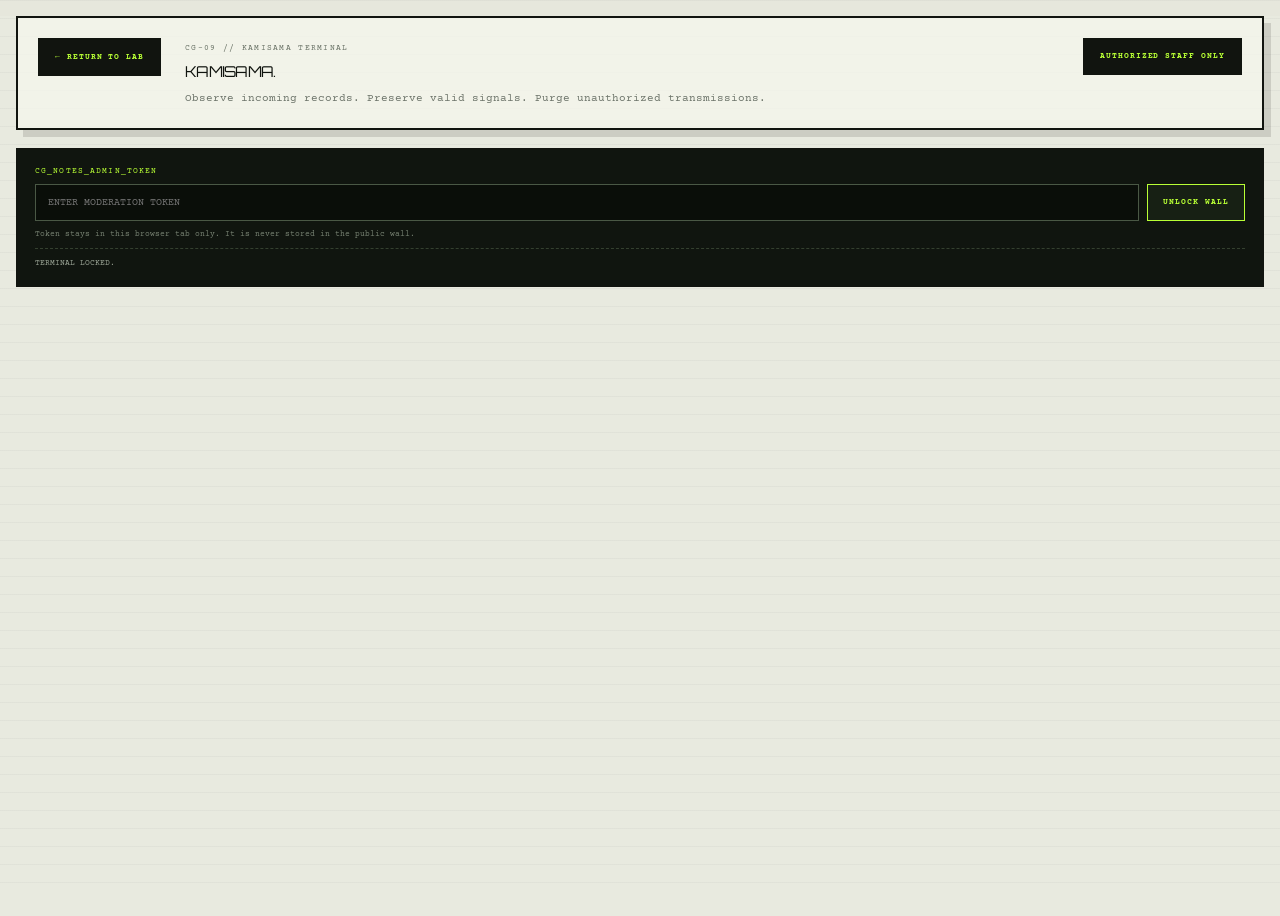
<file: kamisama.html>
<!doctype html>
<html lang="en">
<head>
  <meta charset="utf-8">
  <meta name="viewport" content="width=device-width,initial-scale=1">
  <meta name="robots" content="noindex,nofollow,noarchive">
  <meta name="theme-color" content="#0d110c">
  <title>KAMISAMA // CINEGENOME</title>
  <meta name="cinegenome-build" content="V5.0-FINAL-STICKY-18S-CHECKED">
  <link rel="icon" href="assets/cinegenome-logo.svg" type="image/svg+xml">
  <link rel="stylesheet" href="css/styles.css">
  <link rel="stylesheet" href="css/kamisama.css?v5-final-adminlinks1">
</head>
<body class="notes-admin-page">
  <main class="notes-admin-shell">
    <header class="notes-admin-head">
      <a href="index.html">← RETURN TO LAB</a>
      <div><span>CG-09 // KAMISAMA TERMINAL</span><h1>KAMISAMA.</h1><p>Observe incoming records. Preserve valid signals. Purge unauthorized transmissions.</p></div>
      <div class="notes-admin-badge">AUTHORIZED STAFF ONLY</div>
    </header>

    <section class="notes-admin-login" id="adminLogin">
      <label for="adminToken">CG_NOTES_ADMIN_TOKEN</label>
      <div class="notes-admin-login-row"><input id="adminToken" type="password" autocomplete="current-password" spellcheck="false" placeholder="ENTER MODERATION TOKEN"><button id="adminUnlock" type="button">UNLOCK WALL</button></div>
      <p>Token stays in this browser tab only. It is never stored in the public wall.</p>
      <div class="notes-admin-status" id="adminStatus">TERMINAL LOCKED.</div>
    </section>

    <section class="notes-admin-panel" id="adminPanel" hidden>
      <div class="notes-admin-toolbar">
        <div><strong id="adminTotal">—</strong><span>NOTES IN WALL</span></div>
        <input id="adminSearch" type="search" placeholder="FILTER MESSAGE / LETTERBOXD / NOTE ID" autocomplete="off">
        <button id="adminRefresh" type="button">REFRESH</button>
        <button id="adminLock" type="button">LOCK</button>
      </div>
      <section class="notes-admin-links" aria-labelledby="adminLinksHeading">
        <div class="notes-admin-links-head">
          <div><span>PUBLIC LINK ROUTING</span><h2 id="adminLinksHeading">EXTERNAL ENDPOINTS.</h2></div>
          <small>Changes are live after save. No redeploy required.</small>
        </div>
        <div class="notes-admin-links-grid">
          <label><span>[REDACTED] // HUMAN FILM ARCHIVE</span><input id="adminOperatorUrl" type="url" inputmode="url" spellcheck="false" placeholder="https://…"></label>
          <label><span>CHIEF RESEARCHER // EXTERNAL FIELD LOG</span><input id="adminChiefUrl" type="url" inputmode="url" spellcheck="false" placeholder="https://…"></label>
        </div>
        <div class="notes-admin-links-actions">
          <button id="adminLinksSave" type="button">SAVE PUBLIC LINKS</button>
          <span id="adminLinksStatus">LINK ROUTER // STANDBY</span>
        </div>
      </section>
      <div class="notes-admin-list" id="adminList"></div>
    </section>
  </main>
  <script src="js/kamisama.js?v5-final-adminlinks1"></script>
</body>
</html>
</file>
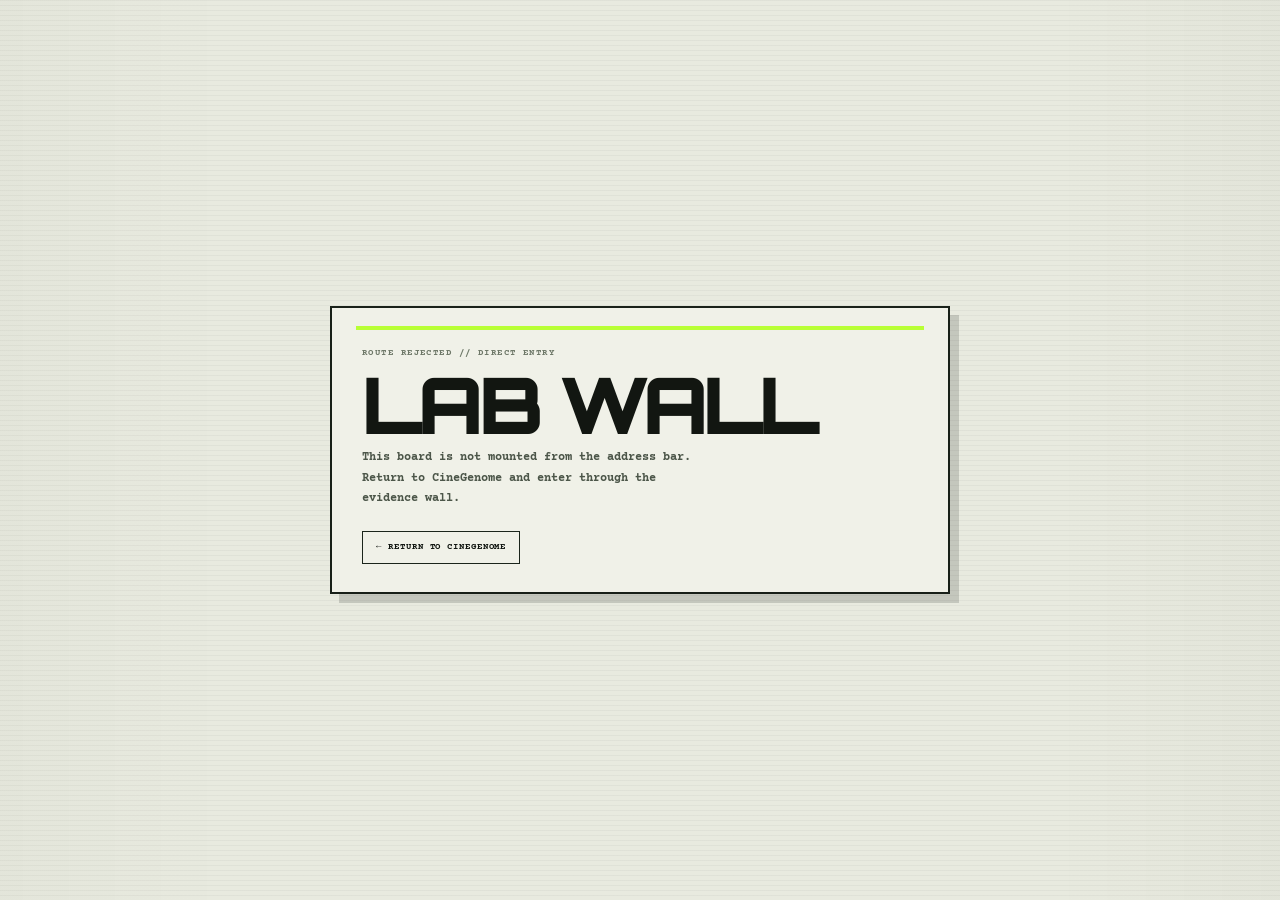
<file: lab-wall.html>
<!doctype html>
<html lang="en">
<head>
  <meta charset="utf-8">
  <meta name="viewport" content="width=device-width,initial-scale=1">
  <meta name="theme-color" content="#e8eadf">
  <meta name="description" content="CineGenome Public Lab Wall — notes left by visiting subjects.">
  <meta name="robots" content="noindex,nofollow,noarchive">
  <title>PUBLIC LAB WALL // CINEGENOME</title>
  <meta name="cinegenome-build" content="V5.0-FINAL-STICKY-18S-CHECKED">
  <link rel="icon" href="assets/cinegenome-logo.svg" type="image/svg+xml">
  <link rel="stylesheet" href="css/styles.css">
  <link rel="stylesheet" href="css/lab-wall.css?v5-final-route1">
</head>
<body class="lab-wall-page">
  <section class="wall-access-lock" id="wallAccessLock" hidden aria-live="polite">
    <div><span>ROUTE REJECTED // DIRECT ENTRY</span><h1>LAB WALL</h1><p>This board is not mounted from the address bar. Return to CineGenome and enter through the evidence wall.</p><a href="index.html">← RETURN TO CINEGENOME</a></div>
  </section>
  <main class="wall-shell">
    <header class="wall-header">
      <a class="wall-return" href="index.html">← RETURN TO LAB</a>
      <div class="wall-title-block">
        <span>CG-09 // PUBLIC TRANSMISSION ARCHIVE</span>
        <h1>LAB WALL.</h1>
        <p>Messages left by subjects passing through CineGenome. Click any note to inspect its transmission record.</p>
      </div>
      <div class="wall-controls">
        <div class="wall-counter"><strong id="wallTotal">—</strong><span>NOTES PINNED</span></div>
        <button id="wallShuffle" type="button">RESHUFFLE WALL</button>
        <a href="index.html#lab-notes">+ PIN A NOTE</a>
      </div>
    </header>

    <section class="wall-board" id="wallBoard" aria-live="polite" aria-label="All public lab notes">
      <div class="wall-loading" id="wallLoading">TUNING PUBLIC WALL SIGNAL…</div>
    </section>

    <footer class="wall-footer">
      <span>PUBLIC LAB WALL // LIVE UPSTASH LINK</span>
      <span>NO LIKES. NO REPLIES. JUST NOTES.</span>
    </footer>
  </main>

  <dialog class="wall-note-dialog" id="wallNoteDialog" aria-labelledby="wallNoteMessage">
    <div class="wall-note-dialog-shell">
      <div class="wall-note-dialog-head"><span>PUBLIC TRANSMISSION // NOTE DETAIL</span><button id="wallNoteClose" type="button" aria-label="Close note detail">×</button></div>
      <div class="wall-note-detail-card">
        <span id="wallNoteMeta">LAB NOTE // —</span>
        <blockquote id="wallNoteMessage">—</blockquote>
        <div class="wall-note-detail-footer">
          <a id="wallNoteAuthor" href="https://letterboxd.com/" target="_blank" rel="noopener noreferrer">/subject ↗</a>
          <span id="wallNoteTime">TRANSMITTED // —</span>
        </div>
      </div>
    </div>
  </dialog>

  <script src="js/lab-wall.js?v5-final-route1"></script>
</body>
</html>
</file>
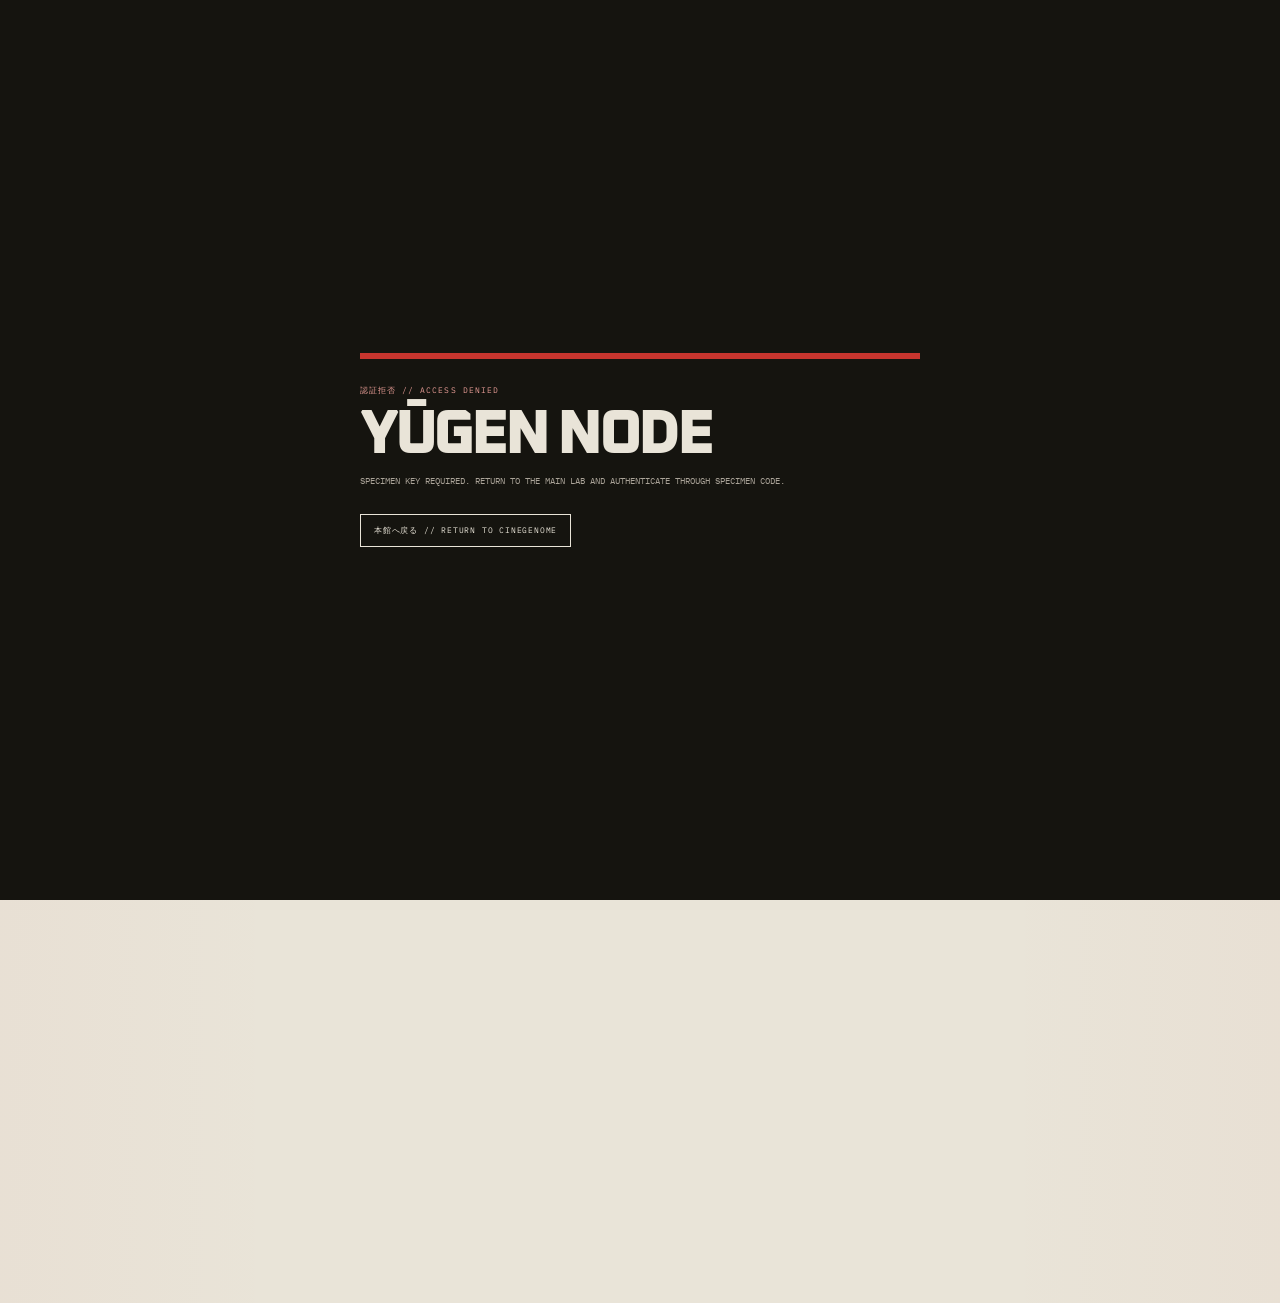
<file: yugen.html>
<!doctype html>
<html lang="en">
<head>
  <meta charset="utf-8">
  <meta name="viewport" content="width=device-width,initial-scale=1">
  <meta name="theme-color" content="#e9e4d8">
  <meta name="robots" content="noindex,nofollow,noarchive">
  <title>YŪGEN // 日本映画標本庫</title>
  <link rel="icon" href="assets/cinegenome-logo.svg" type="image/svg+xml">
  <link rel="stylesheet" href="css/yugen.css?v5-final-poster2">
  <meta name="cinegenome-build" content="V5.0-FINAL-STICKY-18S-CHECKED">
</head>
<body>
  <div class="y-noise" aria-hidden="true"></div>
  <div class="y-boot" id="yugenBoot" aria-hidden="true">
    <div class="y-boot-mark">幽玄</div>
    <div class="y-boot-console"><span>外部研究区画 // CG-09</span><strong>日本映画標本庫</strong><small id="yugenBootLine">RECEIVING ARCHIVE SIGNAL…</small><i><b></b></i></div>
  </div>

  <div class="y-lock" id="yugenLock" hidden>
    <div><span>認証拒否 // ACCESS DENIED</span><h1>YŪGEN NODE</h1><p>SPECIMEN KEY REQUIRED. RETURN TO THE MAIN LAB AND AUTHENTICATE THROUGH SPECIMEN CODE.</p><a href="index.html">本館へ戻る // RETURN TO CINEGENOME</a></div>
  </div>

  <main class="y-page" id="yugenPage">
    <aside class="y-vertical-rail" aria-hidden="true"><b>日本映画</b><span>標本庫</span><i></i><small>幽玄研究節点</small></aside>
    <div class="y-topline"><span>CG-09 // 外部研究区画</span><span>東京回線 09:接続済</span><span id="yClock">--:--:-- JST</span></div>

    <header class="y-hero">
      <div class="y-hero-copy">
        <div class="y-eyebrow" aria-label="Yūgen Research Node REI-09"><span lang="ja">幽玄回線</span><i>//</i><span>YŪGEN RESEARCH NODE</span><i>/</i><span>REI-09</span></div>
        <h1 class="y-glitch" data-glitch="YŪGEN ARCHIVE" aria-label="Yūgen Archive">YŪGEN ARCHIVE</h1>
        <div class="y-jp-title">日本映画標本庫 <em>／</em> 映像記録分類系</div>
        <p>A restricted Japanese cinema registry. External film signals are indexed as archival specimens and cross-linked against CineGenome DNA whenever a matching profile exists.</p>
      </div>
      <div class="y-hero-status">
        <div class="y-hanko">映<br>画</div>
        <span>接続状態 // CONNECTION</span><strong>ACTIVE</strong>
        <small><b id="yCountAll">000</b> UNIQUE RECORDS</small>
        <small><b id="yCountDNA">000</b> DNA-LINKED</small>
      </div>
    </header>

    <section class="y-sources" aria-label="Archive source feeds">
      <div><span>資料源 01 // SOURCE FEED</span><strong>JP-01 // POLL SIGNAL</strong><small>93 ARCHIVAL RECORDS</small></div>
      <div><span>資料源 02 // SOURCE FEED</span><strong>JP-02 // CURATED SIGNAL</strong><small>100 ARCHIVAL RECORDS</small></div>
      <div><span>取得日 // SNAPSHOT</span><strong>2026.09.26</strong><small>STATIC RESEARCH SNAPSHOT</small></div>
    </section>

    <section class="y-console" aria-label="Archive controls">
      <div class="y-search-deck">
        <div class="y-search-head"><span>検索端末 // KENSAKU TERMINAL</span><small id="ySearchMode">SMART INDEX // 000 MOUNTED</small></div>
        <div class="y-search-box">
          <b aria-hidden="true">検索</b>
          <input id="ySearch" type="search" autocomplete="off" spellcheck="false" placeholder="TITLE / DIRECTOR / YEAR / dna:linked / feed:02" aria-autocomplete="list" aria-controls="ySearchSuggestions">
          <kbd>⌘K</kbd>
          <button id="ySearchClear" type="button" aria-label="Clear search">×</button>
          <div class="y-search-suggestions" id="ySearchSuggestions" role="listbox" hidden></div>
        </div>
        <div class="y-search-hints" aria-label="Search shortcuts">
          <button type="button" data-y-query="dna:linked">接続済 // DNA LINKED</button>
          <button type="button" data-y-query="feed:dual">二重信号 // DUAL FEED</button>
          <button type="button" data-y-query="era:90s">90年代 // 1990s</button>
          <button type="button" data-y-query="era:00s">00年代 // 2000s</button>
          <span>OPERATORS: <b>director:</b> <b>year:</b> <b>era:</b> <b>dna:</b> <b>feed:</b></span>
        </div>
      </div>

      <label class="y-control y-control-source"><span>資料源 // SOURCE</span><select id="ySource"><option value="ALL">ALL FEEDS</option><option value="DUAL">DUAL-SOURCE</option><option value="PURE">JP-01</option><option value="JP02">JP-02</option></select></label>
      <label class="y-control y-control-era"><span>年代 // ERA</span><select id="yEra"><option value="ALL">ALL ERAS</option><option value="PRE1950">–1949</option><option value="1950">1950–1969</option><option value="1970">1970–1989</option><option value="1990">1990–2009</option><option value="2010">2010–NOW</option><option value="UNKNOWN">UNMAPPED YEAR</option></select></label>
      <button class="y-random-btn" id="yRandom" type="button"><span>無作為抽出</span>RANDOM ISOLATION</button>
      <button class="y-spin-btn" id="ySpin" type="button"><span>運命抽選機</span>SPIN // WHAT TO WATCH</button>
    </section>

    <section class="y-workbench">
      <div class="y-index-wrap">
        <div class="y-index-head"><span>映画索引 // FILM INDEX</span><span id="yResultCount">000 SIGNALS</span></div>
        <div class="y-index" id="yIndex"></div>
      </div>
      <aside class="y-dossier" id="yDossier" aria-live="polite"></aside>
    </section>

    <div class="y-spin-overlay" id="ySpinOverlay" hidden>
      <button class="y-spin-scrim" type="button" data-spin-close aria-label="Close movie draw"></button>
      <section class="y-spin-machine" role="dialog" aria-modal="true" aria-labelledby="ySpinHeading">
        <header><div><span>運命抽選機 // UNMEI DRAW UNIT</span><strong id="ySpinHeading">今夜の一本</strong></div><button type="button" data-spin-close aria-label="Close">×</button></header>
        <div class="y-spin-body">
          <aside aria-hidden="true"><b>抽</b><b>選</b><i></i><small>零九</small></aside>
          <div class="y-spin-stage" id="ySpinStage">
            <div class="y-spin-kicker"><span>現在の検索条件から抽選</span><b id="ySpinPool">POOL // 000</b></div>
            <div class="y-spin-reel">
              <small id="ySpinCounter">STANDBY // 待機</small>
              <strong id="ySpinTitle">PRESS SPIN</strong>
              <span id="ySpinMeta">CURRENT FILTERS BECOME THE DRAW POOL.</span>
            </div>
            <div class="y-spin-tape" id="ySpinTape" aria-hidden="true"></div>
            <div class="y-spin-signal"><i></i><i></i><i></i><i></i><i></i><i></i><i></i><i></i><i></i></div>
          </div>
        </div>
        <footer>
          <button type="button" id="ySpinSound" aria-pressed="true" aria-label="Spinner sound">SFX ON</button>
          <button type="button" id="ySpinAgain"><span>再抽選</span>SPIN AGAIN</button>
          <button type="button" id="ySpinOpen" disabled><span>標本を開く</span>OPEN DOSSIER</button>
        </footer>
      </section>
    </div>

    <footer class="y-footer">
      <a href="index.html">← CINEGENOME 本館</a>
      <span>YŪGEN NODE // CG-09 / REI-09</span>
      <span>幽玄は、見えないものの気配。</span>
    </footer>
  </main>

  <dialog class="y-poster-zoom" id="yPosterZoom" aria-label="Expanded film poster">
    <button class="y-poster-zoom-scrim" type="button" data-y-poster-close aria-label="Close expanded poster"></button>
    <figure class="y-poster-zoom-frame">
      <button class="y-poster-zoom-close" type="button" data-y-poster-close aria-label="Close expanded poster">×</button>
      <img id="yPosterZoomImage" alt="">
      <figcaption id="yPosterZoomCaption">YŪGEN // POSTER SPECIMEN</figcaption>
    </figure>
  </dialog>

  <script src="data/tmdb-config.js"></script>
  <script src="js/tmdb.js"></script>
  <script src="data/top500-enriched.js?v5-beta77"></script>
  <script src="data/yugen-films.js"></script>
  <script src="js/yugen-page.js?v5-final-poster2"></script>
</body>
</html>
</file>
<file: css/styles.css>
@import url("https://fonts.googleapis.com/css2?family=Eater&family=Frijole&family=Silkscreen:wght@400;700&display=swap");
@import url("https://fonts.googleapis.com/css2?family=Courier+Prime:wght@400;700&family=Orbitron:wght@600;700;800;900&family=Oxanium:wght@600;700&display=swap");

:root{
  --paper:#e6e7dc;
  --paper-2:#d7d9cc;
  --ink:#11140f;
  --muted:#676c60;
  --line:#aeb3a4;
  --panel:#eef0e5;
  --panel-dark:#181c16;
  --acid:#b8ff35;
  --acid-2:#ddff89;
  --blood:#d03728;
  --blue:#8fb8ff;
  --amber:#e7c653;
  --shadow:rgba(17,20,15,.13);
}
*{box-sizing:border-box}
html{background:var(--paper);color:var(--ink);font-family:"Courier New",ui-monospace,monospace}
body{margin:0;min-width:320px;background:
 linear-gradient(rgba(17,20,15,.035) 1px,transparent 1px),
 linear-gradient(90deg,rgba(17,20,15,.035) 1px,transparent 1px),var(--paper);
 background-size:28px 28px;min-height:100vh}
button,input,select{font:inherit;color:inherit}
button{cursor:pointer}
button:focus-visible,input:focus-visible,select:focus-visible{outline:3px solid var(--ink);outline-offset:2px}
.noise{pointer-events:none;position:fixed;inset:0;opacity:.08;z-index:9999;background-image:url("data:image/svg+xml,%3Csvg viewBox='0 0 180 180' xmlns='http://www.w3.org/2000/svg'%3E%3Cfilter id='n'%3E%3CfeTurbulence type='fractalNoise' baseFrequency='.78' numOctaves='3' stitchTiles='stitch'/%3E%3C/filter%3E%3Crect width='100%25' height='100%25' filter='url(%23n)' opacity='.23'/%3E%3C/svg%3E")}
.app-shell{display:grid;grid-template-columns:230px minmax(0,1fr);min-height:100vh}
.sidebar{border-right:2px solid var(--ink);padding:14px;display:flex;flex-direction:column;gap:14px;background:rgba(230,231,220,.92);position:sticky;top:0;height:100vh;overflow:auto}
.brand-block{border:2px solid var(--ink);padding:12px;background:var(--panel);position:relative;box-shadow:5px 5px 0 var(--ink)}
.brand-block:after{content:"CG-09";position:absolute;right:8px;top:8px;font-size:9px;color:var(--muted)}
.brand-topline,.eyebrow,.section-kicker,.micro{font-size:10px;letter-spacing:.1em;text-transform:uppercase}
.brand-topline{color:var(--muted)}
.brand-mark{font-weight:900;font-size:31px;line-height:.77;letter-spacing:-.09em;margin:14px 0 10px}
.brand-sub{font-size:9px;line-height:1.3;color:var(--muted)}
.reactor-status{display:flex;gap:8px;align-items:center;margin-top:12px;font-size:10px;font-weight:700}
.status-led{width:9px;height:9px;border-radius:50%;background:var(--acid);border:1px solid var(--ink);box-shadow:0 0 0 4px rgba(184,255,53,.25)}
.module-nav{display:grid;gap:7px}
.module-btn{border:1px solid var(--ink);background:transparent;display:grid;grid-template-columns:30px 1fr;text-align:left;gap:7px;padding:8px 9px;min-height:52px;transition:.12s ease}
.module-btn:hover{transform:translateX(2px);background:rgba(255,255,255,.25)}
.module-btn.is-active{background:var(--ink);color:var(--paper)}
.module-btn b{font-size:13px}
.module-btn span{font-size:10px;font-weight:700;line-height:1.15}
.module-btn small{display:block;margin-top:4px;color:var(--muted);font-size:8px;font-weight:400}
.module-btn.is-active small{color:#b9bdb1}
.containment-card{border:1px dashed var(--ink);padding:10px;margin-top:auto;background:rgba(255,255,255,.16)}
.containment-row{display:flex;justify-content:space-between;gap:8px;font-size:9px;padding:6px 0;border-bottom:1px dotted var(--line)}
.containment-row:last-child{border-bottom:0}
.main-stage{min-width:0;padding:16px 18px 26px}
.hero-panel{border:2px solid var(--ink);background:var(--panel);padding:18px;display:grid;grid-template-columns:minmax(0,1fr) auto;gap:20px;align-items:end;box-shadow:7px 7px 0 rgba(17,20,15,.13);position:relative;overflow:hidden}
.hero-panel:before{content:"";position:absolute;inset:0;background:repeating-linear-gradient(0deg,transparent 0 4px,rgba(17,20,15,.035) 4px 5px);pointer-events:none}
.hero-panel>div{position:relative}
.eyebrow{color:var(--muted)}
h1{font-size:clamp(36px,6vw,78px);line-height:.82;letter-spacing:-.085em;margin:12px 0 10px;max-width:900px}
h1 span{display:block;color:var(--blood)}
.hero-panel p{margin:0;max-width:720px;font-size:12px;line-height:1.55;color:var(--muted)}
.warning-stamp{border:3px solid var(--blood);color:var(--blood);padding:11px 13px;font-weight:900;font-size:13px;transform:rotate(-3deg);text-align:center;line-height:1.05;background:rgba(230,231,220,.75)}
.view{display:none;margin-top:16px}
.view.is-active{display:block}
.two-col{display:grid;grid-template-columns:minmax(0,1.55fr) minmax(290px,.7fr);gap:14px}
.lab-panel{border:2px solid var(--ink);background:rgba(238,240,229,.88);min-width:0;box-shadow:4px 4px 0 var(--shadow)}
.panel-head{min-height:34px;border-bottom:2px solid var(--ink);background:var(--ink);color:var(--paper);display:flex;align-items:center;justify-content:space-between;gap:8px;padding:7px 10px;font-size:10px;letter-spacing:.08em}
.panel-head span:last-child{color:var(--acid)}
.panel-body{padding:13px}
.search-row,.database-toolbar,.atlas-toolbar,.mutation-topline{display:flex;align-items:end;gap:10px;flex-wrap:wrap}
.field{min-width:150px}.field.grow{flex:1 1 280px}
.field label{display:block;font-size:9px;letter-spacing:.08em;text-transform:uppercase;margin-bottom:5px;color:var(--muted)}
.field input,.field select,select,input[type="text"]{width:100%;min-height:42px;border:1px solid var(--ink);background:var(--paper);padding:8px 10px;border-radius:0}
.specimen-header{display:flex;justify-content:space-between;align-items:flex-start;gap:12px;padding:18px 0 12px}
.specimen-header h2,.result-title{font-size:24px;letter-spacing:-.05em;margin:4px 0 0;line-height:.95}
.micro{color:var(--muted);line-height:1.45}
.tag-row{display:flex;gap:6px;flex-wrap:wrap;margin-top:8px}
.tag{font-size:8px;border:1px solid var(--ink);padding:4px 6px;background:var(--acid-2);color:#11140f}
.icon-btn,.lab-btn{border:1px solid var(--ink);background:var(--paper);min-height:40px;padding:8px 10px;font-weight:700;font-size:9px;letter-spacing:.04em}
.icon-btn[aria-pressed="true"]{background:var(--acid)}
.lab-btn:hover,.icon-btn:hover{background:#fff}
.lab-btn.primary{background:var(--acid);box-shadow:3px 3px 0 var(--ink)}
.lab-btn.danger{border-color:var(--blood);color:var(--blood)}

/* BETA 40 — tactile primary lab actions (matched to the Field Manual trigger). */
#breedBtn,#saveMutationBtn,#traceBloodlineBtn{
  border:2px solid var(--ink);
  box-shadow:4px 4px 0 var(--ink);
  transition:transform .075s ease,box-shadow .075s ease,background .12s ease;
  cursor:pointer;
}
#breedBtn:hover,#saveMutationBtn:hover,#traceBloodlineBtn:hover,
#breedBtn:focus-visible,#saveMutationBtn:focus-visible,#traceBloodlineBtn:focus-visible{
  background:#e4ff9e;
  box-shadow:2px 2px 0 var(--ink);
  transform:translate(2px,2px);
  outline:2px solid var(--ink);
  outline-offset:2px;
}
#breedBtn:active,#saveMutationBtn:active,#traceBloodlineBtn:active{
  transform:translate(4px,4px);
  box-shadow:0 0 0 var(--ink);
}
.full-width{width:100%}
.scope-wrap{border:2px solid var(--ink);background:#121712;position:relative;overflow:hidden}
.scope-wrap:before{content:"";position:absolute;inset:0;background:linear-gradient(rgba(184,255,53,.05) 1px,transparent 1px),linear-gradient(90deg,rgba(184,255,53,.05) 1px,transparent 1px);background-size:20px 20px;pointer-events:none}
.scope-wrap svg{display:block;width:100%;height:auto;min-height:210px}
.scope-corners i{position:absolute;width:18px;height:18px;border-color:var(--acid);border-style:solid}.scope-corners i:nth-child(1){left:7px;top:7px;border-width:2px 0 0 2px}.scope-corners i:nth-child(2){right:7px;top:7px;border-width:2px 2px 0 0}.scope-corners i:nth-child(3){left:7px;bottom:7px;border-width:0 0 2px 2px}.scope-corners i:nth-child(4){right:7px;bottom:7px;border-width:0 2px 2px 0}
.dna-grid{display:grid;grid-template-columns:repeat(2,minmax(0,1fr));gap:7px 12px;margin-top:12px}
.dna-grid.compact{grid-template-columns:1fr}
.dna-row{display:grid;grid-template-columns:128px minmax(0,1fr) 34px;gap:7px;align-items:center;font-size:9px}
.dna-track{height:8px;border:1px solid var(--ink);background:var(--paper);overflow:hidden}
.dna-fill{height:100%;background:var(--ink)}
.dna-row.hot .dna-fill{background:var(--blood)}
.dna-row.acid .dna-fill{background:#769b18}
.dna-value{text-align:right;font-variant-numeric:tabular-nums}
.pathology-panel{align-self:start}
.massive-number{font-size:clamp(56px,8vw,105px);font-weight:900;letter-spacing:-.1em;line-height:.8}
.diagnostic-list{margin-top:16px;border-top:1px solid var(--ink)}
.diagnostic{display:flex;justify-content:space-between;gap:8px;padding:8px 0;border-bottom:1px dotted var(--line);font-size:10px}.diagnostic span{color:var(--muted)}
.report-box{border:1px dashed var(--ink);padding:10px;margin-top:12px;font-size:10px;line-height:1.5;background:rgba(255,255,255,.26)}
.spacing-top{margin-top:16px}.section-kicker{font-weight:700;color:var(--muted)}
.rank-list{margin-top:8px}.rank-item{display:grid;grid-template-columns:24px minmax(0,1fr) auto;gap:8px;align-items:center;border-top:1px solid var(--line);padding:8px 0}.rank-item:first-child{border-top:1px solid var(--ink)}.rank-num{font-size:9px;color:var(--muted)}.rank-title{font-size:10px;font-weight:700}.rank-meta{font-size:8px;color:var(--muted);margin-top:2px}.rank-score{font-size:14px;font-weight:900}
.parent-grid{display:grid;grid-template-columns:1fr auto 1fr;gap:10px;align-items:end}.cross-glyph{font-size:31px;padding-bottom:4px}
.balance-block{border:1px solid var(--ink);padding:10px;margin-top:12px;background:rgba(255,255,255,.18)}.balance-block input{width:100%;accent-color:var(--blood)}.balance-label,.balance-numbers{display:flex;justify-content:space-between;gap:12px;font-size:9px}.balance-label{margin-bottom:6px}.balance-numbers{margin-top:3px;color:var(--muted)}
.action-row{display:flex;gap:8px;flex-wrap:wrap;margin:12px 0}.mutation-layout{display:grid;grid-template-columns:minmax(0,1fr) 248px;gap:20px;margin-top:14px;align-items:start}.mutation-controls{display:grid;gap:9px}.mutation-control{display:grid;grid-template-columns:140px minmax(0,1fr) 36px;gap:8px;align-items:center;font-size:9px}.mutation-control input{width:100%;accent-color:var(--blood)}
.test-tubes{display:grid;grid-template-columns:repeat(3,minmax(0,1fr));gap:14px 10px;align-content:start;padding-top:6px}.tube-wrap{text-align:center;display:grid;justify-items:center;gap:7px}.tube{position:relative;width:62px;height:128px;border:3px solid var(--ink);border-top-width:7px;border-radius:0 0 18px 18px;background:linear-gradient(to top,var(--acid) 0 var(--level),rgba(244,246,238,.42) var(--level) 100%);box-shadow:inset 0 0 0 1px rgba(255,255,255,.2),0 4px 10px rgba(17,20,15,.07);overflow:hidden}.tube:before{content:"";position:absolute;left:8px;top:9px;bottom:12px;width:7px;border-radius:999px;background:linear-gradient(180deg,rgba(255,255,255,.55),rgba(255,255,255,0));pointer-events:none}.tube:after{content:"";position:absolute;left:4px;right:4px;bottom:4px;height:max(0px,calc(var(--level) - 4px));border-radius:0 0 12px 12px;background:repeating-linear-gradient(0deg,rgba(17,20,15,.11) 0 3px,transparent 3px 7px);pointer-events:none}.tube-label{max-width:74px;font-size:7px;line-height:1.25;white-space:normal;text-align:center;letter-spacing:.08em}
.atlas-wrap{border:2px solid var(--ink);background:#121712;margin-top:12px;overflow:hidden}.atlas-wrap svg{display:block;width:100%;height:auto}.atlas-detail{border:1px dashed var(--ink);padding:10px;font-size:10px;margin-top:10px;min-height:42px}.atlas-node{cursor:pointer}.atlas-node:hover circle{stroke-width:3}.atlas-axis-label{fill:#b5bbac;font-size:11px}.atlas-tick{fill:#777f70;font-size:8px}.atlas-grid{stroke:#2d342b;stroke-width:1}.atlas-dot-label{fill:#edf1e4;font-size:8px;pointer-events:none}
.table-wrap{overflow:auto;border:1px solid var(--ink);margin-top:12px}.specimen-table{width:100%;border-collapse:collapse;min-width:820px;font-size:9px}.specimen-table th{position:sticky;top:0;background:var(--ink);color:var(--paper);text-align:left;padding:8px;letter-spacing:.05em}.specimen-table td{padding:8px;border-top:1px solid var(--line);vertical-align:top}.specimen-table tr:hover td{background:rgba(184,255,53,.16)}.specimen-table .title-cell strong{display:block;font-size:10px}.specimen-table .title-cell span{display:block;color:var(--muted);margin-top:2px}.table-action{border:1px solid var(--ink);background:transparent;font-size:8px;padding:5px 7px}.table-action:hover{background:var(--acid)}
.archive-actions{display:flex;align-items:center;justify-content:space-between;gap:12px;margin-bottom:10px}.archive-cards{display:grid;gap:8px}.archive-card{border:1px solid var(--ink);padding:10px;background:rgba(255,255,255,.18)}.archive-card-head{display:flex;justify-content:space-between;gap:10px}.archive-card h3{font-size:12px;margin:0}.archive-card p{font-size:9px;color:var(--muted);line-height:1.45;margin:7px 0 0}.archive-type{font-size:8px;border:1px solid var(--ink);padding:3px 5px;height:max-content}.empty-state{border:1px dashed var(--line);padding:20px;text-align:center;color:var(--muted);font-size:10px}
.system-log{font-size:9px;line-height:1.5;max-height:560px;overflow:auto}.log-row{display:grid;grid-template-columns:52px 1fr;gap:8px;padding:5px 0;border-bottom:1px dotted var(--line)}.log-time{color:var(--muted)}
.site-footer{display:flex;justify-content:space-between;gap:20px;margin-top:16px;border-top:1px solid var(--ink);padding-top:9px;font-size:8px;color:var(--muted)}
@media(max-width:980px){.app-shell{grid-template-columns:190px minmax(0,1fr)}.two-col{grid-template-columns:1fr}.dna-grid{grid-template-columns:1fr}.mutation-layout{grid-template-columns:1fr}.test-tubes{grid-template-columns:repeat(6,minmax(0,1fr));justify-items:center;padding-top:2px}.tube{width:56px;height:118px}}
@media(max-width:760px){.app-shell{display:block}.sidebar{position:relative;height:auto;border-right:0;border-bottom:2px solid var(--ink)}.module-nav{grid-template-columns:repeat(2,minmax(0,1fr))}.containment-card{margin-top:0}.main-stage{padding:12px}.hero-panel{grid-template-columns:1fr}.warning-stamp{justify-self:start}.parent-grid{grid-template-columns:1fr}.cross-glyph{text-align:center}.mutation-topline{align-items:stretch}.mutation-topline .lab-btn{flex:1}.database-toolbar,.atlas-toolbar{align-items:stretch}.site-footer{flex-direction:column}.test-tubes{grid-template-columns:repeat(3,minmax(0,1fr));justify-items:center}}
@media(max-width:500px){.module-nav{grid-template-columns:1fr}.brand-mark{font-size:27px}h1{font-size:46px}.dna-row{grid-template-columns:105px minmax(0,1fr) 30px}.mutation-control{grid-template-columns:110px minmax(0,1fr) 32px}.specimen-header{flex-direction:column}.icon-btn{width:100%}.panel-body{padding:10px}}
@media(prefers-reduced-motion:reduce){*{scroll-behavior:auto!important;transition:none!important;animation:none!important}}

/* === V2: Today's Prescription / dossier / TMDB === */
.prescription-nav{border-color:rgba(208,55,40,.55)!important}.prescription-grid{display:grid;grid-template-columns:minmax(0,1.15fr) minmax(320px,.85fr);gap:14px}.ritual-panel,.tarot-stage{min-height:620px}.ritual-body{min-height:570px;display:grid;grid-template-rows:auto 1fr;gap:24px;background:radial-gradient(circle at 76% 26%,rgba(184,255,53,.07),transparent 28%),linear-gradient(135deg,rgba(208,55,40,.035),transparent 42%)}.ritual-copy h2{font-size:clamp(38px,6vw,78px);line-height:.83;letter-spacing:-.075em;margin:12px 0 18px;max-width:10ch}.ritual-copy h2 span{color:#b8ff35}.ritual-copy p{max-width:62ch;color:#a6afa2;line-height:1.65}.ritual-machine{align-self:end;border:1px solid #3b4638;background:#111610;padding:18px;position:relative;overflow:hidden}.ritual-machine:before{content:"";position:absolute;inset:0;pointer-events:none;background:repeating-linear-gradient(0deg,transparent 0 3px,rgba(184,255,53,.025) 3px 4px)}.diagnostic-lines{display:grid;gap:7px;font-size:10px;letter-spacing:.12em;color:#8e9887;margin-bottom:18px;position:relative}.diagnostic-lines span:last-child{color:#b8ff35}.diagnose-button{width:100%;min-height:110px;border:1px solid #b8ff35;background:#b8ff35;color:#0b0e0a;font:inherit;cursor:pointer;display:grid;place-items:center;padding:15px;position:relative;overflow:hidden}.diagnose-button span{font-size:clamp(22px,4vw,40px);font-weight:900;letter-spacing:-.04em}.diagnose-button small{font-size:9px;letter-spacing:.16em}.diagnose-button:after{content:"";position:absolute;left:-40%;top:0;width:30%;height:100%;background:rgba(255,255,255,.22);transform:skewX(-25deg);transition:left .4s ease}.diagnose-button:hover:after{left:120%}.diagnose-button[disabled]{filter:grayscale(.6);opacity:.55;cursor:not-allowed}.tarot-body{display:flex;flex-direction:column;align-items:center;gap:14px;justify-content:center;min-height:570px}.tarot-card{width:min(100%,340px);aspect-ratio:2/3;border:0;background:transparent;padding:0;perspective:1100px;cursor:pointer;color:inherit}.tarot-card:disabled{cursor:default}.tarot-inner{position:relative;display:block;width:100%;height:100%;transform-style:preserve-3d;transition:transform .85s cubic-bezier(.18,.7,.2,1)}.tarot-card.is-revealed .tarot-inner{transform:rotateY(180deg)}.tarot-face{position:absolute;inset:0;backface-visibility:hidden;border:1px solid #66715f;background:#10150f;display:flex;flex-direction:column;align-items:center;justify-content:center;text-align:center;padding:24px;overflow:hidden}.tarot-face:before,.tarot-face:after{content:"";position:absolute;inset:12px;border:1px solid rgba(184,255,53,.24);pointer-events:none}.tarot-face:after{inset:21px;border-color:rgba(232,234,223,.13)}.tarot-back{background:radial-gradient(circle at center,rgba(184,255,53,.12),transparent 30%),repeating-linear-gradient(45deg,#10150f 0 8px,#141b12 8px 16px)}.tarot-front{transform:rotateY(180deg);background:#0b0f0a;justify-content:flex-end}.tarot-front img{position:absolute;inset:0;width:100%;height:100%;object-fit:cover;filter:saturate(.78) contrast(1.08)}.tarot-overlay{position:absolute;inset:0;background:linear-gradient(to top,rgba(4,6,4,.96) 0 25%,rgba(4,6,4,.12) 62%,rgba(4,6,4,.45));z-index:1}.tarot-face>*:not(img):not(.tarot-overlay){position:relative;z-index:2}.tarot-index{font-size:9px;letter-spacing:.16em;color:#b8ff35;position:absolute!important;top:34px;left:34px;right:34px}.tarot-sigil{font-size:72px;line-height:1;margin-bottom:18px;color:#b8ff35}.tarot-back strong{font-size:24px;letter-spacing:.12em}.tarot-back>span:not(.tarot-sigil):not(.tarot-index){font-size:9px;letter-spacing:.15em;color:#9ba493}.tarot-back i{width:86px;height:1px;background:#b8ff35;margin:20px 0}.tarot-back small{font-size:8px;letter-spacing:.11em;color:#778071}.tarot-front strong{font-size:clamp(24px,4vw,38px);line-height:.92;letter-spacing:-.05em;margin-bottom:8px;text-shadow:0 2px 12px #000}.tarot-front>span#prescriptionMeta{font-size:10px;letter-spacing:.11em;color:#d9ded2}.tarot-front small{font-size:9px;color:#b8ff35;letter-spacing:.12em;margin-top:10px}.prescription-actions{display:flex;gap:7px;flex-wrap:wrap;justify-content:center}.prescription-report{width:100%;max-width:520px}.specimen-actions{display:flex;gap:7px;flex-wrap:wrap;justify-content:flex-end}
.lab-dialog{border:1px solid #566052;background:#0d110c;color:#e8eadf;padding:0;width:min(900px,calc(100% - 28px));max-height:88vh}.lab-dialog::backdrop{background:rgba(0,0,0,.78);backdrop-filter:blur(3px)}.dialog-shell{margin:0;display:block}.dialog-close{border:0;background:transparent;color:#d9ded2;font:inherit;font-size:24px;line-height:1;cursor:pointer;padding:0 4px}.movie-dossier{padding:16px;min-height:260px}.dossier-grid{display:grid;grid-template-columns:minmax(190px,260px) minmax(0,1fr);gap:18px}.dossier-poster{aspect-ratio:2/3;background:#151a14;border:1px solid #384136;overflow:hidden;position:relative}.dossier-poster img{width:100%;height:100%;object-fit:cover;display:block}.poster-placeholder{position:absolute;inset:0;display:grid;place-items:center;padding:20px;text-align:center;font-size:10px;letter-spacing:.12em;color:#73806f;background:repeating-linear-gradient(45deg,#10150f 0 9px,#151a14 9px 18px)}.dossier-content h2{font-size:clamp(28px,5vw,52px);line-height:.9;letter-spacing:-.06em;margin:4px 0 10px}.dossier-meta{font-size:10px;letter-spacing:.1em;color:#9da797;text-transform:uppercase}.dossier-overview{font-family:Arial,Helvetica,sans-serif;font-size:14px;line-height:1.65;color:#d0d4cb;margin:20px 0}.dossier-tags{display:flex;flex-wrap:wrap;gap:5px;margin:12px 0}.dossier-dna{margin-top:18px}.dossier-loading{min-height:260px;display:grid;place-items:center;color:#b8ff35;font-size:11px;letter-spacing:.16em}.settings-body{padding:18px;display:grid;gap:12px}.settings-body label{font-size:9px;letter-spacing:.14em;color:#8e9887}.settings-body textarea{width:100%;resize:vertical;min-height:100px;background:#111610;color:#e8eadf;border:1px solid #44503f;padding:10px;font:inherit;font-size:11px}.tmdb-state{font-size:10px;letter-spacing:.12em;color:#b8ff35}.footer-link{border:0;background:transparent;color:#b8ff35;font:inherit;font-size:9px;letter-spacing:.1em;cursor:pointer;text-decoration:underline;text-underline-offset:3px}
@media(max-width:900px){.prescription-grid{grid-template-columns:1fr}.ritual-panel,.tarot-stage{min-height:unset}.ritual-body,.tarot-body{min-height:unset}.tarot-body{padding-top:24px;padding-bottom:24px}.dossier-grid{grid-template-columns:180px minmax(0,1fr)}}
@media(max-width:620px){.dossier-grid{grid-template-columns:1fr}.dossier-poster{width:min(70vw,260px);margin:auto}.tarot-card{width:min(80vw,330px)}.prescription-actions .lab-btn{flex:1 1 100%}.specimen-actions{justify-content:flex-start}}

/* ===== CINEGENOME RX / floating daily prescription v3 ===== */
.rx-fab{position:fixed;right:20px;bottom:20px;z-index:80;width:72px;height:72px;border:1px solid #4f5d49;border-radius:999px;background:rgba(9,12,9,.92);display:grid;place-items:center;cursor:pointer;box-shadow:0 12px 40px rgba(0,0,0,.42);overflow:hidden;backdrop-filter:blur(6px)}
.rx-fab-logo{width:56px;height:56px;object-fit:contain;display:block;filter:drop-shadow(0 4px 10px rgba(0,0,0,.35))}
.rx-fab:before{content:"";position:absolute;inset:5px;border:1px solid rgba(232,234,223,.16);border-radius:999px;pointer-events:none}.rx-fab:after{content:"";position:absolute;inset:0;background:radial-gradient(circle at 30% 30%,rgba(255,255,255,.12),transparent 38%);pointer-events:none}
.rx-fab small{position:absolute;right:2px;bottom:2px;min-width:26px;height:18px;padding:0 6px;border-radius:999px;border:1px solid #4c5b47;background:#0d120c;color:#d9ff83;font-family:var(--mono);font-size:8px;letter-spacing:.04em;display:grid;place-items:center}.rx-fab-led{position:absolute;right:8px;top:8px;width:7px;height:7px;border-radius:50%;background:#b8ff35;box-shadow:0 0 12px rgba(184,255,53,.7)}
.rx-fab:hover{border-color:#b8ff35;transform:translateY(-1px)}.rx-fab[aria-expanded="true"]{border-color:#b8ff35;background:rgba(15,21,14,.96)}.rx-fab[aria-expanded="true"] small{background:#151d13;color:#e8ffb2}
.rx-float{position:fixed;left:50%;top:50%;z-index:79;width:min(560px,calc(100vw - 28px));max-height:min(82vh,780px);overflow:hidden;border:1px solid #566052;border-radius:16px;background:#0b0f0a;color:#e8eadf;box-shadow:0 22px 70px rgba(0,0,0,.62)}
.rx-float[hidden]{display:none}.rx-float-head{position:sticky;top:0;z-index:4;display:flex;align-items:center;justify-content:space-between;gap:12px;padding:10px 12px;border-bottom:1px solid #4b5547;background:#111610}.rx-float-head>div{display:grid;gap:2px}.rx-float-head span{font-size:7px;letter-spacing:.17em;color:#899584}.rx-float-head strong{font-size:10px;letter-spacing:.12em}.rx-close{width:34px;height:34px;border:1px solid #3e473b;border-radius:999px;background:rgba(12,16,11,.92);color:#dfe3d9;font:inherit;font-size:22px;line-height:1;cursor:pointer;display:grid;place-items:center}.rx-close:hover{border-color:#d8ff85;color:#f6fff0}.rx-float-body{max-height:min(82vh,780px);overflow:auto;padding:24px 22px 22px;background:repeating-linear-gradient(0deg,transparent 0 3px,rgba(184,255,53,.018) 3px 4px)}
.rx-intro h2{font-size:38px;line-height:.84;letter-spacing:-.07em;margin:10px 0 13px}.rx-intro h2 span{color:#b8ff35}.rx-intro p{font-family:Arial,Helvetica,sans-serif;font-size:12px;line-height:1.55;color:#a6afa2;margin:0 0 14px}.rx-diagnostic-lines{display:grid;gap:6px;border:1px solid #354031;background:#10150f;padding:10px;margin-bottom:10px;font-size:8px;letter-spacing:.1em;color:#86927f}.rx-diagnostic-lines span:last-child{color:#b8ff35}.rx-diagnose{width:100%;min-height:78px;border:1px solid #b8ff35;background:#b8ff35;color:#0b0e0a;font:inherit;display:grid;place-items:center;align-content:center;gap:3px;cursor:pointer}.rx-diagnose span{font-size:24px;font-weight:900;letter-spacing:-.045em}.rx-diagnose small{font-size:7px;letter-spacing:.14em}.rx-diagnose:disabled{opacity:.5;cursor:wait}
.rx-card-stage{display:grid;gap:10px}.rx-status-line{display:flex;justify-content:space-between;gap:10px;font-size:8px;letter-spacing:.12em;color:#8e9887}.rx-status-line strong{color:#b8ff35}.rx-tarot-card{width:min(100%,270px);aspect-ratio:2/3;margin:0 auto;border:0;background:transparent;padding:0;perspective:1000px;cursor:pointer;color:inherit}.rx-tarot-inner{position:relative;display:block;width:100%;height:100%;transform-style:preserve-3d;transition:transform .72s cubic-bezier(.18,.7,.2,1)}.rx-tarot-card.is-revealed .rx-tarot-inner{transform:rotateY(180deg)}.rx-tarot-face{position:absolute;inset:0;backface-visibility:hidden;border:1px solid #66715f;background:#10150f;display:flex;flex-direction:column;align-items:center;justify-content:center;text-align:center;padding:22px;overflow:hidden}.rx-tarot-face:before,.rx-tarot-face:after{content:"";position:absolute;inset:11px;border:1px solid rgba(184,255,53,.23);pointer-events:none}.rx-tarot-face:after{inset:19px;border-color:rgba(232,234,223,.12)}.rx-tarot-back{background:radial-gradient(circle at center,rgba(184,255,53,.12),transparent 30%),repeating-linear-gradient(45deg,#10150f 0 8px,#141b12 8px 16px)}.rx-tarot-front{transform:rotateY(180deg);background:#0b0f0a}.rx-tarot-front img{position:absolute;inset:0;width:100%;height:100%;object-fit:cover;opacity:0;filter:saturate(.82) contrast(1.06);transition:opacity .35s ease}.rx-tarot-card.show-poster .rx-tarot-front img{opacity:1}.rx-poster-shade{position:absolute;inset:0;background:linear-gradient(to top,rgba(5,7,5,.96) 0 24%,rgba(5,7,5,.1) 62%,rgba(5,7,5,.42));opacity:0;transition:opacity .35s ease}.rx-tarot-card.show-poster .rx-poster-shade{opacity:1}.rx-tarot-face>*:not(img):not(.rx-poster-shade){position:relative;z-index:2}.rx-card-index{position:absolute!important;top:30px;left:30px;right:30px;font-size:8px;letter-spacing:.17em;color:#b8ff35}.rx-sigil{font-size:64px;color:#b8ff35;line-height:1;margin-bottom:12px}.rx-tarot-back strong{font-size:21px;letter-spacing:.12em}.rx-tarot-back>span:not(.rx-sigil):not(.rx-card-index){font-size:8px;letter-spacing:.15em;color:#9ba493}.rx-tarot-back i{width:74px;height:1px;background:#b8ff35;margin:17px 0}.rx-tarot-back small{font-size:7px;letter-spacing:.11em;color:#778071}.rx-tarot-front strong{font-size:clamp(22px,6vw,34px);line-height:.92;letter-spacing:-.05em;max-width:9ch;text-shadow:0 2px 12px #000}.rx-tarot-front>span#rxCardHint{font-size:7px;letter-spacing:.12em;color:#d8ddd1;margin-top:10px}.rx-tarot-front small{font-size:8px;letter-spacing:.11em;color:#b8ff35;margin-top:8px}.rx-click-hint{text-align:center;font-size:8px;letter-spacing:.12em;color:#8d9788}.rx-synopsis{border-top:1px solid #3c4638;padding-top:12px}.rx-synopsis-meta{display:flex;align-items:baseline;justify-content:space-between;gap:10px;margin-bottom:8px}.rx-synopsis-meta strong{font-size:26px;letter-spacing:-.06em;color:#b8ff35}.rx-synopsis-meta span{font-size:8px;letter-spacing:.1em;color:#9da797;text-align:right}.rx-synopsis p{font-family:Arial,Helvetica,sans-serif;font-size:12px;line-height:1.58;color:#d0d4cb;margin:0}.rx-actions{display:flex;gap:7px;flex-wrap:wrap;margin-top:12px}.rx-actions .lab-btn{flex:1 1 45%}
@media(max-width:620px){.rx-fab{right:12px;bottom:12px;width:66px;height:66px}.rx-float{right:12px;bottom:88px;width:calc(100vw - 24px);max-height:calc(100vh - 110px)}.rx-tarot-card{width:min(72vw,260px)}}

/* ===== CINEGENOME ALT V4 / centered RX ritual ===== */
body.rx-open{overflow:hidden}
.rx-backdrop{position:fixed;inset:0;z-index:88;background:rgba(0,0,0,.68);backdrop-filter:blur(2px);-webkit-backdrop-filter:blur(2px)}
.rx-backdrop[hidden]{display:none}
.rx-fab{z-index:96}
.rx-float{position:fixed;left:50%;top:50%;right:auto;bottom:auto;transform:translate(-50%,-50%);z-index:95;width:min(560px,calc(100vw - 28px));max-height:calc(100vh - 34px);overflow:auto;border:1px solid #62705c;background:#0a0e09;color:#e8eadf;box-shadow:0 34px 110px rgba(0,0,0,.76)}
.rx-float[hidden]{display:none}
.rx-float:before{content:"";position:absolute;inset:0;pointer-events:none;background:repeating-linear-gradient(0deg,transparent 0 3px,rgba(184,255,53,.018) 3px 4px);z-index:0}
.rx-float-head,.rx-float-body{position:relative;z-index:1}
.rx-float-head{position:sticky;top:0;background:#0e130d;border-bottom:1px solid #3f493b;padding:11px 13px}
.rx-float-body{padding:18px}
.rx-intro{max-width:470px;margin:0 auto}
.rx-case-line{display:flex;justify-content:space-between;gap:12px;flex-wrap:wrap;padding:8px 0 10px;border-bottom:1px dashed #354031;margin-bottom:12px;font-size:8px;letter-spacing:.14em;color:#7f8b79}
.rx-case-line b{color:#b8ff35;font-weight:700}
.rx-intro h2{font-size:clamp(42px,8vw,72px);line-height:.78;letter-spacing:-.075em;margin:13px 0 18px}
.rx-intro h2 span{color:#b8ff35}
.rx-intro p{font-size:13px;line-height:1.65;color:#aab3a5;max-width:52ch}
.rx-machine{display:grid;grid-template-columns:repeat(8,1fr);gap:5px;height:44px;margin:16px 0 12px;padding:7px;border:1px solid #34402f;background:#0d120c}
.rx-machine span{display:block;background:#263022;border:1px solid #3c4936;animation:rxScanPulse 1.2s ease-in-out infinite alternate}
.rx-machine span:nth-child(2){animation-delay:.1s}.rx-machine span:nth-child(3){animation-delay:.2s}.rx-machine span:nth-child(4){animation-delay:.3s}.rx-machine span:nth-child(5){animation-delay:.4s}.rx-machine span:nth-child(6){animation-delay:.5s}.rx-machine span:nth-child(7){animation-delay:.6s}.rx-machine span:nth-child(8){animation-delay:.7s}
@keyframes rxScanPulse{from{background:#1f281c}to{background:#b8ff35;box-shadow:0 0 12px rgba(184,255,53,.25)}}
.rx-diagnostic-lines{min-height:92px;max-height:150px;overflow:auto;display:grid;align-content:start;gap:6px;padding:11px 12px;border:1px solid #354031;background:#0f150e;margin-bottom:12px;font-size:8px;letter-spacing:.11em;color:#899585}
.rx-diagnostic-lines span{padding-bottom:5px;border-bottom:1px dotted rgba(137,149,133,.18)}
.rx-diagnostic-lines span:last-child{color:#b8ff35}
.rx-diagnose{min-height:92px}
.rx-diagnose span{font-size:clamp(24px,6vw,38px)}
.rx-card-stage{display:grid;justify-items:center;gap:13px;max-width:500px;margin:0 auto}
.rx-status-line{width:100%;max-width:370px}
.rx-precard-copy{max-width:370px;text-align:center;font-size:9px;line-height:1.55;letter-spacing:.13em;color:#9aa594;border-top:1px solid #303a2d;border-bottom:1px solid #303a2d;padding:9px 6px}
.rx-tarot-card{width:min(78vw,330px);margin:2px auto 0}
.rx-tarot-front{justify-content:flex-end;padding-bottom:30px}
.rx-tarot-front strong{font-size:clamp(26px,7vw,42px);max-width:11ch}
.rx-click-hint{font-size:8px;letter-spacing:.14em;color:#9aa493}
.rx-reveal-actions{width:100%;max-width:370px;display:grid;grid-template-columns:1fr 1fr;gap:8px}
.rx-reveal-actions[hidden]{display:none}
.rx-reveal-actions .lab-btn{min-height:46px}
.rx-detail-panel{width:100%;max-width:470px;border:1px solid #394436;background:#0f140e;padding:13px}
.rx-detail-panel[hidden]{display:none}
.rx-detail-kicker{font-size:8px;letter-spacing:.16em;color:#b8ff35;margin-bottom:10px}
.rx-synopsis-meta{display:flex;align-items:baseline;justify-content:space-between;gap:12px;margin-bottom:7px}
.rx-synopsis-meta strong{font-size:32px;letter-spacing:-.07em;color:#b8ff35}
.rx-synopsis-meta span{font-size:9px;letter-spacing:.11em;color:#a5aea0;text-align:right}
.rx-genre-line{font-size:8px;letter-spacing:.12em;color:#778371;margin-bottom:10px}
.rx-detail-panel p{font-family:Arial,Helvetica,sans-serif;font-size:13px;line-height:1.65;color:#d0d5cc;margin:0}
.rx-detail-panel .dna-grid{margin-top:4px}
.rx-secondary-actions{width:100%;max-width:470px;text-align:center;padding-top:2px}
.rx-text-action{border:0;background:transparent;color:#73806f;font:inherit;font-size:7px;letter-spacing:.12em;text-decoration:underline;text-underline-offset:3px;cursor:pointer;padding:8px}
.rx-text-action:hover{color:#d03728}
.metadata-state{display:inline-flex;align-items:center;min-height:24px;padding:3px 7px;border:1px solid #4b5547;color:#9aa493;font-size:8px;letter-spacing:.11em;white-space:nowrap}
.metadata-state:before{content:"";width:6px;height:6px;border-radius:50%;background:#8c5c2c;margin-right:6px}
.metadata-state.is-linked{color:#b8ff35;border-color:#4f633f}.metadata-state.is-linked:before{background:#b8ff35;box-shadow:0 0 8px rgba(184,255,53,.35)}
.specimen-table td[data-db-director],.specimen-table td[data-db-genres]{min-width:150px}
@media(max-width:700px){.rx-float{width:calc(100vw - 18px);max-height:calc(100vh - 18px)}.rx-float-body{padding:13px}.rx-intro h2{font-size:44px}.rx-reveal-actions{grid-template-columns:1fr}.rx-tarot-card{width:min(82vw,310px)}.rx-fab{right:12px;bottom:12px}.rx-backdrop{background:rgba(0,0,0,.72)}}
@media(prefers-reduced-motion:reduce){.rx-machine span{animation:none}.rx-tarot-inner{transition:none}}

/* ===== CINEGENOME ALT V5 / readable type + clean collectible unboxing ===== */
:root{--sans:-apple-system,BlinkMacSystemFont,"Segoe UI",Arial,Helvetica,sans-serif;--mono:"SFMono-Regular",Consolas,"Liberation Mono",monospace}
html{font-family:var(--sans);font-size:15px}
button,input,select,textarea{font-family:var(--sans)}
.brand-topline,.eyebrow,.section-kicker,.micro,.panel-head,.field label,.containment-row,.reactor-status,.rank-num,.rank-meta,.atlas-axis-label,.atlas-tick,.site-footer,.rx-fab,.rx-float-head,.rx-case-line,.rx-diagnostic-lines,.rx-status-line,.rx-click-hint,.rx-detail-kicker,.rx-card-index,.rx-pack-top,.rx-pack-copy,.rx-pack-tear,.table-action{font-family:var(--mono)}
.brand-sub,.module-btn small,.micro,.field label,.tag,.rank-meta,.containment-row,.site-footer{font-size:10px}
.module-btn span{font-size:11px}.module-btn small{font-size:9.5px;line-height:1.35}
.hero-panel p,.report-box,.dossier-overview,.rx-intro p,.rx-detail-panel p{font-family:var(--sans);font-size:13px;line-height:1.65}
.specimen-table{font-size:10.5px}.specimen-table .title-cell strong{font-size:11.5px}.dna-row{font-size:10px}.diagnostic{font-size:11px}.rank-title{font-size:11px}
.field input,.field select,select,input[type="text"]{font-size:13px}
.lab-btn,.icon-btn{font-size:10.5px;letter-spacing:.02em}

/* Atlas density control */
.atlas-toolbar{display:grid;grid-template-columns:repeat(3,minmax(150px,1fr)) minmax(190px,1.2fr) auto;align-items:end}
.atlas-load-field label{display:flex;justify-content:space-between;gap:12px;align-items:center}
.atlas-load-field output{font-family:var(--mono);font-weight:800;color:var(--ink);font-size:11px}
.atlas-load-field input[type="range"]{width:100%;accent-color:var(--blood);height:42px;margin:0}
.atlas-wrap{border-width:1px;border-radius:8px;box-shadow:inset 0 0 0 1px rgba(255,255,255,.03)}
.atlas-detail{font-family:var(--sans);font-size:12px;line-height:1.5;border-style:solid;border-color:var(--line);background:rgba(255,255,255,.22)}
.atlas-axis-label{font-size:13px;font-weight:700;letter-spacing:.04em}.atlas-tick{font-size:10px}.atlas-dot-label{font-size:10px}.atlas-node circle{transition:r .12s ease,opacity .12s ease,stroke-width .12s ease}.atlas-node:hover circle,.atlas-node:focus circle{r:9;opacity:1;stroke-width:2.5}

/* RX dialog: cleaner and larger */
.rx-backdrop{background:rgba(0,0,0,.56);backdrop-filter:blur(5px);-webkit-backdrop-filter:blur(5px)}
.rx-float{width:min(520px,calc(100vw - 28px));border:0;border-radius:18px;overflow:auto;background:#0d110d;box-shadow:0 32px 120px rgba(0,0,0,.68)}
.rx-float:before{display:none}
.rx-float-head{position:sticky;top:0;border-bottom:1px solid #2e352d;background:rgba(13,17,13,.96);padding:14px 16px}
.rx-float-head span{font-size:9px;letter-spacing:.1em}.rx-float-head strong{font-family:var(--sans);font-size:13px;letter-spacing:.01em}
.rx-close{border:0;background:#171d16;border-radius:999px;width:38px;height:38px;font-family:var(--sans);font-size:22px}
.rx-float-body{padding:22px 20px 26px;background:radial-gradient(circle at 50% 34%,rgba(184,255,53,.035),transparent 36%)}
.rx-intro{max-width:430px}.rx-intro h2{font-family:var(--sans);font-size:clamp(42px,8vw,68px);line-height:.82;letter-spacing:-.065em;margin:14px 0 16px}.rx-intro p{color:#b7beb3;margin-bottom:16px}
.rx-case-line{font-size:9px;letter-spacing:.08em;color:#8c9688;margin-bottom:14px}.rx-case-line b{color:#d9ded6}
.rx-machine{height:34px;border:0;border-radius:8px;padding:5px;background:#141a13;margin:16px 0 10px}.rx-machine span{border:0;border-radius:3px;background:#273025}
.rx-diagnostic-lines{min-height:74px;max-height:110px;border:0;border-radius:8px;background:#111611;padding:11px 12px;font-size:9px;letter-spacing:.055em;line-height:1.45;margin-bottom:12px}.rx-diagnostic-lines span{border:0;padding:0}.rx-diagnostic-lines span:last-child{color:#c9ff71}
.rx-diagnose{min-height:58px;border:0;border-radius:10px;background:#d8ff85;color:#11150f;box-shadow:none}.rx-diagnose span{font-family:var(--sans);font-size:19px;letter-spacing:-.02em}.rx-diagnose small{font-family:var(--mono);font-size:8.5px;letter-spacing:.07em}

.rx-card-stage{gap:14px;max-width:440px}.rx-status-line{max-width:330px;font-size:9px;letter-spacing:.07em}.rx-precard-copy{max-width:360px;border:0;padding:0 8px;color:#aab3a6;font-family:var(--sans);font-size:12px;line-height:1.45;letter-spacing:0}

/* Booster-pack style unboxing */
.rx-tarot-card{position:relative;width:min(72vw,310px);aspect-ratio:2/3;margin:4px auto 0;border:0;background:transparent;padding:0;cursor:pointer;overflow:visible;perspective:1200px}
.rx-card-product,.rx-pack{position:absolute;inset:0;display:block;border-radius:15px;overflow:hidden}
.rx-card-product{z-index:1;transform:translateY(26%) scale(.9);opacity:.28;transition:transform .85s cubic-bezier(.16,.82,.2,1),opacity .55s ease,filter .55s ease;filter:brightness(.55)}
.rx-card-frame{position:absolute;inset:0;display:flex;flex-direction:column;justify-content:flex-end;align-items:flex-start;text-align:left;padding:22px;background:#111;border:7px solid #f0eee4;border-radius:15px;box-shadow:0 18px 38px rgba(0,0,0,.42);overflow:hidden}
.rx-card-frame:after{content:"";position:absolute;inset:7px;border:1px solid rgba(255,255,255,.35);border-radius:8px;pointer-events:none;z-index:3}
.rx-card-frame img{position:absolute;inset:0;width:100%;height:100%;object-fit:cover;display:block}
.rx-poster-shade{position:absolute;inset:0;background:linear-gradient(to top,rgba(3,4,3,.93) 0 25%,rgba(3,4,3,.08) 58%,rgba(3,4,3,.24));z-index:1}
.rx-card-frame>*:not(img):not(.rx-poster-shade){position:relative;z-index:2}
.rx-card-index{position:absolute!important;left:22px;top:20px;color:white;font-size:8px;letter-spacing:.09em;text-shadow:0 1px 5px #000}
.rx-card-frame strong{font-family:var(--sans);color:#fff;font-size:clamp(25px,6vw,36px);line-height:.93;letter-spacing:-.05em;max-width:11ch;text-shadow:0 2px 15px #000;margin-bottom:8px}
.rx-card-frame>span#rxCardHint{font-family:var(--sans);font-size:11px;color:#e5e8e1}.rx-card-frame small{font-family:var(--mono);font-size:9px;color:#d8ff85;margin-top:7px;letter-spacing:.045em}

.rx-pack{z-index:3;border:1px solid #596458;background:linear-gradient(135deg,#1c261a 0 18%,#89967f 19% 21%,#202a1d 22% 49%,#b8ff35 50% 52%,#182017 53% 78%,#65715f 79% 81%,#161d15 82%);box-shadow:0 20px 52px rgba(0,0,0,.5);transition:transform .75s cubic-bezier(.2,.8,.2,1),opacity .5s ease,clip-path .68s ease;clip-path:polygon(0 0,100% 0,100% 100%,0 100%)}
.rx-pack:before{content:"";position:absolute;inset:0;background:repeating-linear-gradient(105deg,rgba(255,255,255,.13) 0 1px,transparent 1px 8px);mix-blend-mode:screen;opacity:.25}
.rx-pack-shine{position:absolute;inset:-30%;background:linear-gradient(110deg,transparent 40%,rgba(255,255,255,.36) 49%,transparent 58%);transform:translateX(-45%);animation:rxFoilShine 2.4s ease-in-out infinite}
@keyframes rxFoilShine{0%,28%{transform:translateX(-48%)}70%,100%{transform:translateX(48%)}}
.rx-pack-top{position:absolute;left:18px;right:18px;top:18px;padding-bottom:10px;border-bottom:1px dashed rgba(255,255,255,.48);font-size:9px;letter-spacing:.09em;color:#f1f3ec;text-align:left}
.rx-pack-sigil{position:absolute;left:50%;top:29%;transform:translate(-50%,-50%);width:72px;height:72px;border:2px solid #d8ff85;border-radius:50%;display:grid;place-items:center;font-family:var(--sans);font-weight:900;font-size:27px;color:#d8ff85;background:rgba(10,14,9,.58)}
.rx-pack strong{position:absolute;left:0;right:0;top:46%;transform:translateY(-50%);font-family:var(--sans);font-size:32px;line-height:.9;letter-spacing:-.055em;color:#fff;text-align:center;text-shadow:0 3px 14px rgba(0,0,0,.7)}
.rx-pack-copy{position:absolute;left:0;right:0;bottom:49px;text-align:center;color:#d7ddd4;font-size:9px;letter-spacing:.11em}
.rx-pack-tear{position:absolute;left:18px;right:18px;bottom:18px;border-top:1px dashed rgba(255,255,255,.6);padding-top:8px;text-align:center;color:#d8ff85;font-size:8px;letter-spacing:.14em}
.rx-tarot-card:hover .rx-pack{transform:translateY(-3px) rotate(-.5deg)}
.rx-tarot-card.is-opening{pointer-events:none}
.rx-tarot-card.is-opening .rx-pack{animation:rxRipPack .82s cubic-bezier(.22,.85,.2,1) forwards}
.rx-tarot-card.is-opening .rx-card-product{animation:rxCardRise .82s cubic-bezier(.16,.85,.2,1) forwards}
@keyframes rxRipPack{0%{clip-path:polygon(0 0,100% 0,100% 100%,0 100%);transform:none;opacity:1}32%{clip-path:polygon(0 11%,18% 9%,31% 13%,43% 9%,55% 14%,67% 9%,83% 13%,100% 9%,100% 100%,0 100%)}70%{transform:translateY(42px) scale(.97);opacity:.8}100%{clip-path:polygon(0 16%,17% 13%,31% 17%,44% 12%,56% 18%,69% 13%,83% 17%,100% 13%,100% 100%,0 100%);transform:translateY(88px) scale(.94);opacity:0}}
@keyframes rxCardRise{0%{transform:translateY(26%) scale(.9);opacity:.28;filter:brightness(.55)}48%{transform:translateY(-7%) scale(.96);opacity:.86;filter:brightness(.82)}100%{transform:translateY(0) scale(1);opacity:1;filter:brightness(1)}}
.rx-tarot-card.is-revealed{cursor:default}.rx-tarot-card.is-revealed .rx-pack{opacity:0;pointer-events:none;transform:translateY(90px)}.rx-tarot-card.is-revealed .rx-card-product{transform:translateY(0) scale(1);opacity:1;filter:none}
.rx-click-hint{font-size:9px;letter-spacing:.06em;color:#9da79a}

/* Minimal post-reveal controls */
.rx-reveal-actions{width:auto;display:flex;gap:18px;justify-content:center;border-bottom:1px solid #2f382d;padding:0 8px 7px}.rx-reveal-actions[hidden]{display:none}
.rx-info-tab{border:0;background:transparent;color:#8f998b;padding:8px 2px 5px;font-family:var(--mono);font-size:10px;letter-spacing:.08em;cursor:pointer;border-bottom:2px solid transparent}.rx-info-tab:hover,.rx-info-tab.is-active{color:#e8ece4;border-bottom-color:#d8ff85}
.rx-detail-panel{max-width:430px;border:0;border-radius:10px;background:#121712;padding:15px 16px}.rx-detail-kicker{font-size:9px;letter-spacing:.08em;color:#b7c0b3}.rx-synopsis-meta strong{font-family:var(--sans);font-size:30px;color:#e9eee6}.rx-synopsis-meta span{font-family:var(--sans);font-size:11px;letter-spacing:0;color:#aeb6aa}.rx-genre-line{font-family:var(--mono);font-size:9px;color:#d8ff85;margin-bottom:10px}
.rx-detail-panel .dna-grid{grid-template-columns:1fr}.rx-detail-panel .dna-row{font-size:10px}

@media(max-width:1050px){.atlas-toolbar{grid-template-columns:repeat(2,minmax(160px,1fr))}.atlas-toolbar .lab-btn{min-height:42px}}
@media(max-width:620px){html{font-size:14px}.atlas-toolbar{grid-template-columns:1fr}.rx-float-body{padding:18px 14px 22px}.rx-tarot-card{width:min(76vw,300px)}.rx-precard-copy{font-size:11px}.rx-card-frame strong{font-size:29px}}
@media(prefers-reduced-motion:reduce){.rx-pack-shine{animation:none}.rx-tarot-card.is-opening .rx-pack,.rx-tarot-card.is-opening .rx-card-product{animation:none}.rx-tarot-card.is-opening .rx-pack{opacity:0}.rx-tarot-card.is-opening .rx-card-product{transform:none;opacity:1;filter:none}}

/* ===== CINEGENOME ALT V6 / automatic three-dose diagnosis ===== */
body.rx-open .rx-fab{opacity:0;pointer-events:none;transform:translateY(8px)}
.rx-fab{transition:opacity .18s ease,transform .18s ease,border-color .18s ease,background .18s ease}

.rx-backdrop{background:rgba(0,0,0,.72);backdrop-filter:blur(3px);-webkit-backdrop-filter:blur(3px)}
.rx-float{width:min(540px,calc(100vw - 30px));max-height:calc(100vh - 34px);border:1px solid #30382e;border-radius:14px;background:#0b0f0b;overflow:auto;box-shadow:0 30px 120px rgba(0,0,0,.78)}
.rx-float:before{background:repeating-linear-gradient(0deg,transparent 0 4px,rgba(216,255,133,.012) 4px 5px)}
.rx-float-body{min-height:520px;padding:28px 26px 30px;display:grid;place-items:center;background:radial-gradient(circle at 50% 38%,rgba(216,255,133,.035),transparent 38%)}
.rx-close-card{position:absolute;right:14px;top:14px;z-index:12;width:38px;height:38px;border:1px solid #30382e;border-radius:50%;background:#111611;color:#dfe6dc;font-family:var(--sans);font-size:22px;line-height:1;cursor:pointer;display:grid;place-items:center}
.rx-close-card[hidden]{display:none}.rx-close-card:hover{border-color:#d8ff85;color:#d8ff85}

.rx-scan-stage{width:min(100%,450px);min-height:430px;display:flex;flex-direction:column;justify-content:center}
.rx-scan-kicker{font-family:var(--mono);font-size:9px;letter-spacing:.11em;color:#7f8b7b;margin-bottom:18px}
.rx-scan-title{font-family:var(--sans);font-size:clamp(52px,10vw,82px);font-weight:800;line-height:.78;letter-spacing:-.07em;color:#edf1ea}
.rx-scan-rule{height:1px;background:#263025;position:relative;margin:23px 0 18px;overflow:hidden}
.rx-scan-rule span{position:absolute;inset:0 auto 0 0;width:28%;background:#d8ff85;box-shadow:0 0 14px rgba(216,255,133,.35);animation:rxScanSweep 1.35s ease-in-out infinite alternate}
@keyframes rxScanSweep{from{transform:translateX(-35%)}to{transform:translateX(330%)}}
.rx-diagnostic-lines{min-height:190px;max-height:none;margin:0;padding:14px 0;border:0;border-radius:0;background:transparent;display:flex;flex-direction:column;gap:8px;overflow:visible}
.rx-scan-line{display:grid;grid-template-columns:42px 1fr;gap:8px;align-items:start;border:0!important;padding:0!important;font-family:var(--mono);font-size:10px;line-height:1.45;letter-spacing:.025em;color:#bac3b5}
.rx-scan-line b{font-weight:600;color:#657060}.rx-scan-line i{font-style:normal;color:#dce3d7;overflow-wrap:anywhere}
.rx-scan-line:last-child i{color:#d8ff85}
.rx-scan-footer{display:flex;justify-content:space-between;gap:14px;margin-top:18px;padding-top:12px;border-top:1px solid #263025;font-family:var(--mono);font-size:8px;letter-spacing:.08em;color:#717c6e}

.rx-card-stage{width:100%;max-width:450px;gap:14px;animation:rxStageIn .42s cubic-bezier(.2,.8,.2,1) both}
@keyframes rxStageIn{from{opacity:0;transform:translateY(10px) scale(.985)}to{opacity:1;transform:none}}
.rx-status-line{width:min(100%,330px);color:#7e897b}.rx-status-line strong{color:#d8ff85}
.rx-tarot-card{width:min(72vw,310px);aspect-ratio:2/3;margin:2px auto;border:0;background:transparent;padding:0;perspective:1200px;cursor:pointer;overflow:visible}
.rx-tarot-inner{position:relative;display:block;width:100%;height:100%;transform-style:preserve-3d;transition:transform .72s cubic-bezier(.18,.76,.22,1),filter .25s ease}
.rx-tarot-card.is-revealing .rx-tarot-inner{filter:brightness(1.8) contrast(1.08)}
.rx-tarot-card.is-revealed{cursor:default}
.rx-tarot-card.is-revealed .rx-tarot-inner{transform:rotateY(180deg)}
.rx-tarot-face{border:1px solid #3c4739;border-radius:14px;background:#10150f;box-shadow:0 20px 50px rgba(0,0,0,.42);padding:24px}
.rx-tarot-face:before{inset:11px;border-color:rgba(216,255,133,.14);border-radius:9px}.rx-tarot-face:after{display:none}
.rx-tarot-back{background:linear-gradient(145deg,#10150f,#151c13)}
.rx-card-index{top:26px!important;left:26px!important;right:26px!important;font-family:var(--mono);font-size:8px;letter-spacing:.1em;color:#889484}
.rx-sigil{width:70px;height:70px;border:1px solid #d8ff85;border-radius:50%;display:grid;place-items:center;font-family:var(--sans);font-size:23px;font-weight:800;color:#d8ff85;margin-bottom:18px}
.rx-tarot-back strong{font-family:var(--sans);font-size:27px;line-height:.9;letter-spacing:-.035em;color:#edf1ea}.rx-tarot-back>span:not(.rx-sigil):not(.rx-card-index){font-family:var(--sans);font-size:11px;letter-spacing:0;color:#9ca69a}.rx-tarot-back i{width:68px;background:#384235;margin:18px 0}.rx-tarot-back small{font-family:var(--mono);font-size:8px;letter-spacing:.08em;color:#6f7a6c}
.rx-tarot-front{justify-content:flex-end;align-items:flex-start;text-align:left;padding:24px;background:#0d110d}.rx-tarot-front img{filter:saturate(.82) contrast(1.05)}.rx-tarot-front strong{font-family:var(--sans);font-size:clamp(27px,6vw,40px);line-height:.9;letter-spacing:-.055em;max-width:10ch;text-align:left}.rx-tarot-front>span#rxCardHint{font-family:var(--sans);font-size:11px;letter-spacing:0;color:#e2e7df;margin-top:8px;text-align:left}.rx-tarot-front small{font-family:var(--mono);font-size:9px;letter-spacing:.04em;color:#d8ff85;margin-top:7px}
.rx-poster-shade{background:linear-gradient(to top,rgba(4,6,4,.96) 0 27%,rgba(4,6,4,.09) 60%,rgba(4,6,4,.34))}
.rx-click-hint{font-family:var(--mono);font-size:8.5px;letter-spacing:.07em;color:#7c8779;text-align:center}

.rx-reveal-actions{display:flex;width:auto;gap:22px;justify-content:center;border:0;padding:2px 0 6px}.rx-reveal-actions[hidden]{display:none}
.rx-info-tab{font-family:var(--sans);font-size:12px;letter-spacing:0;color:#8e998b;padding:7px 1px 5px;border-bottom:1px solid transparent}.rx-info-tab:hover,.rx-info-tab.is-active{color:#edf2ea;border-bottom-color:#d8ff85}
.rx-detail-panel{width:100%;max-width:430px;border:1px solid #2a3228;border-radius:10px;background:#101510;padding:16px 17px}.rx-detail-kicker{font-family:var(--mono);font-size:8px;letter-spacing:.08em;color:#828e7e}.rx-synopsis-meta strong{font-family:var(--sans);font-size:30px;color:#edf1ea}.rx-synopsis-meta span{font-family:var(--sans);font-size:12px;letter-spacing:0;color:#aeb7ab}.rx-genre-line{font-family:var(--mono);font-size:8.5px;letter-spacing:.05em;color:#d8ff85}.rx-detail-panel p{font-family:var(--sans);font-size:14px;line-height:1.65;color:#d5dbd2}

.rx-limit-stage{width:min(100%,430px);min-height:380px;display:flex;flex-direction:column;justify-content:center;text-align:left}.rx-limit-stage[hidden]{display:none}.rx-limit-code{font-family:var(--sans);font-size:72px;font-weight:800;line-height:.85;letter-spacing:-.07em;color:#d8ff85;margin-bottom:17px}.rx-limit-stage h2{font-family:var(--sans);font-size:clamp(40px,8vw,62px);line-height:.82;letter-spacing:-.065em;margin:0 0 18px;color:#edf1ea}.rx-limit-stage p{font-family:var(--sans);font-size:14px;line-height:1.6;color:#b6beb3;margin:0 0 18px;max-width:40ch}.rx-limit-stage small{font-family:var(--mono);font-size:8px;line-height:1.5;letter-spacing:.07em;color:#6f7a6c}

@media(max-width:620px){.rx-float{width:calc(100vw - 18px);max-height:calc(100vh - 20px)}.rx-float-body{max-height:calc(100vh - 20px);min-height:500px;padding:22px 16px 24px}.rx-scan-title{font-size:56px}.rx-scan-line{grid-template-columns:36px 1fr;font-size:9px}.rx-scan-footer{font-size:7.5px}.rx-tarot-card{width:min(78vw,290px)}.rx-detail-panel p{font-size:13px}.rx-close-card{right:10px;top:10px}}
@media(prefers-reduced-motion:reduce){.rx-scan-rule span{animation:none;transform:none;width:100%}.rx-card-stage{animation:none}.rx-tarot-inner{transition:none}}

/* ===== CINEGENOME ALT V7 / smooth RX + sealed atlas ===== */
/* Minimal, readable scrollbars. Scrolling remains fully available. */
html{scrollbar-width:thin;scrollbar-color:#697266 transparent}
html::-webkit-scrollbar{width:7px;height:7px}
html::-webkit-scrollbar-track{background:transparent}
html::-webkit-scrollbar-thumb{background:#697266;border-radius:999px;border:2px solid transparent;background-clip:content-box}
html::-webkit-scrollbar-thumb:hover{background:#87917f;background-clip:content-box}
.rx-float-body,.system-log,.table-wrap{scrollbar-width:thin;scrollbar-color:#3f493d transparent}
.rx-float-body::-webkit-scrollbar,.system-log::-webkit-scrollbar,.table-wrap::-webkit-scrollbar{width:6px;height:6px}
.rx-float-body::-webkit-scrollbar-track,.system-log::-webkit-scrollbar-track,.table-wrap::-webkit-scrollbar-track{background:transparent}
.rx-float-body::-webkit-scrollbar-thumb,.system-log::-webkit-scrollbar-thumb,.table-wrap::-webkit-scrollbar-thumb{background:#3f493d;border-radius:999px}
.rx-float-body::-webkit-scrollbar-thumb:hover,.system-log::-webkit-scrollbar-thumb:hover,.table-wrap::-webkit-scrollbar-thumb:hover{background:#687263}

/* RX enters like a layer slowly resolving, not a popup snapping open. */
.rx-backdrop{opacity:0;transition:opacity .58s cubic-bezier(.22,.72,.2,1),backdrop-filter .58s ease;-webkit-transition:opacity .58s cubic-bezier(.22,.72,.2,1),-webkit-backdrop-filter .58s ease;backdrop-filter:blur(0);-webkit-backdrop-filter:blur(0)}
.rx-backdrop.is-visible{opacity:1;backdrop-filter:blur(4px);-webkit-backdrop-filter:blur(4px)}
.rx-float{opacity:0;transform:translate(-50%,-48%) scale(.976);filter:blur(2px);pointer-events:none;transition:opacity .62s cubic-bezier(.16,.82,.2,1),transform .62s cubic-bezier(.16,.82,.2,1),filter .62s ease;will-change:opacity,transform,filter}
.rx-float.is-visible{opacity:1;transform:translate(-50%,-50%) scale(1);filter:blur(0);pointer-events:auto}
.rx-float-body{transition:opacity .45s ease .12s}
.rx-scan-stage{opacity:1;transform:translateY(0);transition:opacity .34s ease,transform .34s cubic-bezier(.2,.7,.2,1)}
.rx-scan-stage.is-leaving{opacity:0;transform:translateY(-8px)}
.rx-scan-line{animation:rxLineResolve .46s cubic-bezier(.2,.75,.2,1) both}
@keyframes rxLineResolve{from{opacity:0;transform:translateY(5px);filter:blur(2px)}to{opacity:1;transform:none;filter:none}}

/* Card stage floats in slowly after the scan finishes. */
.rx-card-stage{animation:none!important;opacity:0;transform:translateY(20px) scale(.982);filter:blur(2px);transition:opacity .92s cubic-bezier(.18,.76,.22,1),transform .92s cubic-bezier(.18,.76,.22,1),filter .8s ease}
.rx-card-stage.is-entering{opacity:1;transform:none;filter:none}
.rx-tarot-inner{transition:transform 1.08s cubic-bezier(.16,.82,.18,1),filter .5s ease,opacity .5s ease!important}
.rx-tarot-card.is-revealing .rx-tarot-inner{transform:translateY(-5px) scale(.988);filter:brightness(1.08);opacity:.9}
.rx-tarot-card.is-revealed .rx-tarot-inner{transform:rotateY(180deg) translateZ(0)}
.rx-tarot-front img{opacity:0!important;transform:scale(1.035);transition:opacity 1.15s ease .28s,transform 1.45s cubic-bezier(.16,.8,.2,1) .18s!important}
.rx-tarot-card.is-revealed.show-poster .rx-tarot-front img{opacity:1!important;transform:scale(1)}
.rx-poster-shade{opacity:0!important;transition:opacity 1s ease .34s!important}
.rx-tarot-card.is-revealed.show-poster .rx-poster-shade{opacity:1!important}
.rx-tarot-front strong,.rx-tarot-front>span#rxCardHint,.rx-tarot-front small,.rx-tarot-front .rx-card-index{opacity:0;transform:translateY(8px);transition:opacity .72s ease .52s,transform .72s cubic-bezier(.2,.72,.2,1) .52s}
.rx-tarot-card.is-revealed .rx-tarot-front strong,.rx-tarot-card.is-revealed .rx-tarot-front>span#rxCardHint,.rx-tarot-card.is-revealed .rx-tarot-front small,.rx-tarot-card.is-revealed .rx-tarot-front .rx-card-index{opacity:1;transform:none}
.rx-reveal-actions,.rx-detail-panel{animation:rxDetailsIn .52s cubic-bezier(.2,.72,.2,1) both}
@keyframes rxDetailsIn{from{opacity:0;transform:translateY(8px)}to{opacity:1;transform:none}}

/* Atlas: the pool stays sealed; only a generated sample is exposed. */
.atlas-toolbar{grid-template-columns:repeat(3,minmax(135px,1fr)) minmax(190px,1.35fr) auto auto}
.atlas-random-btn{border-color:var(--blood);font-weight:800}
.atlas-random-btn:hover{background:var(--blood);color:var(--paper)}
#atlasSvg.atlas-refresh{animation:atlasRefresh .62s cubic-bezier(.2,.72,.2,1)}
@keyframes atlasRefresh{0%{opacity:.28;filter:blur(4px);transform:scale(.994)}55%{opacity:.82;filter:blur(1px)}100%{opacity:1;filter:none;transform:none}}

@media(max-width:1180px){.atlas-toolbar{grid-template-columns:repeat(3,minmax(150px,1fr))}.atlas-toolbar .atlas-load-field{grid-column:span 2}.atlas-toolbar .lab-btn{min-height:42px}}
@media(max-width:700px){.atlas-toolbar{grid-template-columns:1fr}.atlas-toolbar .atlas-load-field{grid-column:auto}.rx-float{transform:translate(-50%,-47%) scale(.985)}.rx-float.is-visible{transform:translate(-50%,-50%) scale(1)}}
@media(prefers-reduced-motion:reduce){.rx-backdrop,.rx-float,.rx-card-stage,.rx-scan-stage,.rx-tarot-inner,.rx-tarot-front img,.rx-poster-shade,.rx-tarot-front strong,.rx-tarot-front>span#rxCardHint,.rx-tarot-front small,.rx-tarot-front .rx-card-index{transition:none!important;animation:none!important}.atlas-refresh{animation:none!important}}

/* ===== CINEGENOME ALT V8 / final RX centering patch ===== */
.rx-float{
  left:50%!important;
  top:50%!important;
  right:auto!important;
  bottom:auto!important;
  width:min(560px,calc(100vw - 28px))!important;
  max-height:82vh!important;
  overflow:hidden!important;
  border-radius:16px!important;
}
.rx-float-body{
  max-height:82vh!important;
  overflow:auto!important;
  padding:24px 22px 22px!important;
}
.rx-float:not(.is-visible){
  transform:translate(-50%,-48%) scale(.976)!important;
}
.rx-float.is-visible{
  transform:translate(-50%,-50%) scale(1)!important;
}
.rx-close-card{
  position:absolute!important;
  right:14px!important;
  top:14px!important;
  z-index:10!important;
}
@media(max-width:620px){
  .rx-float{width:calc(100vw - 18px)!important;max-height:calc(100vh - 18px)!important}
  .rx-float-body{max-height:calc(100vh - 18px)!important;padding:22px 16px 24px!important}
  .rx-float:not(.is-visible){transform:translate(-50%,-47%) scale(.985)!important}
  .rx-float.is-visible{transform:translate(-50%,-50%) scale(1)!important}
}

/* ===== CINEGENOME ALT V9 / RX centered chamber + daily memory ===== */
.rx-backdrop{
  position:fixed!important;
  inset:0!important;
  z-index:94!important;
  display:flex!important;
  align-items:center!important;
  justify-content:center!important;
  padding:18px!important;
  background:rgba(0,0,0,.66)!important;
  backdrop-filter:blur(5px)!important;
  -webkit-backdrop-filter:blur(5px)!important;
  opacity:0;
  transition:opacity .52s cubic-bezier(.2,.75,.2,1),backdrop-filter .52s ease!important;
}
.rx-backdrop[hidden]{display:none!important}
.rx-backdrop.is-visible{opacity:1}
.rx-float{
  position:relative!important;
  left:auto!important;
  top:auto!important;
  right:auto!important;
  bottom:auto!important;
  width:min(560px,100%)!important;
  max-height:min(82vh,780px)!important;
  margin:0!important;
  overflow:hidden!important;
  border:1px solid #566052!important;
  border-radius:16px!important;
  background:#0b0f0a!important;
  box-shadow:0 28px 100px rgba(0,0,0,.7)!important;
  opacity:0;
  transform:translateY(18px) scale(.978)!important;
  filter:blur(2px);
  pointer-events:none;
  transition:opacity .62s cubic-bezier(.16,.82,.2,1),transform .62s cubic-bezier(.16,.82,.2,1),filter .62s ease!important;
}
.rx-float.is-visible{opacity:1;transform:translateY(0) scale(1)!important;filter:blur(0);pointer-events:auto}
.rx-float-body{max-height:min(82vh,780px)!important;overflow:auto!important;padding:24px 22px 22px!important}
.rx-close-card{position:absolute!important;right:14px!important;top:14px!important;z-index:12!important}

/* floating eye only */
.rx-fab{
  right:18px!important;
  bottom:18px!important;
  width:72px!important;
  height:82px!important;
  overflow:visible!important;
  border:0!important;
  border-radius:0!important;
  background:transparent!important;
  box-shadow:none!important;
  backdrop-filter:none!important;
  padding:10px 0 0!important;
  transition:transform .22s ease,filter .22s ease!important;
}
.rx-fab:before,.rx-fab:after,.rx-fab-led{display:none!important}
.rx-fab-logo{width:68px!important;height:68px!important;object-fit:contain;display:block;filter:drop-shadow(0 8px 13px rgba(0,0,0,.5));transition:transform .22s ease,filter .22s ease}
.rx-fab small{
  position:absolute!important;
  left:50%!important;
  right:auto!important;
  top:-6px!important;
  bottom:auto!important;
  transform:translateX(-50%)!important;
  min-width:36px!important;
  height:20px!important;
  padding:0 8px!important;
  border:1px solid rgba(216,255,133,.45)!important;
  border-radius:999px!important;
  background:rgba(8,12,8,.88)!important;
  color:#d8ff85!important;
  font-size:8px!important;
  letter-spacing:.05em!important;
  box-shadow:0 4px 14px rgba(0,0,0,.35)!important;
}
.rx-fab:hover{transform:translateY(-2px) scale(1.035)!important;filter:brightness(1.04)}
.rx-fab:hover .rx-fab-logo{filter:drop-shadow(0 9px 18px rgba(216,255,133,.18)) drop-shadow(0 8px 13px rgba(0,0,0,.5))}
.rx-fab[aria-expanded="true"]{background:transparent!important;border:0!important}

/* diagnosis lines: guaranteed visible + hacker cadence */
.rx-diagnostic-lines{min-height:190px!important;display:flex!important;flex-direction:column!important;gap:9px!important;overflow:visible!important}
.rx-scan-line{opacity:1!important;visibility:visible!important;display:grid!important;grid-template-columns:42px 1fr!important;gap:8px!important;color:#bac3b5!important}
.rx-scan-line b{color:#657060!important}.rx-scan-line i{color:#dce3d7!important}.rx-scan-line:last-child i{color:#d8ff85!important}

/* daily dose memory */
.rx-history{display:grid;grid-template-columns:auto 1fr;gap:12px;align-items:center;margin:2px 0 4px;padding:10px 0 2px;border-top:1px solid rgba(102,113,95,.25)}
.rx-history[hidden]{display:none!important}
.rx-history-label{font-family:var(--mono);font-size:7.5px;letter-spacing:.1em;color:#687463;white-space:nowrap}
.rx-history-slots{display:grid;grid-template-columns:repeat(3,1fr);gap:7px}
.rx-history-slot{min-height:38px;padding:6px 8px;border:1px solid #293228;border-radius:8px;background:#0e130d;color:#687463;display:flex;align-items:baseline;justify-content:space-between;gap:6px;font-family:var(--mono);cursor:pointer;transition:border-color .2s ease,background .2s ease,color .2s ease,transform .2s ease}
.rx-history-slot span{font-size:11px;font-weight:700}.rx-history-slot small{font-size:6.5px;letter-spacing:.08em}
.rx-history-slot:disabled{cursor:default;opacity:.46}
.rx-history-slot.has-rx:not(:disabled){border-color:#3d4939;color:#aeb8aa;background:#101610}
.rx-history-slot.has-rx:not(:disabled):hover{border-color:#7e9272;transform:translateY(-1px)}
.rx-history-slot.is-active{border-color:#d8ff85!important;color:#e9f5df!important;background:linear-gradient(180deg,rgba(216,255,133,.08),rgba(16,22,16,.98))!important}
.rx-history-slot.is-active small{color:#d8ff85}
.rx-card-stage.history-swap{animation:rxHistorySwap .34s cubic-bezier(.2,.72,.2,1)}
@keyframes rxHistorySwap{0%{opacity:.45;transform:translateX(9px);filter:blur(1px)}100%{opacity:1;transform:none;filter:none}}

@media(max-width:620px){
  .rx-backdrop{padding:9px!important}
  .rx-float{width:100%!important;max-height:calc(100vh - 18px)!important}
  .rx-float-body{max-height:calc(100vh - 18px)!important;padding:22px 16px 24px!important}
  .rx-history{grid-template-columns:1fr;gap:7px}.rx-history-label{white-space:normal}
  .rx-fab{right:10px!important;bottom:10px!important;width:66px!important;height:76px!important}.rx-fab-logo{width:62px!important;height:62px!important}
}

/* ===== CINEGENOME ALT V10 / persistent diagnosis ritual ===== */
/* Explicit hidden-state rules prevent old scan/card layers from stacking. */
.rx-scan-stage[hidden],
.rx-card-stage[hidden],
.rx-limit-stage[hidden],
.rx-detail-panel[hidden],
.rx-reveal-actions[hidden]{display:none!important}

/* Counter sits on the eye itself, bottom-right, like a tiny dosage marker. */
.rx-fab small{
  left:auto!important;
  right:-3px!important;
  top:auto!important;
  bottom:4px!important;
  transform:none!important;
  min-width:29px!important;
  height:19px!important;
  padding:0 6px!important;
  border:1px solid rgba(216,255,133,.6)!important;
  background:rgba(9,13,9,.9)!important;
  box-shadow:0 4px 12px rgba(0,0,0,.4)!important;
  z-index:4!important;
}

/* Keep the interrogation text visible throughout the automatic ritual. */
.rx-diagnostic-lines{
  min-height:190px!important;
  opacity:1!important;
  visibility:visible!important;
}
.rx-scan-line{
  opacity:1!important;
  visibility:visible!important;
}


/* ===== CINEGENOME ALT V11 / typography trial + geometrically centered close ===== */
:root{
  --font-brand:"Oxanium","Arial Narrow",sans-serif;
  --font-display:"Orbitron","Arial Black",sans-serif;
  --font-body:"Courier Prime","Courier New",ui-monospace,monospace;
}

/* Base / reports / descriptions */
html,body{font-family:var(--font-body)!important}
button,input,select,textarea{font-family:var(--font-body)!important}
.hero-panel p,
.brand-sub,
.module-btn small,
.report-box,
.diagnostic,
.rank-meta,
.atlas-detail,
.dossier-overview,
.dossier-meta,
.rx-scan-kicker,
.rx-diagnostic-lines,
.rx-scan-line,
.rx-scan-footer,
.rx-click-hint,
.rx-detail-kicker,
.rx-detail-panel p,
.rx-synopsis-meta span,
.rx-genre-line,
.rx-status-line,
.rx-history-label,
.rx-history-slot,
.site-footer{
  font-family:var(--font-body)!important;
}

/* Department identity */
.brand-topline,
.brand-mark{
  font-family:var(--font-brand)!important;
}
.brand-topline{
  font-weight:700!important;
  letter-spacing:.075em!important;
}
.brand-mark{
  font-weight:700!important;
  letter-spacing:-.055em!important;
}

/* Film headings, specimen data, numerical readouts */
h1,
.specimen-header h2,
.result-title,
.dossier-content h2,
.rx-scan-title,
.rx-tarot-front strong,
.rx-limit-stage h2,
.module-btn span,
.panel-head,
.massive-number,
.dna-value,
.rank-score,
.containment-row strong,
.balance-numbers,
.mutation-control > span:last-child,
.atlas-load-field output,
.rx-synopsis-meta strong,
.rx-limit-code{
  font-family:var(--font-display)!important;
}

/* Keep labels/report copy readable rather than turning everything into display type. */
.section-kicker,
.eyebrow,
.micro,
.field label,
.containment-row span,
.reactor-status,
.rank-num,
.atlas-axis-label,
.atlas-tick,
.rx-card-index{
  font-family:var(--font-body)!important;
}

/* RX close: draw the X with geometry instead of a glyph so it is perfectly centered. */
.rx-close-card{
  --rx-x-color:#dfe6dc;
  position:absolute!important;
  right:14px!important;
  top:14px!important;
  width:40px!important;
  height:40px!important;
  padding:0!important;
  margin:0!important;
  border:1px solid #30382e!important;
  border-radius:50%!important;
  background:#111611!important;
  color:transparent!important;
  font-size:0!important;
  line-height:0!important;
  display:block!important;
}
.rx-close-card::before,
.rx-close-card::after{
  content:"";
  position:absolute;
  left:50%;
  top:50%;
  width:14px;
  height:1.6px;
  border-radius:999px;
  background:var(--rx-x-color);
  transform-origin:center;
  pointer-events:none;
}
.rx-close-card::before{transform:translate(-50%,-50%) rotate(45deg)}
.rx-close-card::after{transform:translate(-50%,-50%) rotate(-45deg)}
.rx-close-card:hover{
  --rx-x-color:#d8ff85;
  border-color:#d8ff85!important;
}
.rx-close-card:focus-visible{
  outline:2px solid #d8ff85!important;
  outline-offset:3px!important;
}


/* ===== CINEGENOME ALT V12 / smaller diagnosis heading ===== */
.rx-scan-title{
  font-family:var(--font-display)!important;
  font-size:clamp(40px,6vw,58px)!important;
  line-height:.88!important;
  letter-spacing:-.045em!important;
  max-width:100%!important;
}
@media(max-width:620px){
  .rx-scan-title{
    font-size:clamp(38px,12vw,50px)!important;
    line-height:.9!important;
  }
}


/* ===== CINEGENOME ALT V14 / seeded mutation chamber ===== */
.mutation-seed-topline{align-items:end}
.mutation-seed-readout{
  margin:10px 0 16px;
  padding:10px 12px;
  border:1px solid var(--line,#c9c9c2);
  background:rgba(10,14,9,.035);
  display:grid;
  grid-template-columns:auto minmax(0,1fr) auto;
  gap:10px 14px;
  align-items:baseline;
}
.mutation-seed-readout span,
.mutation-seed-readout small{font-family:var(--font-body,"Courier Prime",monospace);font-size:9px;letter-spacing:.08em;color:var(--muted,#6f746b)}
.mutation-seed-readout strong{font-family:var(--font-display,"Orbitron",sans-serif);font-size:14px;letter-spacing:.06em;overflow-wrap:anywhere;color:var(--ink,#131612)}
.mutation-seed-readout small{text-align:right}
@media(max-width:760px){
  .mutation-seed-readout{grid-template-columns:1fr}
  .mutation-seed-readout small{text-align:left}
}


/* ===== CINEGENOME ALT V15 / cinephile systems ===== */
.director-fingerprint{border:1px solid var(--line,#323a31);background:#0d120c;padding:12px;display:grid;gap:10px}
.director-fingerprint-head{display:flex;justify-content:space-between;gap:12px;align-items:flex-end}
.director-fingerprint-head strong{font-family:var(--font-display,"Orbitron",sans-serif);font-size:14px;letter-spacing:.04em;color:#f2f8ec;overflow-wrap:anywhere}
#dossierFingerprint .director-fingerprint-head strong{color:#11140f}
.director-fingerprint-head span{font-family:var(--font-body,"Courier Prime",monospace);font-size:8px;color:#83907f;letter-spacing:.08em;text-align:right}
.fingerprint-bars{display:grid;gap:6px}
.fingerprint-row{display:grid;grid-template-columns:110px 1fr 30px;gap:8px;align-items:center;font-family:var(--font-body,"Courier Prime",monospace);font-size:8px;color:#aeb8aa}
.fingerprint-track{height:5px;background:#1a2118;overflow:hidden}.fingerprint-fill{height:100%;background:#b8ff35}
.fingerprint-row b{font-weight:400;text-align:right;color:#dce6d7}

.watch-conditions{display:flex;flex-wrap:wrap;gap:7px}
.watch-chip{border:1px solid #364032;background:#10150f;padding:7px 9px;font-family:var(--font-body,"Courier Prime",monospace);font-size:8px;letter-spacing:.07em;color:#c7d0c2}
.watch-chip.hot{border-color:#748548;color:#d9ff83}
.watch-chip.warn{border-color:#74463f;color:#e6a99e}

.bloodline-toolbar{display:grid;grid-template-columns:minmax(220px,1fr) auto auto;gap:10px;align-items:end;margin-bottom:12px}
.bloodline-note{font-family:var(--font-body,"Courier Prime",monospace);font-size:9px;line-height:1.5;color:#83907f;margin:4px 0 12px;padding:9px 11px;border-left:2px solid #b8ff35;background:#10150f}
.bloodline-wrap{border:1px solid #30392d;background:#101510;overflow:auto}
#bloodlineSvg{display:block;width:100%;min-width:760px;height:auto}
.bloodline-link{stroke:#44513e;stroke-width:1.2;stroke-dasharray:4 7}
.bloodline-link.ancestor{stroke:#a6b29f}.bloodline-link.descendant{stroke:#b8ff35}.bloodline-link.sibling{stroke:#7f9c62}.bloodline-link.mutation{stroke:#d26755}
.bloodline-node{cursor:pointer}.bloodline-node circle{transition:r .18s ease,filter .18s ease}.bloodline-node:hover circle{r:18;filter:drop-shadow(0 0 8px rgba(184,255,53,.35))}
.bloodline-node text{font-family:var(--font-body,"Courier Prime",monospace);font-size:10px;fill:#e1e7dd}
.bloodline-node .bloodline-rel{font-size:7px;fill:#91a08d;letter-spacing:.05em}
.bloodline-source circle{fill:#b8ff35;stroke:#eef6e9}.bloodline-source text{fill:#b8ff35}
.bloodline-detail{padding:12px 2px 2px;font-family:var(--font-body,"Courier Prime",monospace);font-size:10px;color:#aeb8aa}

.rx-history-slot b{display:block;font-family:var(--font-body,"Courier Prime",monospace);font-size:7px;letter-spacing:.08em;color:#788474;margin:1px 0 2px}
.rx-history-slot.has-rx b{color:#d8ff85}
.rx-watch-strip{display:flex;justify-content:center;flex-wrap:wrap;gap:5px;margin:2px auto 6px;max-width:430px}
.rx-watch-strip[hidden]{display:none}
.rx-watch-strip span{font-family:var(--font-body,"Courier Prime",monospace);font-size:7px;letter-spacing:.06em;border:1px solid #30392e;padding:5px 7px;color:#aeb8aa;background:#0d120c}

.brand-mark{cursor:pointer;user-select:none}
.brand-mark.secret-armed{animation:secretPulse .55s ease}
@keyframes secretPulse{50%{text-shadow:0 0 18px rgba(184,255,53,.7);color:#b8ff35}}

.secret-dialog::backdrop{background:rgba(0,0,0,.82);backdrop-filter:blur(8px)}
.secret-shell{width:min(880px,calc(100vw - 30px));background:#080c08;border:1px solid #45523f}
.secret-body{padding:18px}
.secret-warning{font-family:var(--font-body,"Courier Prime",monospace);font-size:10px;line-height:1.55;color:#b8ff35;border:1px dashed #45523f;padding:11px;margin-bottom:14px}
.secret-warning small{color:#7f8b7b}
.secret-grid{display:grid;grid-template-columns:repeat(3,minmax(0,1fr));gap:10px}
.secret-card{border:1px solid #283126;background:#0e130d;padding:13px;min-width:0}
.secret-card .secret-code{font-family:var(--font-body,"Courier Prime",monospace);font-size:7px;color:#667362;letter-spacing:.1em}
.secret-card h3{font-family:var(--font-display,"Orbitron",sans-serif);font-size:13px;line-height:1.15;margin:8px 0 5px;color:#edf4e9}
.secret-card p{font-family:var(--font-body,"Courier Prime",monospace);font-size:8px;line-height:1.5;color:#8c9988;margin:0 0 10px}
.secret-card button{width:100%}

.dossier-cinephile-grid{display:grid;grid-template-columns:1fr 1fr;gap:12px;margin-top:16px}
.dossier-module{border:1px solid #30392e;background:#0e130d;padding:12px}
.dossier-module .section-kicker{margin-bottom:9px}
.dossier-watch{display:flex;flex-wrap:wrap;gap:6px}

@media(max-width:760px){
  .bloodline-toolbar{grid-template-columns:1fr}
  .secret-grid{grid-template-columns:1fr 1fr}
  .dossier-cinephile-grid{grid-template-columns:1fr}
}
@media(max-width:520px){
  .secret-grid{grid-template-columns:1fr}
}


/* ===== CINEGENOME ALT V16 / searchable specimen pickers ===== */
.movie-search-field{min-width:0}
.movie-search{position:relative;min-width:0}
.movie-search input[type="search"]{
  width:100%;
  min-height:43px;
  border:1px solid #384235;
  background:#0d120c;
  color:#edf2e9;
  padding:10px 38px 10px 12px;
  font-family:var(--font-body,"Courier Prime",monospace)!important;
  font-size:11px;
  line-height:1.2;
  outline:none;
}
.movie-search input[type="search"]::placeholder{color:#697565}
.movie-search input[type="search"]:focus{
  border-color:#9db866;
  box-shadow:0 0 0 2px rgba(184,255,53,.07);
}
.movie-search:after{
  content:"⌕";
  position:absolute;
  right:12px;
  top:11px;
  color:#71806c;
  font-family:var(--font-display,"Orbitron",sans-serif);
  font-size:15px;
  pointer-events:none;
}
.movie-search-results{
  position:absolute;
  left:0;
  right:0;
  top:calc(100% + 5px);
  z-index:120;
  max-height:300px;
  overflow:auto;
  border:1px solid #44513f;
  background:#090d09;
  box-shadow:0 18px 42px rgba(0,0,0,.58);
}
.movie-search-results[hidden]{display:none}
.movie-search-option{
  width:100%;
  min-height:48px;
  padding:9px 11px;
  border:0;
  border-bottom:1px solid #20281f;
  background:transparent;
  color:#e6ece2;
  display:grid;
  grid-template-columns:minmax(0,1fr) auto;
  gap:8px 12px;
  align-items:center;
  text-align:left;
  cursor:pointer;
}
.movie-search-option:last-child{border-bottom:0}
.movie-search-option:hover,
.movie-search-option.is-keyboard{background:#141b12}
.movie-search-option strong{
  min-width:0;
  overflow:hidden;
  white-space:nowrap;
  text-overflow:ellipsis;
  font-family:var(--font-display,"Orbitron",sans-serif);
  font-size:10px;
  letter-spacing:.01em;
}
.movie-search-option span{
  font-family:var(--font-body,"Courier Prime",monospace);
  font-size:8px;
  color:#8f9b8b;
  white-space:nowrap;
}
.movie-search-option small{
  grid-column:1/-1;
  font-family:var(--font-body,"Courier Prime",monospace);
  font-size:8px;
  color:#667262;
  overflow:hidden;
  white-space:nowrap;
  text-overflow:ellipsis;
}
.movie-search-empty{
  padding:12px;
  font-family:var(--font-body,"Courier Prime",monospace);
  font-size:9px;
  color:#778373;
}
.parent-grid .movie-search-results{min-width:280px}
.mutation-seed-topline .movie-search-results{min-width:340px}
.bloodline-toolbar .movie-search-results{min-width:360px}
@media(max-width:680px){
  .parent-grid .movie-search-results,
  .mutation-seed-topline .movie-search-results,
  .bloodline-toolbar .movie-search-results{min-width:0}
}


/* ===== CINEGENOME ALT V17 / DEAD CHANNEL D-300 ===== */
.secret-dialog{
  width:100vw!important;
  max-width:none!important;
  height:100vh!important;
  max-height:none!important;
  margin:0!important;
  padding:0!important;
  border:0!important;
  background:#020302!important;
  color:#dfe5db;
}
.secret-dialog::backdrop{background:#000}
.dead-channel-shell{
  position:relative;
  min-height:100vh;
  padding:clamp(18px,3vw,42px);
  overflow:auto;
  background:
    radial-gradient(circle at 75% 18%,rgba(150,255,76,.045),transparent 28%),
    linear-gradient(180deg,#030403 0%,#000 100%);
}
.dead-channel-noise{
  position:fixed;inset:0;pointer-events:none;z-index:20;opacity:.12;
  background:
    repeating-linear-gradient(0deg,transparent 0 2px,rgba(218,255,190,.16) 2px 3px),
    repeating-linear-gradient(90deg,rgba(255,255,255,.018) 0 1px,transparent 1px 5px);
  mix-blend-mode:screen;
  animation:deadFlicker 5.8s steps(1,end) infinite;
}
@keyframes deadFlicker{0%,96%,100%{opacity:.09}97%{opacity:.2}98%{opacity:.03}99%{opacity:.14}}
.dead-channel-head{position:relative;z-index:2;display:flex;justify-content:space-between;align-items:flex-start;gap:20px;border-bottom:1px solid #30382e;padding-bottom:18px}
.dead-channel-kicker{font-family:var(--font-body);font-size:8px;letter-spacing:.13em;color:#657260}
.dead-channel-head h2{font-family:var(--font-display);font-size:clamp(56px,10vw,128px);line-height:.72;letter-spacing:-.07em;margin:18px 0 0;color:#e8eee5;text-shadow:0 0 32px rgba(181,255,104,.06)}
.dead-close{position:sticky;top:18px;width:44px;height:44px;border:1px solid #394436;border-radius:50%;background:#060806;color:transparent;font-size:0;cursor:pointer;flex:0 0 auto;z-index:30}
.dead-close:before,.dead-close:after{content:"";position:absolute;left:50%;top:50%;width:15px;height:1.5px;background:#d9e1d5;transform-origin:center}
.dead-close:before{transform:translate(-50%,-50%) rotate(45deg)}.dead-close:after{transform:translate(-50%,-50%) rotate(-45deg)}
.dead-close:hover{border-color:#b8ff35}.dead-close:hover:before,.dead-close:hover:after{background:#b8ff35}
.dead-channel-status{position:relative;z-index:2;display:flex;flex-wrap:wrap;gap:8px 22px;padding:12px 0;border-bottom:1px dashed #252d23;font-family:var(--font-body);font-size:8px;letter-spacing:.08em;color:#687564}
.dead-channel-status b{color:#caff85;font-weight:400}
.dead-channel-copy{position:relative;z-index:2;max-width:850px;padding:18px 0 4px;font-family:var(--font-body);font-size:11px;line-height:1.65;color:#8e998b}
.dead-channel-controls{position:relative;z-index:5;display:flex;flex-wrap:wrap;gap:7px;margin:16px 0 20px}
.dead-mode{border:1px solid #2e382b;background:#070a07;color:#768371;padding:9px 11px;font-family:var(--font-body);font-size:8px;letter-spacing:.08em;cursor:pointer}
.dead-mode:hover,.dead-mode.is-active{color:#d9ff83;border-color:#6d824f;background:#10160e}
.dead-retune{margin-left:auto}
.dead-channel-grid{position:relative;z-index:2;display:grid;grid-template-columns:repeat(4,minmax(0,1fr));gap:8px}
.dead-card{position:relative;min-height:180px;border:1px solid #222b20;background:#060906;padding:13px;display:flex;flex-direction:column;overflow:hidden;transition:transform .16s ease,border-color .16s ease}
.dead-card:before{content:"";position:absolute;inset:0;background:linear-gradient(135deg,transparent 55%,rgba(183,255,91,.03));pointer-events:none}
.dead-card:hover{transform:translateY(-2px);border-color:#56664c}
.dead-card-code{font-family:var(--font-body);font-size:7px;letter-spacing:.1em;color:#566252}
.dead-card h3{font-family:var(--font-display);font-size:14px;line-height:1.08;letter-spacing:-.025em;margin:17px 0 9px;color:#e8eee4}
.dead-card-meta{font-family:var(--font-body);font-size:8px;line-height:1.5;color:#697565;margin-bottom:14px}
.dead-card-signal{margin-top:auto;display:flex;justify-content:space-between;gap:10px;align-items:flex-end}
.dead-card-signal span{font-family:var(--font-body);font-size:7px;color:#8a9786;letter-spacing:.06em}
.dead-open{border:0;border-bottom:1px solid #596853;background:none;padding:4px 0;color:#cfff91;font-family:var(--font-body);font-size:8px;letter-spacing:.06em;cursor:pointer}
.dead-open:hover{color:#fff;border-bottom-color:#cfff91}
.dead-channel-footer{position:relative;z-index:2;display:flex;justify-content:space-between;gap:14px;flex-wrap:wrap;border-top:1px solid #252d23;margin-top:24px;padding:14px 0;font-family:var(--font-body);font-size:7px;letter-spacing:.08em;color:#596455}
.dead-channel-footer a{color:#7e8b79;text-decoration:none}.dead-channel-footer a:hover{color:#d8ff85}

.dead-dossier{position:absolute;z-index:12;inset:0;min-height:100%;padding:clamp(18px,3vw,42px);background:#020302}
.dead-dossier[hidden]{display:none}
.dead-dossier-back{border:0;background:none;color:#8f9c89;font-family:var(--font-body);font-size:8px;letter-spacing:.07em;padding:0 0 18px;cursor:pointer}
.dead-dossier-back:hover{color:#d8ff85}
.dead-dossier-content{max-width:1100px;margin:0 auto}
.dead-detail-grid{display:grid;grid-template-columns:minmax(220px,340px) 1fr;gap:clamp(20px,4vw,56px);align-items:start}
.dead-poster{aspect-ratio:2/3;border:1px solid #303a2d;background:#070a07;display:grid;place-items:center;overflow:hidden;font-family:var(--font-body);font-size:8px;color:#697565;text-align:center}
.dead-poster img{width:100%;height:100%;object-fit:cover;filter:saturate(.65) contrast(1.08)}
.dead-detail-kicker{font-family:var(--font-body);font-size:8px;letter-spacing:.1em;color:#6e7a69}
.dead-detail-title{font-family:var(--font-display);font-size:clamp(36px,6vw,72px);line-height:.9;letter-spacing:-.055em;margin:16px 0 12px;color:#edf3e9}
.dead-detail-meta{font-family:var(--font-body);font-size:9px;color:#a2ad9e;margin-bottom:18px}
.dead-detail-copy{font-family:var(--font-body);font-size:12px;line-height:1.7;color:#aab4a7;max-width:72ch}
.dead-detail-dna{margin-top:24px;max-width:720px}

.code-dialog::backdrop{background:rgba(0,0,0,.82);backdrop-filter:blur(5px)}
.lab-dialog.code-dialog{width:min(440px,calc(100vw - 24px));max-width:440px}
.code-shell{width:100%;margin:0;border:1px solid #3f4b3a;background:#080c08;color:#dfe5db}
.code-body{padding:18px;display:grid;gap:10px}
.code-body label{font-family:var(--font-body);font-size:8px;letter-spacing:.1em;color:#7e8a79}
.code-body input{height:46px;border:1px solid #3b4637;background:#020402;color:#d8ff85;padding:0 12px;font-family:var(--font-body);font-size:14px;letter-spacing:.1em;text-transform:uppercase;outline:none}
.code-body input:focus{border-color:#a8c46f}
.code-readout{min-height:34px;border-left:2px solid #526748;padding:7px 9px;font-family:var(--font-body);font-size:10px;line-height:1.5;color:#bfceba}

@media(max-width:980px){.dead-channel-grid{grid-template-columns:repeat(3,minmax(0,1fr))}}
@media(max-width:720px){.dead-channel-grid{grid-template-columns:repeat(2,minmax(0,1fr))}.dead-detail-grid{grid-template-columns:1fr}.dead-poster{max-width:300px}.dead-retune{margin-left:0}}
@media(max-width:460px){.dead-channel-grid{grid-template-columns:1fr}.dead-channel-head h2{font-size:54px}}
@media(prefers-reduced-motion:reduce){.dead-channel-noise{animation:none}}


/* ===== CINEGENOME ALT V18 / Y2K CREEPYPASTA MIRROR ===== */
:root{
  --dead-black:#030006;
  --dead-purple:#17001f;
  --dead-hot:#ff175d;
  --dead-cyan:#00f0ff;
  --dead-yellow:#f5ff00;
  --dead-lilac:#b26cff;
  --dead-paper:#d8d2d9;
  --dead-dim:#7d7182;
  --dead-head:"Eater",serif;
  --dead-accent:"Frijole",cursive;
  --dead-pixel:"Silkscreen",monospace;
}

/* Smooth handoff from clinical CineGenome into the parasitic mirror site */
.dead-transition{
  position:fixed;inset:0;z-index:9998;background:#000;display:grid;place-items:center;overflow:hidden;
  opacity:0;transition:opacity .42s ease;
}
.dead-transition[hidden]{display:none}
.dead-transition.is-on{opacity:1}
.dead-transition-static{
  position:absolute;inset:-30%;opacity:.38;
  background:
    repeating-radial-gradient(circle at 20% 30%,#fff0 0 2px,rgba(255,255,255,.10) 3px 4px),
    repeating-linear-gradient(0deg,transparent 0 2px,rgba(255,0,85,.16) 2px 3px);
  animation:deadStatic .12s steps(2,end) infinite;
}
.dead-transition:before,.dead-transition:after{
  content:"";position:absolute;left:0;right:0;height:12%;mix-blend-mode:screen;opacity:.28;
}
.dead-transition:before{top:18%;background:var(--dead-hot);animation:deadBand 1.15s steps(2,end) infinite}
.dead-transition:after{top:62%;background:var(--dead-cyan);animation:deadBand .85s steps(2,end) reverse infinite}
.dead-transition-center{position:relative;z-index:2;width:min(620px,84vw);text-align:left;font-family:var(--dead-pixel);color:#fff}
.dead-transition-label{font-size:10px;color:var(--dead-hot);margin-bottom:8px}
.dead-transition-url{font-size:clamp(10px,2vw,16px);color:var(--dead-cyan);word-break:break-all}
.dead-transition-progress{height:12px;border:1px solid #fff;margin:18px 0 8px;padding:2px}
.dead-transition-progress i{display:block;height:100%;width:0;background:linear-gradient(90deg,var(--dead-hot),var(--dead-yellow),var(--dead-cyan));animation:deadLoad 1.1s cubic-bezier(.2,.65,.2,1) forwards}
.dead-transition-log{font-size:9px;color:#a99aad}
body.dead-hijacking .app-shell{filter:grayscale(1) contrast(1.45) blur(2px);transform:scale(1.006);transition:filter .4s ease,transform .4s ease}
@keyframes deadStatic{50%{transform:translate(3%,-2%) scale(1.03)}}
@keyframes deadBand{50%{transform:translateY(240px) skewY(2deg)}}
@keyframes deadLoad{to{width:100%}}

/* Full-screen site intentionally looks unrelated to the CineGenome lab */
.secret-dialog{
  width:100vw!important;height:100vh!important;max-width:none!important;max-height:none!important;
  margin:0!important;padding:0!important;border:0!important;background:#000!important;color:var(--dead-paper)!important;
  opacity:0;transform:scale(1.014);transition:opacity .55s ease,transform .72s cubic-bezier(.16,.82,.2,1);
}
.secret-dialog[open]{opacity:1;transform:scale(1)}
.secret-dialog.is-leaving{opacity:0;transform:scale(.99);pointer-events:none}
.secret-dialog::backdrop{background:#000!important}

.deadsite{
  position:relative;min-height:100vh;overflow:auto;background:
    radial-gradient(circle at 13% 20%,rgba(178,108,255,.12),transparent 22%),
    radial-gradient(circle at 86% 60%,rgba(255,23,93,.08),transparent 28%),
    #050007;
  color:var(--dead-paper);font-family:var(--dead-pixel)!important;
  image-rendering:pixelated;
}
.deadsite *{box-sizing:border-box}
.deadsite-stars{
  position:fixed;inset:0;pointer-events:none;opacity:.38;
  background-image:
    radial-gradient(circle,#fff 0 1px,transparent 1px),
    radial-gradient(circle,var(--dead-cyan) 0 1px,transparent 1px),
    radial-gradient(circle,var(--dead-hot) 0 1px,transparent 1px);
  background-size:67px 67px,103px 103px,149px 149px;
  background-position:4px 9px,37px 19px,63px 81px;
}
.deadsite-scanlines{position:fixed;inset:0;pointer-events:none;z-index:50;opacity:.11;background:repeating-linear-gradient(0deg,rgba(255,255,255,.14) 0 1px,transparent 1px 4px)}
.deadsite-topbar{
  position:relative;z-index:3;display:flex;justify-content:space-between;gap:16px;flex-wrap:wrap;
  padding:5px 10px;background:var(--dead-hot);color:#050005;
  font:700 8px var(--dead-pixel);letter-spacing:.04em;
}
.deadsite-windowbar{
  position:sticky;top:0;z-index:60;display:flex;justify-content:space-between;align-items:center;
  height:30px;padding-left:7px;background:linear-gradient(90deg,#29004a,#050079 55%,#260044);
  border-top:1px solid #6954ff;border-bottom:2px ridge #9f8af2;color:#fff;
  font:8px var(--dead-pixel);box-shadow:0 3px 0 #000;
}
.deadsite-window-buttons{display:flex;height:100%;align-items:center;gap:2px}
.deadsite-window-buttons i,.deadsite-window-buttons button{
  width:27px;height:23px;display:grid;place-items:center;border:2px outset #cacaca;background:#aaa;color:#000;
  font:12px Arial,sans-serif;font-style:normal;cursor:default;
}
.deadsite-window-buttons button{cursor:pointer}.deadsite-window-buttons button:active{border-style:inset}
.deadsite-page{position:relative;z-index:2;display:grid;grid-template-columns:190px minmax(0,1fr);max-width:1280px;margin:0 auto;border-left:1px solid #301b35;border-right:1px solid #301b35}
.deadsite-sidebar{
  min-height:calc(100vh - 55px);padding:14px 10px;border-right:3px ridge #59345d;
  background:
    repeating-linear-gradient(45deg,#0b0011 0 7px,#13001d 7px 14px);
}
.deadsite-avatar{
  aspect-ratio:1;border:3px double var(--dead-hot);display:grid;place-items:center;text-align:center;
  background:#000;color:var(--dead-yellow);font:clamp(29px,5vw,46px)/.8 var(--dead-accent);
  text-shadow:3px 3px 0 #6e005d,-2px -2px 0 #00394a;transform:rotate(-1deg)
}
.deadsite-counter{margin:12px 0;border:2px inset #797979;background:#020202;padding:8px;text-align:center;color:#aaa;font:8px var(--dead-pixel)}
.deadsite-counter b{display:block;margin-top:4px;color:#ff315f;font-size:14px;letter-spacing:.1em}
.deadsite-nav{display:grid;border-top:1px dashed #7e3363;padding-top:8px}
.deadsite-nav button{
  border:0;border-bottom:1px dotted #64234d;background:transparent;color:var(--dead-cyan);padding:8px 4px;text-align:left;
  font:8px var(--dead-pixel);cursor:pointer;text-decoration:underline;
}
.deadsite-nav button:hover,.deadsite-nav button.is-active{background:#27001f;color:var(--dead-yellow)}
.deadsite-warning{margin:14px 0;padding:9px;border:2px dashed var(--dead-yellow);background:#230018;color:#e2a7bd;font:8px/1.6 var(--dead-pixel)}
.deadsite-warning b{color:var(--dead-yellow);font-family:var(--dead-accent);font-size:12px}
.dead-sound{width:100%;border:2px outset #bbb;background:#8f8f8f;color:#000;padding:7px 3px;font:8px var(--dead-pixel);cursor:pointer}
.dead-sound:active{border-style:inset}
.dead-picker-sfx{display:block;width:100%;min-height:38px;margin-top:8px;border:1px dashed #b688b1;background:#140915;color:#f4c5e3;font:700 10px/1.3 "Courier Prime",monospace;cursor:pointer}
.dead-picker-sfx[aria-pressed="false"]{color:#ad9bac}
.rx-film-navigation{display:flex;align-items:center;justify-content:space-between;gap:12px;margin:12px auto;width:min(100%,460px);color:#dce9ce;font:700 10px/1.3 "Courier Prime",monospace;letter-spacing:.12em}
.rx-film-navigation[hidden]{display:none}
.rx-film-navigation button{width:48px;height:44px;flex:0 0 auto;border:1px solid #b8ff35;background:#151e12;color:#b8ff35;font-size:21px;cursor:pointer}
.rx-film-navigation button:disabled{opacity:.33;cursor:default}
.rx-film-navigation button:not(:disabled):hover,.rx-film-navigation button:focus-visible{background:#b8ff35;color:#11140f}
.visitor-meter{flex-wrap:wrap}
.visitor-meter [data-visitor-status]{flex:0 0 100%;font:700 9px/1.4 "Courier Prime",monospace;color:#ffcf8b;overflow-wrap:anywhere}
.visitor-meter [data-visitor-status][hidden]{display:none}
.visitor-meter [data-visitor-total][data-state="error"]{font-size:12px;letter-spacing:0}
.deadsite-webbadges{display:grid;grid-template-columns:repeat(3,1fr);gap:3px;margin-top:14px}
.deadsite-webbadges span{min-height:34px;border:1px solid #939393;background:#120010;display:grid;place-items:center;text-align:center;color:#ff72a5;font:6px/1.15 var(--dead-pixel)}

.deadsite-main{min-width:0;padding:10px 18px 26px}
.deadsite-marquee{overflow:hidden;border:2px ridge #979797;background:#000;color:var(--dead-yellow);height:24px;white-space:nowrap;font:8px/20px var(--dead-pixel)}
.deadsite-marquee div{display:inline-block;padding-left:100%;animation:deadMarquee 23s linear infinite}
@keyframes deadMarquee{to{transform:translateX(-100%)}}
.deadsite-hero{position:relative;padding:38px 8px 28px;text-align:center;border-bottom:1px dashed #7f2a5b}
.deadsite-eyebrow{font:8px var(--dead-pixel);color:var(--dead-cyan);word-break:break-all}
.deadsite-hero h2{
  margin:17px 0 16px;font:clamp(68px,11vw,142px)/.64 var(--dead-head);letter-spacing:-.04em;
  color:#e7e4df;text-shadow:5px 5px 0 #680033,-5px -2px 0 #003b4f,0 0 18px rgba(255,0,88,.38);
  transform:rotate(-1deg);
}
.deadsite-subtitle{max-width:760px;margin:0 auto;color:#c3a4b8;font:10px/1.7 var(--dead-pixel)}
.deadsite-story{
  width:min(850px,96%);margin:22px auto;padding:17px 20px;
  border:3px double var(--dead-lilac);background:rgba(13,0,19,.82);box-shadow:7px 7px 0 #24001e;
}
.deadsite-story h3,.deadsite-guestbook h3{margin:0 0 12px;color:var(--dead-hot);font:26px var(--dead-accent);text-shadow:2px 2px #001e2c}
.deadsite-story p,.deadsite-guestbook p{font:9px/1.8 var(--dead-pixel);color:#bda9b6}
.deadsite-story b{color:var(--dead-yellow)}
.deadsite-divider{margin:24px 0;text-align:center;color:#ff4a89;font:8px var(--dead-pixel);white-space:nowrap;overflow:hidden}

.dead-channel-grid{display:grid!important;grid-template-columns:repeat(3,minmax(0,1fr))!important;gap:12px!important;position:relative!important;z-index:2!important}
.dead-card{
  min-height:205px!important;padding:12px!important;border:3px ridge #836087!important;background:
    linear-gradient(180deg,rgba(35,0,39,.94),rgba(5,0,9,.98))!important;
  box-shadow:4px 4px 0 #000!important;transition:none!important;
}
.dead-card:nth-child(3n+1){border-color:#7c3359!important}
.dead-card:nth-child(3n+2){border-color:#356475!important}
.dead-card:nth-child(3n){border-color:#655278!important}
.dead-card:hover{transform:none!important;background:#190015!important;outline:1px dotted var(--dead-yellow)}
.dead-card-code{font:7px var(--dead-pixel)!important;color:#8b7187!important}
.dead-card h3{font:22px/1.05 var(--dead-head)!important;color:#eee4ea!important;letter-spacing:0!important;text-shadow:2px 2px #5d003d;margin:17px 0 12px!important}
.dead-card-meta{font:7px/1.65 var(--dead-pixel)!important;color:#9e8797!important}
.dead-card-signal span{font:6px var(--dead-pixel)!important;color:var(--dead-cyan)!important}
.dead-open{font:7px var(--dead-pixel)!important;color:var(--dead-yellow)!important;border:1px solid #7d6376!important;background:#25001d!important;padding:5px!important;text-decoration:underline}

.deadsite-guestbook{margin:28px auto 10px;width:min(700px,94%);padding:13px;border:2px dashed #683957;text-align:center;background:#090008}
.deadsite-guestbook h3{font-size:18px;margin-bottom:6px}
.dead-channel-footer{font:7px/1.6 var(--dead-pixel)!important;color:#665b65!important;border-top:1px dotted #7b335b!important}
.dead-channel-footer a{color:var(--dead-cyan)!important;text-decoration:underline!important}

/* Dossier looks like a popup subpage from the same cursed website */
.dead-dossier{position:absolute!important;z-index:70!important;inset:30px 0 0!important;min-height:calc(100% - 30px)!important;padding:22px!important;background:#050006!important;border-top:4px ridge #745879}
.dead-dossier-back{font:8px var(--dead-pixel)!important;color:var(--dead-cyan)!important;text-decoration:underline}
.dead-detail-grid{border:3px double #723c65;padding:18px;background:#0b000e}
.dead-poster{border:4px ridge #7e687e!important;background:#000!important}
.dead-detail-kicker{font:7px var(--dead-pixel)!important;color:var(--dead-cyan)!important}
.dead-detail-title{font:clamp(42px,7vw,82px)/.82 var(--dead-head)!important;color:#eee5e9!important;text-shadow:3px 3px #68003d}
.dead-detail-meta{font:8px/1.7 var(--dead-pixel)!important;color:#d58aac!important}
.dead-detail-copy{font:9px/1.8 var(--dead-pixel)!important;color:#b8a4b2!important}
.dead-dossier .section-kicker{font-family:var(--dead-accent)!important;color:var(--dead-yellow)!important;font-size:12px!important}
.dead-dossier .dna-grid{font-family:var(--dead-pixel)!important}

/* Secret page must ignore the clean primary-site typography */
.secret-dialog button,.secret-dialog p,.secret-dialog span,.secret-dialog a,.secret-dialog div{font-family:var(--dead-pixel)}
.secret-dialog h2,.secret-dialog h3{font-family:var(--dead-head)}
.secret-dialog em,.secret-dialog i{font-family:inherit}

/* Sound icon states */
.dead-sound.is-muted{background:#5a5a5a;color:#2e2e2e;text-decoration:line-through}

/* Mobile keeps the old-web vibe, but usable */
@media(max-width:880px){
  .deadsite-page{grid-template-columns:150px minmax(0,1fr)}
  .dead-channel-grid{grid-template-columns:repeat(2,minmax(0,1fr))!important}
}
@media(max-width:620px){
  .deadsite-page{display:block}
  .deadsite-sidebar{min-height:0;border-right:0;border-bottom:3px ridge #59345d}
  .deadsite-avatar{max-width:120px}
  .deadsite-webbadges{max-width:240px}
  .deadsite-main{padding:10px 10px 22px}
  .dead-channel-grid{grid-template-columns:1fr!important}
  .deadsite-hero h2{font-size:70px}
}
@media(prefers-reduced-motion:reduce){
  .dead-transition-static,.dead-transition:before,.dead-transition:after,.deadsite-marquee div{animation:none!important}
  .secret-dialog,.dead-transition{transition:none!important}
}


/* ===== CINEGENOME ALT V19 / guestbook incident ===== */
.deadsite-guestbook{
  display:block!important;width:min(700px,94%)!important;margin:28px auto 10px!important;padding:14px!important;
  border:2px dashed #683957!important;background:#090008!important;color:inherit!important;text-align:center!important;
  cursor:pointer!important;appearance:none!important;box-shadow:none!important;
}
.deadsite-guestbook:hover{background:#170010!important;border-color:var(--dead-yellow)!important}
.deadsite-guestbook:focus-visible{outline:2px dotted var(--dead-cyan)!important;outline-offset:4px!important}
.deadsite-guestbook h3{margin:0 0 6px!important;color:var(--dead-hot)!important;font:18px var(--dead-accent)!important}
.deadsite-guestbook p{margin:0!important;font:8px/1.7 var(--dead-pixel)!important;color:#aa91a2!important}
.deadsite-guestbook u{color:var(--dead-yellow);text-decoration-style:dotted}
.guestbook-blink{display:block;margin-top:8px;color:var(--dead-cyan);font:6px var(--dead-pixel)!important;animation:guestBlink .9s steps(1,end) infinite}
@keyframes guestBlink{50%{opacity:.22}}

.guestbook-jumpscare{
  position:fixed;inset:0;z-index:99999;background:#000;display:grid;place-items:center;overflow:hidden;
  opacity:0;transform:scale(1.015);transition:opacity .08s linear,transform .12s ease;
}
.guestbook-jumpscare[hidden]{display:none}
.guestbook-jumpscare.is-active{opacity:1;transform:scale(1)}
.guestbook-jumpscare video{
  position:absolute;inset:0;width:100%;height:100%;object-fit:cover;background:#000;
  filter:contrast(1.08) saturate(.85);
}
.guestbook-jumpscare-static{
  position:absolute;inset:0;pointer-events:none;opacity:.12;mix-blend-mode:screen;
  background:repeating-linear-gradient(0deg,transparent 0 2px,rgba(255,255,255,.18) 2px 3px);
  animation:guestStatic .09s steps(2,end) infinite;
}
@keyframes guestStatic{50%{transform:translateY(2px)}}
body.guestbook-incident{overflow:hidden!important}
body.guestbook-incident .deadsite-scanlines{opacity:.22}
@media(prefers-reduced-motion:reduce){.guestbook-blink,.guestbook-jumpscare-static{animation:none!important}.guestbook-jumpscare{transition:none!important}}


/* ===== CINEGENOME ALT V20 / guestbook true-viewport fix ===== */
.guestbook-jumpscare{
  position:fixed!important;
  inset:0!important;
  width:100vw!important;
  height:100dvh!important;
  max-width:none!important;
  max-height:none!important;
  margin:0!important;
  padding:0!important;
  border:0!important;
  background:#000!important;
  overflow:hidden!important;
  z-index:2147483647!important;
  opacity:0;
  transform:scale(1.01);
  transition:opacity .07s linear,transform .1s ease;
}
.guestbook-jumpscare::backdrop{
  background:#000!important;
}
.guestbook-jumpscare:not([open]){display:none!important}
.guestbook-jumpscare.is-active{
  opacity:1!important;
  transform:scale(1)!important;
}
.guestbook-jumpscare video{
  position:absolute!important;
  inset:0!important;
  width:100vw!important;
  height:100dvh!important;
  min-width:100%!important;
  min-height:100%!important;
  object-fit:cover!important;
  object-position:center center!important;
  background:#000!important;
}
.guestbook-jumpscare-static{
  position:absolute!important;
  inset:0!important;
  width:100%!important;
  height:100%!important;
}


/* ===== CINEGENOME ALT V21 / sticky memo above UNLICENSED ===== */
.hero-aside{
  position:relative;
  display:grid;
  justify-items:end;
  gap:10px;
  align-self:start;
}
.easteregg-note{
  position:relative;
  width:154px;
  min-height:114px;
  border:1px solid #a79b63;
  background:
    linear-gradient(180deg,rgba(247,239,183,.98),rgba(232,221,152,.98));
  color:#2a281b;
  padding:18px 14px 12px;
  text-align:left;
  box-shadow:
    0 2px 0 rgba(255,255,255,.35) inset,
    0 10px 18px rgba(17,20,15,.12);
  transform:rotate(2.2deg);
  cursor:default;
  font-family:var(--sans);
}
.easteregg-note:before{
  content:"";
  position:absolute;
  inset:0;
  background:
    repeating-linear-gradient(180deg,transparent 0 15px,rgba(112,104,59,.12) 15px 16px);
  pointer-events:none;
  opacity:.42;
}
.easteregg-note:after{
  content:"";
  position:absolute;
  right:8px;
  bottom:8px;
  width:34px;
  height:22px;
  background:radial-gradient(circle at 35% 35%,rgba(255,255,255,.28),transparent 60%);
  opacity:.24;
  transform:rotate(-8deg);
}
.easteregg-note-tape{
  position:absolute;
  top:-8px;
  left:50%;
  transform:translateX(-50%) rotate(-3deg);
  width:62px;
  height:18px;
  background:linear-gradient(180deg,rgba(253,247,217,.72),rgba(215,206,166,.72));
  border:1px solid rgba(122,116,92,.35);
  box-shadow:0 2px 5px rgba(17,20,15,.08);
}
.easteregg-note-kicker{
  position:relative;
  display:block;
  margin-bottom:6px;
  font-size:9px;
  letter-spacing:.13em;
  text-transform:uppercase;
  color:#666042;
}
.easteregg-note strong{
  position:relative;
  display:block;
  font-family:var(--display);
  font-size:22px;
  line-height:.9;
  letter-spacing:-.03em;
  color:#1f1d13;
}
.easteregg-note small{
  position:relative;
  display:block;
  margin-top:8px;
  font-size:10px;
  letter-spacing:.02em;
  color:#4f4a32;
  font-style:italic;
}
.easteregg-note:hover{
  transform:rotate(1.2deg) translateY(-1px);
}
#eastereggNote{
  -webkit-appearance:none;
  appearance:none;
}
@media(max-width:760px){
  .hero-aside{
    justify-items:start;
    margin-top:6px;
  }
  .easteregg-note{
    width:148px;
    min-height:108px;
  }
}


/* ===== CINEGENOME ALT V23 / footer action visibility ===== */
.site-footer{
  align-items:center;
}

.site-footer .footer-link{
  color:#20251d!important;
  background:#e8eadf!important;
  border:1px solid #697263!important;
  padding:7px 10px!important;
  min-height:30px;
  font-family:var(--font-body,"Courier Prime",monospace)!important;
  font-size:8px!important;
  font-weight:700!important;
  letter-spacing:.08em!important;
  opacity:1!important;
  cursor:pointer;
  text-decoration:none!important;
}

.site-footer .footer-link:hover{
  color:#0b0e0a!important;
  background:#d8ff85!important;
  border-color:#4f5e45!important;
}

.site-footer .footer-link:focus-visible{
  outline:2px solid #b8ff35!important;
  outline-offset:2px!important;
}

@media(max-width:760px){
  .site-footer .footer-link{
    width:100%;
    text-align:left;
  }
}


/* ===== CINEGENOME ALT V24 / boot + human specimen + corruption + picker ===== */

/* BOOT SCREEN */
.boot-screen{
  position:fixed;inset:0;z-index:2147483000;display:grid;place-items:center;
  background:#e8eadf;color:#11140f;
  transition:opacity .55s ease,visibility .55s ease;
}
.boot-screen.is-gone{opacity:0;visibility:hidden;pointer-events:none}
.boot-shell{width:min(650px,calc(100vw - 36px));border:2px solid #11140f;padding:24px;background:#e8eadf;box-shadow:10px 10px 0 rgba(17,20,15,.15)}
.boot-mark{font-family:var(--font-brand,"Oxanium",sans-serif);font-size:clamp(52px,11vw,92px);font-weight:700;line-height:.77;letter-spacing:-.055em}
.boot-line{border-top:2px solid #11140f;border-bottom:1px solid #697263;margin:21px 0 13px;padding:7px 0;font-family:var(--font-body);font-size:8px;letter-spacing:.12em}
.boot-console{display:grid;gap:5px;min-height:88px;font-family:var(--font-body);font-size:9px;color:#576052}
.boot-console span{opacity:0;animation:bootLine .12s ease forwards}
.boot-console span:nth-child(1){animation-delay:.12s}.boot-console span:nth-child(2){animation-delay:.33s}.boot-console span:nth-child(3){animation-delay:.57s}.boot-console span:nth-child(4){animation-delay:.82s}.boot-console span:nth-child(5){animation-delay:1.08s;color:#415a2c}
@keyframes bootLine{to{opacity:1}}
.boot-progress{height:7px;border:1px solid #11140f;margin-top:15px;padding:1px}.boot-progress i{display:block;height:100%;width:0;background:#11140f;animation:bootProgress 1.35s cubic-bezier(.2,.7,.2,1) forwards}
@keyframes bootProgress{to{width:100%}}
.boot-skip{margin-top:12px;border:0;background:none;padding:0;color:#697263;font-family:var(--font-body);font-size:8px;letter-spacing:.07em;text-decoration:underline;cursor:pointer}

/* HUMAN RECORD */
.human-record-trigger{
  width:100%;border:0;border-top:1px solid #424b3e;background:transparent!important;
  padding-left:0!important;padding-right:0!important;cursor:pointer;text-align:left;
}
.human-record-trigger:hover strong{color:#b8ff35}
.human-specimen-dialog{
  width:min(760px,calc(100vw - 26px));max-width:none;border:0;padding:0;background:transparent;color:#e8eadf;
}
.human-specimen-dialog::backdrop{background:rgba(3,5,3,.82);backdrop-filter:blur(5px)}
.human-record-shell{border:1px solid #53604d;background:#0b0f0a;box-shadow:0 30px 100px #000}
.human-record-head{display:flex;align-items:center;justify-content:space-between;padding:10px 12px;border-bottom:1px solid #3a4436;background:#111610;font-family:var(--font-body);font-size:8px;letter-spacing:.1em}
.human-record-head button{width:34px;height:34px;border:1px solid #3f493b;background:#090d09;color:#e8eadf;font-size:22px;cursor:pointer}
.human-record-body{display:grid;grid-template-columns:220px 1fr;gap:24px;padding:22px}
.human-record-photo{min-height:280px;border:1px solid #384334;background:repeating-linear-gradient(45deg,#10150f 0 9px,#151b13 9px 18px);display:grid;place-items:center;text-align:center;align-content:center;gap:13px}
.human-silhouette{width:130px;height:170px;border:1px dashed #657060;border-radius:70px 70px 20px 20px;display:grid;place-items:center;color:#748070;font-family:var(--font-body);font-size:9px}
.human-record-photo span{font-family:var(--font-body);font-size:7px;color:#657060;letter-spacing:.1em}
.human-record-data{min-width:0}
.human-stamp{display:inline-block;border:2px solid #b8ff35;color:#b8ff35;padding:5px 7px;font-family:var(--font-body);font-size:7px;letter-spacing:.1em;transform:rotate(-2deg)}
.human-record-data h2{font-family:var(--font-display);font-size:clamp(34px,6vw,56px);line-height:.83;letter-spacing:-.055em;margin:18px 0;color:#eef3eb}
.human-fields{display:grid;grid-template-columns:1fr 1fr;border-top:1px solid #384334;border-left:1px solid #384334}
.human-fields div{padding:9px;border-right:1px solid #384334;border-bottom:1px solid #384334;display:grid;gap:4px}
.human-fields span{font-family:var(--font-body);font-size:7px;color:#71806d;letter-spacing:.08em}.human-fields strong{font-family:var(--font-body);font-size:9px;color:#d8dfd4}
.human-record-data p{font-family:var(--font-body);font-size:11px;line-height:1.7;color:#9eaa9b;margin:16px 0}
.human-letterboxd-link{display:inline-block;border:1px solid #b8ff35;background:#b8ff35;color:#091008;padding:10px 12px;text-decoration:none;font-family:var(--font-body);font-size:8px;font-weight:700;letter-spacing:.07em}
.human-letterboxd-link:hover{background:#eef3eb;border-color:#eef3eb}
.human-record-hint{margin-top:12px;font-family:var(--font-body);font-size:7px;color:#647160;letter-spacing:.07em}


/* DEAD CHANNEL RANDOM PICKER 3000 */
.dead-picker{
  width:min(760px,95%);margin:24px auto;padding:14px;border:4px ridge #999;background:#170012;
  box-shadow:7px 7px 0 #000;text-align:center;position:relative;
}
.dead-picker:before{content:"RANDOMIZER.EXE";position:absolute;left:8px;top:6px;color:#7b5875;font:6px var(--dead-pixel)}
.dead-picker-badge{display:inline-block;margin:9px 0 5px;background:#f5ff00;color:#090009;padding:3px 6px;font:6px var(--dead-pixel);transform:rotate(-1deg)}
.dead-picker h3{font:clamp(27px,5vw,48px)/.82 var(--dead-accent)!important;color:#00f0ff!important;text-shadow:3px 3px #7d004d;margin:11px 0!important}
.dead-picker p{font:8px/1.6 var(--dead-pixel)!important;color:#b79eaf}
.dead-picker-screen{margin:13px auto;padding:11px;width:min(570px,94%);min-height:96px;border:4px inset #818181;background:#000;display:grid;align-content:center;gap:5px}
.dead-picker-screen span{font:7px var(--dead-pixel);color:#ff175d}.dead-picker-screen strong{font:clamp(15px,3.2vw,28px)/1.05 var(--dead-head);color:#f5ff00;text-shadow:2px 2px #4f003d}.dead-picker-screen small{font:7px var(--dead-pixel);color:#00f0ff}
.dead-picker-screen.is-spinning strong{animation:pickerFuzz .08s steps(2,end) infinite}
@keyframes pickerFuzz{50%{transform:translateX(3px);color:#fff}}
.dead-picker-actions{display:flex;justify-content:center;gap:7px;flex-wrap:wrap}
.dead-picker-spin,.dead-picker-open{border:3px outset #c9c9c9;background:#a9a9a9;color:#050505;padding:9px 12px;font:7px var(--dead-pixel);cursor:pointer}
.dead-picker-spin:active,.dead-picker-open:active{border-style:inset}
.dead-picker-open:disabled{color:#5c5c5c;cursor:not-allowed}

/* responsive */
@media(max-width:650px){
  .human-record-body{grid-template-columns:1fr}
  .human-record-photo{min-height:180px}
  .human-fields{grid-template-columns:1fr}
}


/* ===== CINEGENOME ALT V26 / dense Atlas click-to-reveal labels ===== */
.atlas-node.is-selected circle{
  opacity:1!important;
  stroke:#ffffff!important;
  stroke-width:3!important;
  filter:drop-shadow(0 0 7px rgba(184,255,53,.65));
}
.atlas-selected-label{
  animation:atlasLabelIn .18s ease both;
}
.atlas-selected-label-bg{
  fill:#090d09;
  stroke:#b8ff35;
  stroke-width:1;
}
.atlas-selected-leader{
  stroke:#b8ff35;
  stroke-width:1;
  stroke-dasharray:3 3;
  opacity:.82;
}
.atlas-selected-title{
  fill:#f0f5ec;
  font-family:var(--font-display,"Orbitron",sans-serif);
  font-size:11px;
  font-weight:700;
  letter-spacing:.01em;
}
.atlas-selected-meta{
  fill:#9eaa99;
  font-family:var(--font-body,"Courier Prime",monospace);
  font-size:7px;
  letter-spacing:.06em;
}
@keyframes atlasLabelIn{
  from{opacity:0;transform:translateY(3px)}
  to{opacity:1;transform:translateY(0)}
}
@media(prefers-reduced-motion:reduce){
  .atlas-selected-label{animation:none}
}


/* ===== CINEGENOME ALT V28 / scanner lazy TMDB poster ===== */
.scanner-specimen-header{
  display:grid!important;
  grid-template-columns:112px minmax(0,1fr) auto;
  align-items:start!important;
  gap:16px!important;
}
.scanner-poster{
  position:relative;
  width:112px;
  aspect-ratio:2/3;
  overflow:hidden;
  border:1px solid #3b4638;
  background:#10150f;
  box-shadow:4px 4px 0 rgba(17,20,15,.12);
}
.scanner-poster img{
  position:absolute;
  inset:0;
  width:100%;
  height:100%;
  object-fit:cover;
  display:block;
  opacity:0;
  transform:scale(1.025);
  filter:saturate(.82) contrast(1.05);
  transition:opacity .42s ease,transform .58s cubic-bezier(.2,.7,.2,1);
}
.scanner-poster.has-poster img{
  opacity:1;
  transform:scale(1);
}
.scanner-poster-placeholder{
  position:absolute;
  inset:0;
  display:flex;
  flex-direction:column;
  justify-content:flex-end;
  gap:5px;
  padding:10px;
  background:
    linear-gradient(180deg,transparent,rgba(6,9,6,.42)),
    repeating-linear-gradient(45deg,#10150f 0 8px,#151b13 8px 16px);
  color:#6f7b6b;
  transition:opacity .28s ease;
}
.scanner-poster.has-poster .scanner-poster-placeholder{opacity:0;pointer-events:none}
.scanner-poster-placeholder span,
.scanner-poster-placeholder small{
  font-family:var(--font-body,"Courier Prime",monospace);
  font-size:7px;
  line-height:1.35;
  letter-spacing:.08em;
}
.scanner-poster-placeholder strong{
  font-family:var(--font-display,"Orbitron",sans-serif);
  font-size:11px;
  line-height:1.02;
  color:#a9b4a5;
}
.scanner-poster[data-state="loading"]{
  border-color:#708060;
}
.scanner-poster[data-state="loading"] .scanner-poster-placeholder:after{
  content:"";
  position:absolute;
  left:0;
  right:0;
  top:0;
  height:2px;
  background:#b8ff35;
  box-shadow:0 0 8px rgba(184,255,53,.42);
  animation:scannerPosterScan 1.25s ease-in-out infinite;
}
.scanner-poster[data-state="error"]{border-color:#5b554c}
.scanner-poster[data-state="error"] .scanner-poster-placeholder strong{color:#8f877c}
@keyframes scannerPosterScan{
  0%{transform:translateY(5px);opacity:.2}
  50%{opacity:1}
  100%{transform:translateY(162px);opacity:.18}
}
.scanner-specimen-copy{min-width:0;padding-top:2px}
.scanner-specimen-copy h2{font-size:clamp(25px,4vw,38px)!important;max-width:18ch}
.scanner-specimen-header .specimen-actions{align-self:start}
@media(max-width:720px){
  .scanner-specimen-header{
    grid-template-columns:94px minmax(0,1fr)!important;
  }
  .scanner-poster{width:94px}
  .scanner-specimen-header .specimen-actions{
    grid-column:1/-1;
    justify-content:flex-start;
  }
}
@media(max-width:460px){
  .scanner-specimen-header{grid-template-columns:78px minmax(0,1fr)!important;gap:12px!important}
  .scanner-poster{width:78px}
  .scanner-poster-placeholder{padding:7px}
  .scanner-poster-placeholder strong{font-size:9px}
}
@media(prefers-reduced-motion:reduce){
  .scanner-poster img{transition:none}
  .scanner-poster[data-state="loading"] .scanner-poster-placeholder:after{animation:none;top:50%}
}


/* ===== CINEGENOME ALT V30 / percentage spacing polish ===== */

/* DNA rows: give the numeric % its own breathing room */
.dna-row{
  grid-template-columns:128px minmax(0,1fr) 44px!important;
  column-gap:12px!important;
}
.dna-value{
  min-width:44px;
  padding-left:5px;
  text-align:right!important;
  line-height:1;
  font-variant-numeric:tabular-nums;
}

/* Mutation sliders: separate the percentage from the range track */
.mutation-control{
  grid-template-columns:140px minmax(0,1fr) 46px!important;
  column-gap:12px!important;
}
.mutation-control > span:last-child{
  min-width:46px;
  padding-left:6px;
  text-align:right;
  line-height:1.15;
  font-variant-numeric:tabular-nums;
}

/* Crossbreed 50% / 50% readout */
.balance-numbers{
  margin-top:8px!important;
  padding:0 2px;
  line-height:1.25;
}
.balance-numbers span{
  min-width:48px;
}
.balance-numbers span:last-child{
  text-align:right;
}

/* Similarity / match percentages */
.rank-item{
  column-gap:12px!important;
}
.rank-score{
  min-width:48px;
  padding-left:7px;
  text-align:right;
  line-height:1;
  font-variant-numeric:tabular-nums;
}

/* Small-screen spacing should stay readable instead of collapsing */
@media(max-width:500px){
  .dna-row{
    grid-template-columns:105px minmax(0,1fr) 42px!important;
    column-gap:10px!important;
  }
  .mutation-control{
    grid-template-columns:105px minmax(0,1fr) 44px!important;
    column-gap:10px!important;
  }
}


/* ===== CINEGENOME ALT V31 / anti-stuck safety ===== */
.boot-screen{
  /* JS normally dismisses this; this CSS animation is a second independent failsafe. */
  animation:bootHardFailsafe .01s linear 4s forwards;
}
@keyframes bootHardFailsafe{
  to{opacity:0;visibility:hidden;pointer-events:none}
}


/* ===== CINEGENOME ALT V32 / module info + Dead Channel poster cards ===== */

/* Header help buttons */
.panel-head-tools{
  display:flex!important;
  align-items:center;
  justify-content:flex-end;
  gap:8px;
  min-width:0;
  color:var(--acid)!important;
}
.panel-head-tools > span{
  min-width:0;
  overflow:hidden;
  text-overflow:ellipsis;
  white-space:nowrap;
}
.tab-info-btn{
  flex:0 0 auto;
  border:1px solid #71806b;
  background:transparent;
  color:#dfe7da;
  padding:4px 7px;
  font-family:var(--font-body,"Courier Prime",monospace)!important;
  font-size:7px;
  line-height:1;
  letter-spacing:.06em;
  cursor:pointer;
}
.tab-info-btn:hover{
  border-color:#b8ff35;
  color:#b8ff35;
  background:#161d13;
}

/* Common module explanation dialog */
.module-info-dialog{
  width:min(610px,calc(100vw - 24px));
  max-width:none;
  border:0;
  padding:0;
  background:transparent;
  color:#e8eadf;
}
.module-info-dialog::backdrop{
  background:rgba(4,6,4,.76);
  backdrop-filter:blur(5px);
}
.module-info-shell{
  border:1px solid #53604d;
  background:#0b0f0a;
  box-shadow:0 28px 90px rgba(0,0,0,.7);
}
.module-info-body{padding:20px}
.module-info-code{
  font-family:var(--font-body,"Courier Prime",monospace);
  font-size:8px;
  letter-spacing:.1em;
  color:#7c8978;
}
.module-info-body h2{
  margin:9px 0 13px;
  font-family:var(--font-display,"Orbitron",sans-serif);
  font-size:clamp(26px,5vw,42px);
  line-height:.92;
  letter-spacing:-.045em;
  color:#edf3e9;
}
.module-info-body > p{
  margin:0;
  max-width:62ch;
  font-family:var(--font-body,"Courier Prime",monospace);
  font-size:11px;
  line-height:1.7;
  color:#a4b09f;
}
.module-info-simple{
  margin:17px 0;
  border-left:3px solid #b8ff35;
  background:#111710;
  padding:11px 12px;
  display:grid;
  gap:5px;
}
.module-info-simple span{
  font-family:var(--font-body,"Courier Prime",monospace);
  font-size:7px;
  letter-spacing:.1em;
  color:#71806c;
}
.module-info-simple strong{
  font-family:var(--font-body,"Courier Prime",monospace);
  font-size:10px;
  line-height:1.55;
  color:#dcff96;
  font-weight:400;
}
.module-info-steps{
  display:grid;
  border-top:1px solid #323b30;
}
.module-info-steps > div{
  display:grid;
  grid-template-columns:34px 1fr;
  gap:10px;
  align-items:start;
  border-bottom:1px solid #323b30;
  padding:9px 0;
}
.module-info-steps span{
  font-family:var(--font-display,"Orbitron",sans-serif);
  font-size:10px;
  color:#b8ff35;
}
.module-info-steps p{
  margin:0;
  font-family:var(--font-body,"Courier Prime",monospace);
  font-size:9px;
  line-height:1.55;
  color:#a5b1a1;
}

/* Dead Channel cards now use the large empty upper area as a poster bay */
.dead-card{
  cursor:pointer!important;
}
.dead-card-poster{
  position:relative;
  width:100%;
  aspect-ratio:2/3;
  max-height:260px;
  margin:0 0 10px;
  border:3px inset #756878;
  background:
    repeating-linear-gradient(0deg,#090009 0 3px,#12000f 3px 4px);
  display:grid;
  place-items:center;
  overflow:hidden;
  color:#716370;
  text-align:center;
  font:7px/1.55 var(--dead-pixel)!important;
}
.dead-card-poster:after{
  content:"";
  position:absolute;
  inset:0;
  pointer-events:none;
  opacity:.12;
  background:repeating-linear-gradient(0deg,transparent 0 2px,#fff 2px 3px);
}
.dead-card-poster img{
  width:100%;
  height:100%;
  object-fit:cover;
  display:block;
  filter:saturate(.72) contrast(1.08);
  animation:deadPosterIn .28s ease both;
}
.dead-card:hover .dead-card-poster img{
  filter:saturate(.9) contrast(1.12);
}
.dead-card-poster.is-missing{
  color:#a06a84;
  border-color:#674151;
}
@keyframes deadPosterIn{
  from{opacity:0;filter:brightness(2) saturate(0)}
  to{opacity:1}
}

/* Dossier is now pinned to the current viewport inside the Dead Channel,
   so opening a card never requires scrolling back to the top. */
.dead-dossier{
  position:fixed!important;
  inset:30px 0 0 0!important;
  width:100%!important;
  height:calc(100dvh - 30px)!important;
  min-height:0!important;
  overflow:auto!important;
  padding:22px!important;
  background:#050006!important;
  z-index:100!important;
}
.dead-dossier-content{
  min-height:calc(100% - 36px);
}
.dead-dossier-back{
  position:sticky;
  top:0;
  z-index:4;
  display:inline-block;
  padding:7px 9px!important;
  margin-bottom:12px;
  background:#050006!important;
  border:1px solid #633f5b!important;
}

@media(max-width:760px){
  .panel-head-tools{gap:5px}
  .panel-head-tools > span{max-width:130px}
  .tab-info-btn{padding:4px 5px}
}


/* ===== CINEGENOME ALT V33 / Dead Channel true top-layer dossier ===== */
.dead-dossier-dialog{
  width:100vw!important;
  height:100dvh!important;
  max-width:none!important;
  max-height:none!important;
  margin:0!important;
  padding:0!important;
  border:0!important;
  background:#020002!important;
  color:#d9c9d5!important;
  overflow:hidden!important;
}
.dead-dossier-dialog::backdrop{
  background:rgba(0,0,0,.94)!important;
  backdrop-filter:blur(4px);
}
.dead-dossier-window{
  width:100%;
  height:100%;
  display:grid;
  grid-template-rows:30px minmax(0,1fr);
  background:#050006;
}
.dead-dossier-windowbar{
  display:flex;
  justify-content:space-between;
  align-items:center;
  padding-left:8px;
  background:linear-gradient(90deg,#29004a,#050079 55%,#260044);
  border-bottom:2px ridge #9f8af2;
  color:#fff;
  font:8px var(--dead-pixel);
}
.dead-dossier-windowbar button{
  width:30px;
  height:24px;
  margin-right:3px;
  border:2px outset #cacaca;
  background:#aaa;
  color:#000;
  font:14px Arial,sans-serif;
  cursor:pointer;
}
.dead-dossier-windowbar button:active{border-style:inset}
.dead-dossier-shell{
  overflow:auto;
  padding:22px;
  background:
    radial-gradient(circle at 85% 20%,rgba(255,23,93,.06),transparent 24%),
    #050006;
}
.dead-dossier-dialog .dead-dossier-back{
  position:sticky!important;
  top:0!important;
  z-index:5!important;
  display:inline-block!important;
  margin-bottom:16px!important;
}
.dead-dossier-dialog .dead-detail-grid{
  max-width:1100px;
  margin:0 auto;
}
.dead-dossier-dialog .dead-dossier-content{
  min-height:100%;
}
.dead-dossier-dialog .dead-detail-title{
  max-width:900px;
}


/* ===== CINEGENOME ALT V38 / logo lockup based on V36 ===== */
/* Keep the original CINE / GENOME wordmark and place the supplied mark beside it. */
.brand-lockup{
  width:100%;
  border:0!important;
  background:transparent!important;
  padding:0!important;
  display:flex!important;
  align-items:center!important;
  justify-content:flex-start!important;
  gap:12px!important;
  text-align:left!important;
  appearance:none;
  color:var(--ink)!important;
}
.brand-wordmark{
  display:block;
  flex:0 0 auto;
  font-family:var(--font-brand)!important;
  font-weight:700!important;
  font-size:31px!important;
  line-height:.77!important;
  letter-spacing:-.055em!important;
}
.brand-symbol{
  display:block;
  width:57px;
  height:57px;
  flex:0 0 57px;
  object-fit:contain;
  pointer-events:none;
  transition:transform .14s ease,filter .14s ease;
}
.brand-lockup:hover .brand-symbol{
  transform:rotate(-2deg) scale(1.035);
}
/* secret click feedback must flicker, never stay green */
.brand-lockup.secret-armed .brand-symbol{
  animation:brandSymbolFlicker .48s steps(2,end);
}
.brand-lockup.secret-armed .brand-wordmark{
  animation:brandWordFlicker .48s steps(2,end);
}
@keyframes brandWordFlicker{
  0%,100%{color:var(--ink);text-shadow:none;opacity:1}
  15%{color:var(--acid);text-shadow:2px 0 0 #111,-2px 0 0 rgba(184,255,53,.75);opacity:.72}
  32%{color:var(--ink);text-shadow:none;opacity:1}
  52%{color:var(--acid);text-shadow:0 0 14px rgba(184,255,53,.72);opacity:.88}
  69%{color:var(--ink);text-shadow:1px 0 0 rgba(184,255,53,.35);opacity:.76}
}
@keyframes brandSymbolFlicker{
  0%,100%{filter:none;transform:none;opacity:1}
  16%{filter:drop-shadow(3px 0 0 rgba(184,255,53,.82));transform:translateX(-1px) rotate(-2deg);opacity:.76}
  34%{filter:none;transform:translateX(1px);opacity:1}
  53%{filter:drop-shadow(0 0 8px rgba(184,255,53,.75));transform:scale(1.035);opacity:.86}
  70%{filter:none;transform:none;opacity:.72}
}
.brand-lockup:focus-visible{
  outline:2px solid var(--ink)!important;
  outline-offset:3px!important;
}

@media(max-width:500px){
  .brand-wordmark{
    font-size:27px!important;
  }
  .brand-symbol{
    width:50px;
    height:50px;
    flex-basis:50px;
  }
}


/* ===== CINEGENOME ALT V39 / non-sticky 7-click flicker ===== */
.brand-lockup.secret-armed{
  color:var(--ink)!important;
}


/* ===== CINEGENOME ALT V40 / simple green click feedback ===== */
.brand-lockup.secret-armed .brand-wordmark{
  animation:none!important;
  color:var(--acid)!important;
  text-shadow:none!important;
  opacity:1!important;
}
.brand-lockup.secret-armed .brand-symbol{
  animation:none!important;
  filter:drop-shadow(0 0 5px rgba(184,255,53,.42))!important;
  transform:none!important;
  opacity:1!important;
}
.brand-wordmark,
.brand-symbol{
  transition:color .08s linear,filter .08s linear!important;
}


/* ===== CINEGENOME ALT V41 / tighten desktop logo lockup ===== */
.brand-lockup{
  gap:6px!important;
}
.brand-symbol{
  margin-left:-3px!important;
}

.mobile-return-link{display:none}
@media(max-width:760px){.mobile-return-link{display:inline-block;margin-top:10px;color:#15200f;background:var(--acid);border:1px solid #15200f;padding:10px 12px;font:700 11px/1.2 "Courier Prime",monospace;text-decoration:none}.mobile-return-link:focus-visible{outline:3px solid #cf3727;outline-offset:2px}}

/* Readable genre and keyword labels in the dark specimen dossier. */
.dossier-tags .tag{
  color:#11140f;
  font-size:11px;
  font-weight:700;
  line-height:1.3;
}

/* One global count for both desktop and mobile. */
.visitor-meter{
  display:grid;
  gap:6px;
  margin-top:0;
  padding:10px;
  border:1px solid var(--ink);
  background:#11140f;
  color:#e6e7dc;
}
.visitor-meter span{
  font:700 9px/1.35 var(--font-body,"Courier New",monospace);
  letter-spacing:.04em;
}
.visitor-meter strong{
  color:var(--acid);
  font:800 clamp(22px,3vw,30px)/1 var(--font-display,"Arial Black",sans-serif);
  font-variant-numeric:tabular-nums;
  letter-spacing:.03em;
  overflow-wrap:anywhere;
}

/* V49.1 / RX controls centered vertically beside the poster. */
.rx-poster-carousel{position:relative;width:100%;display:grid;place-items:center}
.rx-film-navigation{
  position:absolute;
  z-index:3;
  inset-inline:0;
  top:50%;
  transform:translateY(-50%);
  width:100%;
  margin:0;
  pointer-events:none;
}
.rx-film-navigation button{
  display:grid;
  place-items:center;
  width:44px;
  height:44px;
  padding:0;
  border:1px solid #b8ff35;
  border-radius:50%;
  background:rgba(15,22,14,.93);
  color:#b8ff35;
  pointer-events:auto;
  transition:background .15s ease,color .15s ease,transform .15s ease;
}
.rx-film-navigation button:not(:disabled):hover{transform:scale(1.06)}
.rx-nav-triangle{
  display:block;
  width:0;
  height:0;
  border-block:6px solid transparent;
  border-right:9px solid currentColor;
  margin-left:-3px;
}
#rxNext .rx-nav-triangle{border-right:0;border-left:9px solid currentColor;margin-left:3px}

/* V49.10: boot identity uses the same film-flask mark as the lab header. */
.boot-identity{display:flex;align-items:center;justify-content:space-between;gap:clamp(12px,3vw,22px);min-width:0}
.boot-identity .boot-mark{min-width:0;font-size:clamp(40px,7vw,76px)}
.boot-logo{display:block;width:clamp(64px,14vw,116px);height:clamp(64px,14vw,116px);flex:none;object-fit:contain}
@media(max-width:540px){.boot-shell{padding:20px}.boot-identity .boot-mark{font-size:clamp(36px,9.5vw,62px)}.boot-logo{width:clamp(60px,16vw,95px);height:clamp(60px,16vw,95px)}}

/* V49.12: advance to the next available RX without closing the diagnosis panel. */
.rx-next-dose{display:block;width:min(100%,430px);min-height:50px;margin:4px auto 10px;padding:10px 16px;border:1px solid #d8ff85;border-radius:7px;background:#d8ff85;color:#11180e;text-align:center;font:700 11px/1.35 var(--font-body,'Courier New',monospace);letter-spacing:.07em;cursor:pointer;transition:transform .16s ease,background .16s ease}
.rx-next-dose[hidden]{display:none!important}.rx-next-dose:hover,.rx-next-dose:focus-visible{background:#efffbc;transform:translateY(-2px);outline:2px solid #e8ffb9;outline-offset:2px}
@media(prefers-reduced-motion:reduce){.rx-next-dose{transition:none}}

/* ===== CINEGENOME ALT v49.13 BETA 2 / RX handwritten discovery note ===== */
.hero-note-board{
  display:flex;
  align-items:flex-start;
  justify-content:flex-end;
  gap:34px;
  position:relative;
}
.rx-header-note{
  -webkit-appearance:none;
  appearance:none;
  position:relative;
  width:314px;
  height:110px;
  margin:2px 0 0;
  padding:0;
  border:0;
  background:transparent;
  color:var(--blood);
  cursor:pointer;
  transform:rotate(-1deg);
  isolation:isolate;
  transition:transform .16s ease,filter .16s ease;
}
.rx-header-note:before{content:none}
.rx-header-note-copy{
  position:absolute;
  left:0;
  top:8px;
  z-index:4;
  width:max-content;
  max-width:none;
  text-align:left;
  transform:rotate(-3deg);
  pointer-events:none;
}
.rx-header-note-copy b{
  display:block;
  white-space:nowrap;
  font-family:"Segoe Print","Bradley Hand","Comic Sans MS",cursive;
  font-size:21px;
  line-height:1;
  letter-spacing:-.045em;
  font-weight:700;
  color:#ef2118;
  text-shadow:.35px .35px 0 rgba(124,16,10,.18);
}
.rx-header-note-copy small{display:none}
.rx-header-arrow{
  position:absolute;
  left:119px;
  top:35px;
  z-index:2;
  width:114px;
  height:68px;
  object-fit:contain;
  object-position:center;
  mix-blend-mode:normal;
  transform:rotate(-8deg);
  filter:saturate(1.28) contrast(1.08);
  pointer-events:none;
}
.rx-header-eye{
  position:absolute;
  right:0;
  top:18px;
  z-index:3;
  width:92px;
  height:92px;
  object-fit:contain;
  filter:drop-shadow(0 5px 6px rgba(17,20,15,.18));
  transform:rotate(3deg);
  pointer-events:none;
}
.rx-header-note:hover{
  transform:rotate(-.3deg) translateY(-2px) scale(1.012);
  filter:brightness(1.03);
}
.rx-header-note:focus-visible{
  outline:2px dashed var(--blood);
  outline-offset:5px;
}
@media(max-width:1180px){
  .hero-note-board{flex-direction:column-reverse;align-items:flex-end;gap:13px}
  .rx-header-note{width:292px;height:103px;margin-right:4px}
  .rx-header-note-copy b{font-size:19px}
  .rx-header-arrow{left:108px;top:33px;width:107px;height:64px}
  .rx-header-eye{right:0;top:16px;width:85px;height:85px}
}
@media(max-width:760px){
  .hero-note-board{align-items:flex-start;gap:14px}
  .rx-header-note{width:min(290px,88vw);height:102px;margin-right:0}
  .rx-header-note-copy{left:1px;top:8px}
  .rx-header-note-copy b{font-size:18px}
  .rx-header-arrow{left:104px;top:34px;width:100px;height:60px}
  .rx-header-eye{right:2px;top:17px;width:82px;height:82px}
}
\n\n/* ===== CINEGENOME ALT v49.13 BETA37 / pre-v50 typography spacing ===== */\n/* Orbitron closes counters and diagonal joins aggressively at large sizes.\n   Relax the tracking without losing the compressed lab-poster character. */\n.hero-panel h1{\n  letter-spacing:-.035em!important;\n  word-spacing:.075em;\n  line-height:.84;\n  font-kerning:normal;\n}\n.massive-number{\n  letter-spacing:-.035em!important;\n  font-kerning:normal;\n}\n@media(max-width:760px){\n  .hero-panel h1{letter-spacing:-.025em!important;word-spacing:.06em}\n  .massive-number{letter-spacing:-.025em!important}\n}\n

/* ===== CINEGENOME ALT v49.13 BETA51 / cohesion polish ===== */
:root{
  --motion-micro:180ms;
  --motion-card:380ms;
  --motion-scene:900ms;
  --motion-ease:cubic-bezier(.2,.72,.2,1);
}
.module-btn{transition:background var(--motion-micro) ease,color var(--motion-micro) ease,transform var(--motion-micro) var(--motion-ease)}
.module-btn:not(.is-active):active{transform:translateX(3px) scale(.992)}
.footer-sfx-toggle.is-muted{opacity:.58!important;border-style:dashed!important}

/* Mutation chamber: persistent DOM lets the liquid level glide instead of popping on every slider input. */
.tube-fill{transition:height 420ms cubic-bezier(.22,.72,.18,1);will-change:height}
.tube-value{transition:transform 220ms var(--motion-ease),background 220ms ease}
.tube:hover .tube-value{transform:translateX(-50%) translateY(-2px);background:#fffbdc}
.tube-meniscus{position:absolute;left:-4px;right:-4px;top:-4px;height:9px;border-radius:50%;background:rgba(216,255,93,.9);box-shadow:0 1px 0 rgba(255,255,255,.45) inset,0 1px 4px rgba(88,129,14,.24);animation:tubeMeniscusDrift 3.8s ease-in-out infinite alternate}
.tube-liquid{animation:tubeLiquidDrift 4.6s linear infinite}
@keyframes tubeMeniscusDrift{from{transform:translateX(-1px) scaleX(.98)}to{transform:translateX(1px) scaleX(1.03)}}
@keyframes tubeLiquidDrift{from{transform:translateY(0)}to{transform:translateY(9px)}}
@media(prefers-reduced-motion:reduce){.tube-fill{transition:none}.tube-meniscus,.tube-liquid{animation:none}}


/* ===== CINEGENOME ALT v49.13 BETA52 / footer + mutation rollback polish ===== */
.site-footer{
  display:grid!important;grid-template-columns:minmax(0,1fr) auto!important;gap:10px 18px!important;align-items:center!important;
  min-width:0;line-height:1.45
}
.site-footer .footer-copy{display:flex;align-items:center;flex-wrap:wrap;gap:5px 18px;min-width:0}
.site-footer .footer-copy>span{min-width:0;max-width:100%;overflow-wrap:anywhere}
.site-footer .footer-visitors{white-space:nowrap}
.site-footer .footer-actions{display:flex;align-items:center;justify-content:flex-end;gap:8px;flex-wrap:wrap}
.site-footer .footer-actions .footer-link{flex:0 0 auto;white-space:nowrap}
@media(max-width:1280px){
  .site-footer{grid-template-columns:1fr!important}
  .site-footer .footer-actions{justify-content:flex-start}
}
@media(max-width:760px){
  .site-footer .footer-copy{display:grid;gap:7px}
  .site-footer .footer-actions{display:grid;grid-template-columns:1fr;gap:7px;width:100%}
  .site-footer .footer-actions .footer-link{width:100%!important}
}

/* Keep the cleaner Beta50 tube layout, but restore the original immediate mutation response. */
.tube-fill{transition:none!important;will-change:auto!important}
.tube-liquid{animation:none!important;transform:none!important}
.tube-meniscus{display:none!important}


/* ===== CINEGENOME ALT v49.13 BETA55 / mutation chamber rollback ===== */
/* Mutation Chamber returns to the Beta52 layout/flow. Only the vessel appearance
   uses the simpler Beta49 tube model, while keeping the Beta52 3x2 placement. */
.test-tubes{grid-template-columns:repeat(3,minmax(0,1fr));gap:14px 10px;align-content:start;padding-top:6px}
.tube-wrap{text-align:center;display:grid;justify-items:center;gap:7px}
.tube{
  width:62px;height:112px;border:2px solid var(--ink);border-top-width:5px;border-radius:0 0 12px 12px;
  position:relative;background:linear-gradient(to top,var(--acid) 0 var(--level),transparent var(--level) 100%);
  box-shadow:none;overflow:hidden
}
.tube:before{content:none!important}
.tube:after{content:"";position:absolute;inset:auto 2px 2px;height:var(--level);background:repeating-linear-gradient(0deg,rgba(17,20,15,.1) 0 3px,transparent 3px 6px)}
.tube-label{max-width:78px;font-size:7px;line-height:1.25;white-space:normal;text-align:center;letter-spacing:.07em}

/* Atlas: clicking a specimen now leaves a visible selected state instead of only a hover pulse. */
.atlas-node circle{transform-box:fill-box;transform-origin:center;transition:transform .24s cubic-bezier(.2,.75,.2,1),opacity .2s ease,stroke-width .2s ease,filter .2s ease}
.atlas-node.is-selected circle{transform:scale(1.48);opacity:1;stroke-width:3.1;filter:drop-shadow(0 0 7px rgba(184,255,53,.62))}
.atlas-node.is-selected .atlas-dot-label{font-weight:800;fill:#f5ffd6}
.atlas-detail{min-height:86px;padding:14px 16px;overflow:hidden;background:rgba(255,255,255,.27);display:flex;align-items:center}
.atlas-detail-card{display:grid;margin:-14px -16px;width:calc(100% + 32px);grid-template-columns:minmax(0,1.4fr) auto auto;align-items:center;gap:18px;min-height:84px;padding:14px 16px}
.atlas-detail-copy{min-width:0;display:grid;gap:3px}
.atlas-detail-copy>span{font:800 7px/1 var(--mono);letter-spacing:.13em;color:var(--muted)}
.atlas-detail-copy strong{font:900 17px/1.05 var(--display);letter-spacing:-.035em;white-space:nowrap;overflow:hidden;text-overflow:ellipsis}
.atlas-detail-copy strong em{font:700 9px/1 var(--mono);font-style:normal;letter-spacing:.05em;color:var(--muted)}
.atlas-detail-copy small{font:700 8px/1.3 var(--mono);letter-spacing:.06em;color:var(--muted);white-space:nowrap;overflow:hidden;text-overflow:ellipsis}
.atlas-detail-coordinates{display:grid;grid-template-columns:repeat(2,minmax(86px,1fr));gap:7px}
.atlas-detail-coordinates span{display:grid;grid-template-columns:1fr auto;align-items:center;gap:9px;border:1px solid var(--line);background:rgba(255,255,255,.34);padding:8px 9px}
.atlas-detail-coordinates i{font:700 7px/1.2 var(--mono);font-style:normal;letter-spacing:.08em;color:var(--muted)}
.atlas-detail-coordinates b{font:900 13px/1 var(--mono);color:var(--ink)}
.atlas-detail-scan{min-height:42px;padding:9px 13px;white-space:nowrap;border:1px solid var(--ink);background:var(--acid);font-weight:900}
.atlas-detail-scan:hover,.atlas-detail-scan:focus-visible{background:#dfff91;outline:2px solid var(--ink);outline-offset:2px}
@media(max-width:980px){
  .atlas-detail-card{grid-template-columns:1fr auto}
  .atlas-detail-coordinates{grid-row:2;grid-column:1/-1}
}
@media(max-width:620px){
  .atlas-detail-card{grid-template-columns:1fr;gap:11px}
  .atlas-detail-coordinates{grid-row:auto;grid-column:auto;grid-template-columns:1fr 1fr}
  .atlas-detail-scan{width:100%}
}


/* ===== CINEGENOME ALT v49.13 BETA56 / compact footer ===== */
.site-footer{
  display:grid!important;grid-template-columns:minmax(0,1fr) auto!important;align-items:center!important;
  gap:8px 14px!important;margin-top:14px!important;padding:11px 0 12px!important;min-height:48px;
  border-top:1px solid var(--ink);font-size:7.5px!important;line-height:1.3!important
}
.site-footer .footer-copy{display:flex!important;align-items:center!important;gap:6px 15px!important;flex-wrap:wrap!important;min-width:0;transform:translateY(2px)}
.site-footer .footer-copy>span{white-space:nowrap;overflow:hidden;text-overflow:ellipsis;max-width:100%}
.site-footer .footer-visitors{flex:0 0 auto!important}
.site-footer .footer-actions{display:flex!important;align-items:center!important;justify-content:flex-end!important;gap:7px!important;flex-wrap:nowrap!important}
.site-footer .footer-actions .footer-link{
  width:auto!important;min-width:0!important;min-height:38px!important;padding:7px 13px!important;
  font-size:8px!important;line-height:1!important;white-space:nowrap!important
}
@media(max-width:1180px){
  .site-footer{grid-template-columns:1fr!important;gap:8px!important}
  .site-footer .footer-actions{justify-content:flex-start!important}
  .site-footer .footer-copy>span{white-space:normal}
}
@media(max-width:760px){
  .site-footer{padding:10px 0 12px!important}
  .site-footer .footer-copy{display:grid!important;gap:5px!important;transform:none}
  .site-footer .footer-actions{display:grid!important;grid-template-columns:repeat(3,minmax(0,1fr))!important;width:100%!important}
  .site-footer .footer-actions .footer-link{width:100%!important;padding:8px 6px!important}
}


/* ===== CINEGENOME ALT v49.13 BETA57 / compact premium footer rail ===== */
.site-footer{
  display:grid!important;
  grid-template-columns:minmax(190px,1fr) auto minmax(260px,1fr)!important;
  align-items:center!important;
  justify-content:center!important;
  column-gap:22px!important;
  min-height:64px!important;
  margin-top:16px!important;
  padding:9px 16px!important;
  border-top:1px solid var(--ink)!important;
  border-bottom:1px solid rgba(17,20,15,.28)!important;
  background:linear-gradient(180deg,rgba(255,255,255,.12),rgba(255,255,255,.035))!important;
  color:var(--muted)!important;
  font-size:8.5px!important;
  line-height:1!important;
  letter-spacing:.065em!important;
}
.site-footer .footer-identity{
  justify-self:start;
  align-self:center;
  white-space:nowrap;
  font-weight:700;
  color:#677065;
}
.site-footer .footer-status{
  justify-self:center;
  align-self:center;
  display:flex;
  align-items:center;
  justify-content:center;
  gap:9px;
  white-space:nowrap;
  color:#737c70;
  font-weight:700;
}
.site-footer .footer-separator{color:#a0a89a;font-size:10px;transform:translateY(-.5px)}
.site-footer .footer-visitors{
  display:inline-flex!important;
  align-items:center!important;
  gap:5px!important;
  white-space:nowrap!important;
  font-size:8.5px!important;
  letter-spacing:.065em!important;
}
.site-footer .footer-visitors strong{font-size:9px!important;color:#535c51!important}
.site-footer .footer-actions{
  justify-self:end;
  align-self:center;
  display:flex!important;
  align-items:center!important;
  justify-content:center!important;
  gap:8px!important;
  flex-wrap:nowrap!important;
}
.site-footer .footer-actions .footer-link{
  display:inline-flex!important;
  align-items:center!important;
  justify-content:center!important;
  width:auto!important;
  min-width:0!important;
  height:40px!important;
  min-height:40px!important;
  padding:0 14px!important;
  border:1px solid #8e9789!important;
  background:rgba(247,248,240,.32)!important;
  color:#40483e!important;
  font-size:8.5px!important;
  font-weight:800!important;
  letter-spacing:.08em!important;
  line-height:1!important;
  text-decoration:none!important;
  white-space:nowrap!important;
  box-shadow:inset 0 1px 0 rgba(255,255,255,.55)!important;
  transition:background .16s ease,border-color .16s ease,transform .12s ease!important;
}
.site-footer .footer-actions .footer-link:hover{
  background:rgba(184,255,53,.16)!important;
  border-color:#6c7667!important;
}
.site-footer .footer-actions .footer-link:active{transform:translateY(1px)!important}
.site-footer .footer-actions .footer-link:focus-visible{outline:2px solid var(--ink)!important;outline-offset:2px!important}
@media(max-width:1280px){
  .site-footer{
    grid-template-columns:auto 1fr auto!important;
    column-gap:14px!important;
    padding-left:12px!important;
    padding-right:12px!important;
  }
  .site-footer .footer-status{gap:7px;font-size:8px!important}
  .site-footer .footer-actions .footer-link{padding:0 11px!important;font-size:8px!important}
}
@media(max-width:980px){
  .site-footer{
    grid-template-columns:1fr auto!important;
    grid-template-areas:"status actions" "identity identity";
    row-gap:7px!important;
    min-height:74px!important;
    padding-top:9px!important;
    padding-bottom:9px!important;
  }
  .site-footer .footer-identity{grid-area:identity;justify-self:center;font-size:7.5px}
  .site-footer .footer-status{grid-area:status;justify-self:start}
  .site-footer .footer-actions{grid-area:actions}
}
@media(max-width:760px){
  .site-footer{
    grid-template-columns:1fr!important;
    grid-template-areas:"status" "actions" "identity"!important;
    gap:8px!important;
    min-height:0!important;
    padding:12px 8px!important;
  }
  .site-footer .footer-status{justify-self:center;flex-wrap:wrap;row-gap:6px}
  .site-footer .footer-actions{justify-self:stretch!important;display:grid!important;grid-template-columns:repeat(3,minmax(0,1fr))!important;width:100%!important}
  .site-footer .footer-actions .footer-link{width:100%!important;padding:0 7px!important}
}

/* Scanner module 01 sourced from ALT v49.13 Beta 66. */

/* --- Scanner acquisition sequence --- */
.scanner-panel .panel-body{position:relative}
.scanner-scan-sequence{
  position:absolute;z-index:45;inset:0;min-height:100%;
  display:grid;place-items:start center;overflow:hidden;padding:clamp(168px,20vh,230px) 24px 34px;
  background:rgba(9,13,9,.88);color:#b8ff35;border:1px solid rgba(84,105,76,.52);
  -webkit-backdrop-filter:blur(14px) saturate(.72);backdrop-filter:blur(14px) saturate(.72);
  opacity:0;transform:none;transition:opacity .22s ease;
}
.scanner-scan-sequence[hidden]{display:none!important}
.scanner-scan-sequence.is-active{opacity:1}
.scanner-scan-sequence.is-leaving{opacity:0}

.scanner-panel.is-scanning{overflow:hidden}
.pathology-panel.is-scanning .panel-body{visibility:hidden;opacity:0}
.pathology-panel .panel-body{transition:opacity .26s ease}
.scanner-panel.is-scanning .panel-body> :not(.scanner-scan-sequence){filter:blur(9px);opacity:.14;pointer-events:none;user-select:none}
.scanner-panel .panel-body> :not(.scanner-scan-sequence){transition:filter .24s ease,opacity .24s ease}
.scanner-panel.is-scanning .scanner-scan-sequence{pointer-events:auto}
.scanner-scan-grid{position:absolute;inset:0;background:linear-gradient(rgba(184,255,53,.045) 1px,transparent 1px),linear-gradient(90deg,rgba(184,255,53,.045) 1px,transparent 1px);background-size:24px 24px;opacity:.75}
.scanner-scan-grid:after{content:"";position:absolute;left:0;right:0;height:2px;top:12%;background:#b8ff35;box-shadow:0 0 18px rgba(184,255,53,.6);animation:scannerAcquisitionSweep 1.35s linear infinite}
.scanner-scan-terminal{position:relative;width:min(620px,92%);border:1px solid #51634a;background:#0c120b;padding:18px 18px 15px;box-shadow:8px 8px 0 rgba(0,0,0,.42)}
.scanner-scan-terminal>span,.scanner-scan-terminal>small{display:block;font-family:var(--font-body);font-size:8px;letter-spacing:.1em;color:#74856e}
.scanner-scan-terminal strong{display:block;margin:12px 0 13px;font-family:var(--font-display);font-size:clamp(24px,4vw,42px);line-height:.9;letter-spacing:-.035em;color:#e9eee5}
.scanner-scan-progress{height:11px;border:1px solid #71836a;background:#091008;margin-bottom:10px;overflow:hidden}
.scanner-scan-progress i{display:block;height:100%;width:0;background:#b8ff35;box-shadow:0 0 14px rgba(184,255,53,.42);transition:width .24s ease}
@keyframes scannerAcquisitionSweep{0%{top:8%;opacity:.2}50%{opacity:1}100%{top:92%;opacity:.2}}

/* --- Scanner advanced analysis cards --- */
.scanner-advanced-grid{display:grid;grid-template-columns:minmax(0,1fr) minmax(260px,.72fr);gap:10px;margin-top:11px}
.scanner-silhouette-card,.scanner-anomaly-card{border:1px solid var(--ink);background:rgba(255,255,255,.18);min-width:0}
.scanner-mini-head{min-height:33px;padding:7px 9px;border-bottom:1px solid var(--ink);display:flex;align-items:center;justify-content:space-between;gap:10px;font-family:var(--font-body);font-size:8px;letter-spacing:.08em}
.scanner-mini-head span{font-weight:700}.scanner-mini-head b{font-weight:400;color:var(--muted);font-size:7px}
#scannerSilhouette{display:block;width:100%;height:160px;background:#101510}
.scanner-silhouette-grid polygon,.scanner-silhouette-grid line{fill:none;stroke:#2d392a;stroke-width:1}
.scanner-silhouette-median{fill:rgba(238,240,229,.025);stroke:#82917c;stroke-width:1.2;stroke-dasharray:4 4}
.scanner-silhouette-subject{fill:rgba(184,255,53,.12);stroke:#b8ff35;stroke-width:2}
#scannerSilhouette text{fill:#7c8977;font-family:var(--font-body);font-size:7px;letter-spacing:.08em}
.scanner-phenotypes{display:grid;grid-template-columns:repeat(2,minmax(0,1fr));border-top:1px solid var(--ink)}
.scanner-phenotype{display:grid;grid-template-columns:26px 1fr;padding:8px 9px;gap:2px 7px;border-right:1px solid var(--line);border-bottom:1px solid var(--line)}
.scanner-phenotype span{grid-row:1/3;font:700 9px var(--font-body);color:var(--muted)}
.scanner-phenotype strong{font:700 8px var(--font-body);letter-spacing:.05em}
.scanner-phenotype small{font:400 6px var(--font-body);color:var(--muted);letter-spacing:.04em}
.scanner-anomaly-card{display:flex;flex-direction:column}
.scanner-anomaly-readout{display:grid;grid-template-columns:auto 1fr;gap:12px;align-items:end;padding:18px 13px 10px}
.scanner-anomaly-readout strong{font-family:var(--font-display);font-size:clamp(36px,5vw,64px);line-height:.78;letter-spacing:-.06em;color:var(--blood)}
.scanner-anomaly-readout span{font:700 9px/1.35 var(--font-body);letter-spacing:.06em}
.scanner-anomaly-meta{margin:0 13px;padding:8px 0;border-top:1px dotted var(--line);font:7px/1.55 var(--font-body);color:var(--muted);letter-spacing:.05em}
.scanner-rare-pair{margin-top:auto;padding:10px 13px;border-top:1px solid var(--ink);background:var(--ink);color:var(--acid);font:700 7px/1.5 var(--font-body);letter-spacing:.055em}
.scanner-axis-head{display:flex;justify-content:space-between;gap:12px;align-items:end;margin:13px 0 6px;font:700 8px var(--font-body);letter-spacing:.06em}
.scanner-axis-head small{font-size:6px;color:var(--muted);font-weight:400}
.scanner-dna-grid{margin-top:0!important}
.scanner-dna-grid .scanner-dna-row{grid-template-columns:128px minmax(0,1fr) 68px!important;column-gap:10px!important}
.scanner-dna-track{position:relative;overflow:visible!important}
.scanner-dna-track .dna-fill{overflow:hidden}
.scanner-median-marker{position:absolute;top:-4px;bottom:-4px;width:1px;background:#fff;opacity:.95;z-index:4}
.scanner-dna-value{display:grid!important;grid-template-columns:25px 1fr;align-items:center;gap:5px;min-width:68px!important;padding-left:0!important}
.scanner-dna-value b{font-size:10px;text-align:right}
.scanner-dna-value small{font-size:6px;color:var(--muted);text-align:right;white-space:nowrap}
.scanner-dna-value small.is-up{color:#536e0d}.scanner-dna-value small.is-down{color:#a13a32}

/* --- Scanner compare / triple cross-scan --- */
.scanner-compare-lab{margin-top:14px;border:2px solid var(--ink);background:rgba(255,255,255,.2)}
.scanner-compare-head{display:flex;align-items:center;justify-content:space-between;gap:12px;padding:9px 10px;background:#151b13;color:var(--paper)}
.scanner-compare-head>div{display:grid;gap:3px}.scanner-compare-head span{font:700 9px var(--font-body);letter-spacing:.07em}.scanner-compare-head small{font:400 6px var(--font-body);color:#879381;letter-spacing:.08em}
.scanner-compare-head .icon-btn{min-height:32px;padding:6px 8px;background:#0b100a;color:#b8ff35;border-color:#5a6954}
.scanner-compare-head .icon-btn[aria-pressed="true"]{background:#b8ff35;color:#0b100a}
.scanner-compare-pickers{display:grid;grid-template-columns:minmax(160px,.7fr) 1fr 1fr;gap:8px;padding:10px;border-bottom:1px solid var(--ink);align-items:end}
.scanner-compare-slot{min-width:0!important;margin:0!important}
.scanner-compare-slot.is-primary{min-height:57px;border:1px solid var(--ink);padding:8px 9px;display:grid;align-content:center;gap:4px;background:var(--acid-2)}
.scanner-compare-slot.is-primary span{font:700 6px var(--font-body);color:var(--muted);letter-spacing:.08em}.scanner-compare-slot.is-primary strong{font:700 9px/1.25 var(--font-body)}
.scanner-compare-slot label{font-size:7px!important;margin-bottom:4px!important}
.scanner-compare-slot input[type="search"]{min-height:38px!important;font-size:9px}
.scanner-compare-output{display:grid;grid-template-columns:minmax(0,1.35fr) minmax(240px,.65fr);gap:0;min-height:220px}
#scannerCompareScope{display:block;width:100%;height:auto;min-height:210px;border-right:1px solid var(--ink)}
.scanner-compare-grid{stroke:#2b3528;stroke-width:1;stroke-dasharray:3 5}.scanner-compare-grid-label,.scanner-compare-axis{fill:#778273;font-family:var(--font-body);font-size:7px}
.scanner-compare-path path{fill:none;stroke-width:2}.scanner-compare-path circle{stroke:#101510;stroke-width:1}
.scanner-compare-path.is-a path,.scanner-compare-path.is-a circle{stroke:#b8ff35;fill:#b8ff35}
.scanner-compare-path.is-b path,.scanner-compare-path.is-b circle{stroke:#eef0e5;fill:#eef0e5}.scanner-compare-path.is-b path{stroke-dasharray:8 4}
.scanner-compare-path.is-c path,.scanner-compare-path.is-c circle{stroke:#d03728;fill:#d03728}.scanner-compare-path.is-c path{stroke-dasharray:2 4}
.scanner-compare-legend line{stroke-width:2}.scanner-compare-legend text{font-family:var(--font-body);font-size:7px;fill:#9aa594}.scanner-compare-legend.is-a line{stroke:#b8ff35}.scanner-compare-legend.is-b line{stroke:#eef0e5}.scanner-compare-legend.is-c line{stroke:#d03728}
.scanner-compare-metrics{padding:12px;display:grid;align-content:start;gap:9px;font-family:var(--font-body);font-size:8px;min-width:0}
.scanner-compare-summary{display:flex;align-items:end;gap:9px;border-bottom:1px solid var(--ink);padding-bottom:10px}.scanner-compare-summary strong{font-family:var(--font-display);font-size:35px;line-height:.78;letter-spacing:-.06em}.scanner-compare-summary span{font-size:7px;color:var(--muted);letter-spacing:.06em}
.scanner-compare-pair-scores{display:grid;gap:4px}.scanner-compare-pair-scores span{display:flex;justify-content:space-between;gap:8px;border-bottom:1px dotted var(--line);padding-bottom:4px;font-size:6px}.scanner-compare-pair-scores b{font-size:8px}
.scanner-compare-columns{display:grid;grid-template-columns:1fr 1fr;gap:7px}.scanner-compare-columns>div{border:1px solid var(--line);padding:7px;display:grid;gap:4px}.scanner-compare-columns span{font-size:6px;color:var(--muted);letter-spacing:.07em}.scanner-compare-columns b{font-size:6px;line-height:1.4}
.scanner-compare-jump{display:flex;flex-wrap:wrap;gap:5px}.scanner-compare-jump button{border:1px solid var(--ink);background:transparent;padding:5px 6px;font:700 6px var(--font-body);cursor:pointer}.scanner-compare-jump button:hover{background:var(--acid)}


@media(max-width:980px){
  .scanner-advanced-grid{grid-template-columns:1fr}
  .scanner-compare-pickers{grid-template-columns:1fr 1fr}.scanner-compare-slot.is-primary{grid-column:1/-1}
  .scanner-compare-output{grid-template-columns:1fr}.scanner-compare-output svg{border-right:0!important;border-bottom:1px solid var(--ink)}
}
@media(max-width:720px){
  .scanner-phenotypes{grid-template-columns:1fr}.scanner-compare-pickers{grid-template-columns:1fr}.scanner-compare-slot.is-primary{grid-column:auto}
  .scanner-dna-grid .scanner-dna-row{grid-template-columns:105px minmax(0,1fr) 62px!important}
  .scanner-compare-columns{grid-template-columns:1fr}
}
@media(max-width:500px){
  .scanner-scan-sequence{padding:72px 12px 24px}.scanner-advanced-grid{gap:8px}.scanner-anomaly-readout{grid-template-columns:1fr}.scanner-anomaly-readout strong{font-size:44px}
  .scanner-dna-grid .scanner-dna-row{grid-template-columns:92px minmax(0,1fr) 58px!important;column-gap:7px!important}.scanner-axis-head{display:grid;gap:4px}
}
@media(prefers-reduced-motion:reduce){
  .scanner-scan-grid:after{animation:none!important}
  .scanner-scan-sequence,.scanner-scan-progress i,.scanner-panel .panel-body> :not(.scanner-scan-sequence){transition:none!important}
}

/* V5.0 Beta 67 / Scanner staging legibility pass. Scoped to module 01. */
.scanner-scan-terminal>span,.scanner-scan-terminal>small{font-size:10px;color:#b9c9b2}
.scanner-mini-head{font-size:10px;min-height:38px}
.scanner-mini-head b{font-size:9px;color:#485345}
.scanner-silhouette-grid polygon,.scanner-silhouette-grid line{stroke:#566b50;stroke-width:1.35}
.scanner-silhouette-median{stroke:#c3d4ba;stroke-width:2;stroke-dasharray:5 4}
.scanner-silhouette-subject{stroke-width:2.5}
#scannerSilhouette text{fill:#e2eed9;font-size:9px;font-weight:700}
.scanner-phenotype{padding:10px;gap:4px 8px}
.scanner-phenotype span{font-size:11px;color:#394536}
.scanner-phenotype strong{font-size:10px;line-height:1.3}
.scanner-phenotype small{font-size:9px;line-height:1.4;color:#4a5546}
.scanner-anomaly-readout span{font-size:11px}
.scanner-anomaly-meta{font-size:10px;line-height:1.5;color:#475543;border-top-color:#7c8b74}
.scanner-rare-pair{font-size:9px;line-height:1.5}
.scanner-axis-head{font-size:10px}
.scanner-axis-head small{font-size:9px;color:#465241}
.scanner-median-marker{width:2px;background:#111a10;box-shadow:0 0 0 1px #f7faf1}
.scanner-dna-value{grid-template-columns:28px 1fr;min-width:68px!important}
.scanner-dna-value b{font-size:11px}
.scanner-dna-value small{font-size:9px;font-weight:700}
.scanner-compare-head span{font-size:10px}
.scanner-compare-head small{font-size:9px;color:#b1c2a9}
.scanner-compare-slot.is-primary span{font-size:9px;color:#45553a}
.scanner-compare-slot.is-primary strong{font-size:11px}
.scanner-compare-slot label{font-size:9px!important}
.scanner-compare-slot input[type="search"]{font-size:11px}
.scanner-compare-plot{min-width:0;overflow-x:auto;border-right:1px solid var(--ink);background:#101510}
.scanner-compare-plot:focus-visible{outline:2px solid #485f32;outline-offset:-2px}
#scannerCompareScope{border-right:0;min-height:210px}
.scanner-compare-grid{stroke:#586b52;stroke-width:1.3;stroke-dasharray:4 5}
.scanner-compare-grid-label,.scanner-compare-axis{fill:#d1dfc9;font-size:10px;font-weight:700}
.scanner-compare-path path{stroke-width:2.75}
.scanner-compare-path.is-c path,.scanner-compare-path.is-c circle{stroke:#ff836d;fill:#ff836d}
.scanner-compare-legend text{fill:#e1edda;font-size:9px;font-weight:700}
.scanner-compare-summary span{font-size:9px;color:#4c5b48}
.scanner-compare-pair-scores span{font-size:9px;line-height:1.4;gap:10px}
.scanner-compare-pair-scores b{font-size:10px;white-space:nowrap}
.scanner-compare-columns>div{gap:6px;border-color:#73816e}
.scanner-compare-columns span{font-size:9px;color:#455342}
.scanner-compare-columns b{font-size:9px;line-height:1.45}
.scanner-compare-jump button{font-size:9px;min-height:28px;padding:6px 8px}
@media(max-width:980px){.scanner-compare-plot{border-right:0;border-bottom:1px solid var(--ink)}}
@media(max-width:720px){#scannerCompareScope{min-width:900px;height:210px}.scanner-compare-pair-scores span{flex-wrap:wrap}}


/* ===== CINEGENOME V5.0 BETA 76 / orientation whiteboard homepage ===== */
body.home-mode .hero-panel{display:none}
body.home-mode .main-stage{padding-top:16px}
body.home-mode .site-footer{margin-top:18px}
.cg-home{margin-top:0!important}
.cg-home-board{position:relative;min-height:calc(100vh - 58px);overflow:hidden;border:2px solid #171a15;background:#e8eadf;box-shadow:8px 8px 0 rgba(17,20,15,.14);padding:28px 30px 34px;isolation:isolate}
.cg-home-board:before{content:"";position:absolute;inset:0;background:linear-gradient(90deg,rgba(20,24,18,.028) 1px,transparent 1px),linear-gradient(rgba(20,24,18,.028) 1px,transparent 1px);background-size:28px 28px;pointer-events:none;z-index:-2}
.cg-home-board:after{content:"";position:absolute;inset:0;background:radial-gradient(circle at 18% 14%,rgba(255,255,255,.75),transparent 28%),radial-gradient(circle at 80% 70%,rgba(100,110,88,.07),transparent 32%);mix-blend-mode:multiply;pointer-events:none;z-index:-1}
.cg-home-board-grain{position:absolute;inset:0;opacity:.18;pointer-events:none;background:repeating-linear-gradient(0deg,transparent 0 3px,rgba(17,20,15,.035) 3px 4px)}
.cg-home-head{position:relative;z-index:3;display:grid;grid-template-columns:minmax(0,1fr) auto;gap:28px;align-items:start;padding-bottom:22px;border-bottom:2px solid #171a15}
.cg-home-kicker{display:block;font-family:var(--mono);font-size:9px;font-weight:800;letter-spacing:.13em;margin-bottom:9px}
.cg-home-head h1{margin:0;font-family:var(--display);font-size:clamp(58px,7vw,108px);line-height:.76;letter-spacing:-.07em;color:#11140f}
.cg-home-head h1 em{font-style:normal;color:#9f2118;text-decoration:underline;text-decoration-thickness:3px;text-underline-offset:8px}
.cg-home-head p{max-width:720px;margin:18px 0 0;font-family:var(--mono);font-size:10px;line-height:1.6;letter-spacing:.04em;text-transform:uppercase}
.cg-home-faq{position:relative;z-index:4;border:2px solid #11140f;background:#11140f;color:#e8eadf;padding:13px 16px;font:800 10px/1 var(--mono);letter-spacing:.08em;box-shadow:4px 4px 0 #9f2118;cursor:pointer;transform:rotate(1.1deg)}
.cg-home-faq:hover{transform:rotate(0deg) translateY(-2px)}
.cg-home-notes{position:relative;z-index:3;display:grid;grid-template-columns:repeat(3,minmax(0,1fr));gap:19px;margin-top:28px;padding-right:min(27vw,330px)}
.cg-note{position:relative;min-height:188px;border:1px solid rgba(17,20,15,.65);padding:18px 17px 16px;text-align:left;color:#151811;background:#f1e48e;box-shadow:4px 6px 0 rgba(17,20,15,.13);cursor:pointer;transition:transform .14s ease,box-shadow .14s ease}
.cg-note:before{content:"";position:absolute;left:50%;top:-10px;width:58px;height:18px;transform:translateX(-50%) rotate(-2deg);background:rgba(220,213,184,.86);border-left:1px solid rgba(60,55,40,.16);border-right:1px solid rgba(60,55,40,.16)}
.cg-note small{display:block;font:800 8px/1.2 var(--mono);letter-spacing:.12em;margin-bottom:9px}
.cg-note strong{display:block;font-family:var(--display);font-size:27px;line-height:.83;letter-spacing:-.045em;margin-bottom:12px}
.cg-note span{display:block;font-family:var(--sans);font-size:11px;line-height:1.42;max-width:30ch}
.cg-note b{position:absolute;left:17px;bottom:14px;font:800 8px/1 var(--mono);letter-spacing:.08em}
.cg-note:hover{transform:translateY(-5px) rotate(0deg)!important;box-shadow:7px 10px 0 rgba(17,20,15,.16)}
.note-scan{transform:rotate(-1.4deg);background:#f0e68e}.note-cross{transform:rotate(1deg);background:#d9e9c4}.note-mutate{transform:rotate(-.4deg);background:#efc7bc}.note-atlas{transform:rotate(.8deg);background:#cbdde2}.note-blood{transform:rotate(-.8deg);background:#e3d2eb}.note-filmprint{transform:rotate(1.2deg);background:#dfe6cf}
.cg-home-sidecar{position:absolute;right:27px;top:206px;width:min(25vw,305px);z-index:4;border:2px solid #11140f;background:#11140f;color:#e8eadf;padding:25px 20px 20px;box-shadow:7px 7px 0 rgba(159,33,24,.7);transform:rotate(.6deg)}
.cg-home-sidecar .cg-tape{position:absolute;left:50%;top:-13px;width:82px;height:24px;transform:translateX(-50%) rotate(-3deg);background:rgba(224,214,178,.88)}
.cg-home-sidecar>span{display:block;color:#b8ff35;font:800 8px/1 var(--mono);letter-spacing:.14em;margin-bottom:11px}
.cg-home-sidecar>strong{display:block;font-family:var(--display);font-size:28px;line-height:.88;letter-spacing:-.045em;margin-bottom:12px}
.cg-home-sidecar>p{font-size:11px;line-height:1.45;color:#c7cec2;margin:0 0 16px}
.cg-home-side-actions{display:grid;gap:8px}.cg-home-side-actions button{border:1px solid #65705f;background:transparent;color:#e8eadf;text-align:left;padding:10px 11px;font:800 9px/1.2 var(--mono);cursor:pointer}.cg-home-side-actions button:first-child{border-color:#b8ff35;color:#b8ff35}.cg-home-side-actions button:hover{background:#e8eadf;color:#11140f}
.cg-home-scribble{position:absolute;z-index:2;font-family:"Courier New",monospace;font-size:10px;line-height:1.5;color:rgba(25,29,22,.64);white-space:pre-line;transform:rotate(-5deg);pointer-events:none}
.cg-home-scribble-a{right:44px;bottom:176px}.cg-home-scribble-b{left:37%;bottom:18px;transform:rotate(2.8deg);color:rgba(129,29,22,.7)}.cg-home-scribble-c{left:31px;bottom:20px;transform:rotate(-2deg)}
.cg-home-diagram{position:absolute;right:20px;bottom:12px;width:min(27vw,340px);height:auto;z-index:1;opacity:.32;overflow:visible}.cg-home-diagram path,.cg-home-diagram circle{fill:none;stroke:#162014;stroke-width:2}.cg-home-diagram path:first-child{stroke:#8e1f18;stroke-width:3}.cg-home-diagram text{font:9px var(--mono);fill:#162014;letter-spacing:.08em}
.cg-home-pin-note{position:absolute;right:29px;bottom:120px;width:min(24vw,280px);z-index:3;padding:14px 15px 13px;border:1px dashed #171a15;background:rgba(232,234,223,.88);transform:rotate(-1.5deg)}
.cg-home-pin-note span{display:block;font:800 8px/1 var(--mono);letter-spacing:.12em;color:#8e1f18}.cg-home-pin-note strong{display:block;font:800 11px/1.35 var(--mono);margin:8px 0 5px}.cg-home-pin-note small{font:8px/1.35 var(--mono);color:#596055}
@media(max-width:1180px){.cg-home-notes{grid-template-columns:repeat(2,minmax(0,1fr));padding-right:290px}.cg-home-sidecar{width:255px}.cg-home-head h1{font-size:72px}}
@media(max-width:900px){.cg-home-board{min-height:auto;padding:22px 20px 30px}.cg-home-head{grid-template-columns:1fr}.cg-home-faq{justify-self:start}.cg-home-notes{grid-template-columns:repeat(2,minmax(0,1fr));padding-right:0}.cg-home-sidecar{position:relative;right:auto;top:auto;width:auto;margin:24px 3px 0;transform:rotate(.3deg)}.cg-home-pin-note{position:relative;right:auto;bottom:auto;width:auto;margin:18px 8px 4px}.cg-home-diagram,.cg-home-scribble-a{display:none}.cg-home-scribble-b,.cg-home-scribble-c{position:relative;left:auto;bottom:auto;display:inline-block;margin:18px 24px 0 0}}
@media(max-width:620px){.cg-home-notes{grid-template-columns:1fr}.cg-home-head h1{font-size:55px}.cg-note{min-height:165px}.cg-note strong{font-size:24px}}


/* ===== CINEGENOME V5.0 BETA84 / soft return from external rooms ===== */
body.cg-fast-return .boot-screen{display:none!important}
body.cg-fast-return .app-shell{opacity:0;transform:translateY(7px) scale(.998);filter:blur(1.2px);transition:opacity .46s ease,transform .58s cubic-bezier(.2,.72,.2,1),filter .46s ease}
body.cg-fast-return.cg-return-ready .app-shell{opacity:1;transform:none;filter:none}
body.cg-fast-return .noise{opacity:0;transition:opacity .48s ease}
body.cg-fast-return.cg-return-ready .noise{opacity:.08}
@media(prefers-reduced-motion:reduce){body.cg-fast-return .app-shell,body.cg-fast-return .noise{transition:none!important;transform:none!important;filter:none!important}}


/* ===== CINEGENOME V5.0 BETA 86 / module-specific acquisition transitions ===== */
.module-entry-sequence{
  --entry-accent:var(--acid);
  position:fixed;left:230px;right:0;top:0;bottom:0;z-index:2147482400;
  display:grid;place-items:start center;padding:clamp(150px,21vh,245px) clamp(24px,5vw,76px) 42px;
  overflow:hidden;background:#091009;color:#e8eee2;
  opacity:0;visibility:hidden;pointer-events:none;clip-path:inset(0 0 100% 0);
  transition:opacity .18s linear,visibility .18s linear,clip-path .34s cubic-bezier(.7,0,.18,1);
}
.module-entry-sequence[hidden]{display:none!important}
.module-entry-sequence.is-active{opacity:1;visibility:visible;pointer-events:auto;clip-path:inset(0)}
.module-entry-sequence.is-leaving{opacity:0;visibility:visible;clip-path:inset(0 100% 0 0);transition-duration:.18s,.18s,.28s}
.module-entry-sequence:before{content:"";position:absolute;inset:0;background:radial-gradient(circle at 50% 42%,rgba(184,255,53,.07),transparent 33%),linear-gradient(90deg,rgba(184,255,53,.025),transparent 24%,transparent 76%,rgba(184,255,53,.025));pointer-events:none}
.module-entry-sequence:after{content:"";position:absolute;inset:0;background:repeating-linear-gradient(0deg,transparent 0 3px,rgba(232,238,226,.024) 3px 4px);mix-blend-mode:screen;opacity:.7;pointer-events:none}
.module-entry-grid{position:absolute;inset:0;background:linear-gradient(rgba(184,255,53,.045) 1px,transparent 1px),linear-gradient(90deg,rgba(184,255,53,.045) 1px,transparent 1px);background-size:28px 28px;opacity:.52}
.module-entry-scanline{position:absolute;left:0;right:0;top:9%;height:2px;background:var(--entry-accent);box-shadow:0 0 18px color-mix(in srgb,var(--entry-accent) 60%,transparent);opacity:.85;animation:moduleEntrySweep 1.15s linear infinite}
.module-entry-terminal{position:relative;z-index:3;width:min(760px,88vw);border:1px solid #53644b;background:rgba(9,15,9,.94);padding:20px 21px 17px;box-shadow:10px 10px 0 rgba(0,0,0,.42),inset 0 0 0 1px rgba(184,255,53,.035)}
.module-entry-meta{display:flex;justify-content:space-between;gap:16px;align-items:center;font:700 8px/1 var(--font-body);letter-spacing:.13em;color:#81907b}
.module-entry-meta b{font:800 8px/1 var(--font-body);color:var(--entry-accent)}
.module-entry-terminal>strong{display:block;margin:13px 0 14px;font-family:var(--font-display);font-size:clamp(31px,5vw,58px);line-height:.86;letter-spacing:-.05em;color:#eef3ea;text-transform:uppercase}
.module-entry-terminal>small{display:block;margin-top:10px;font:700 8px/1.35 var(--font-body);letter-spacing:.1em;color:#8b9985;min-height:11px}
.module-entry-progress{height:8px;border:1px solid #687861;background:#070c07;overflow:hidden}
.module-entry-progress i{display:block;width:0;height:100%;background:var(--entry-accent);box-shadow:0 0 16px color-mix(in srgb,var(--entry-accent) 55%,transparent);transition:width .25s cubic-bezier(.2,.8,.2,1)}
.module-entry-graphic{height:112px;margin:2px 0 14px;border-top:1px solid #283226;border-bottom:1px solid #283226;position:relative;overflow:hidden;background:rgba(0,0,0,.16)}
.entry-crossbreed,.entry-mutation,.entry-atlas,.entry-bloodline,.entry-archive{display:none}

/* 02 / Crossbreed — two parent vectors collapse into a single synthetic locus. */
.module-entry-sequence[data-module="crossbreed"]{--entry-accent:#b8ff35}
.module-entry-sequence[data-module="crossbreed"] .entry-crossbreed{position:absolute;inset:0;display:grid;grid-template-columns:1fr 42px 1fr;align-items:center;gap:10px;padding:0 24px}
.entry-parent{height:44px;display:flex;align-items:center;justify-content:space-between;position:relative}
.entry-parent:before,.entry-parent:after{content:"";position:absolute;left:0;right:0;height:1px;background:#687d5d;transform-origin:center}
.entry-parent:before{top:13px;transform:skewY(8deg)}.entry-parent:after{bottom:13px;transform:skewY(-8deg)}
.entry-parent i{position:relative;z-index:2;width:8px;height:8px;border:1px solid #a5be98;background:#0a1009;box-shadow:0 0 0 3px rgba(184,255,53,.04);animation:entryGenePulse .62s steps(2,end) infinite}
.entry-parent-a{animation:entryParentA .9s cubic-bezier(.2,.8,.2,1) infinite alternate}.entry-parent-b{animation:entryParentB .9s cubic-bezier(.2,.8,.2,1) infinite alternate}
.entry-crossbreed>b{font:900 34px/1 var(--font-display);color:#b8ff35;text-align:center;text-shadow:0 0 14px rgba(184,255,53,.55);animation:entryCrossLock .9s ease-in-out infinite alternate}

/* 03 / Mutation — controlled chamber destabilization without destroying the seed. */
.module-entry-sequence[data-module="mutation"]{--entry-accent:#d8ff70;background:#080d08}
.module-entry-sequence[data-module="mutation"] .entry-mutation{position:absolute;inset:0;display:grid;place-items:center}
.entry-vial{position:relative;width:64px;height:86px;border:1px solid #87957f;border-top:6px solid #87957f;border-radius:2px 2px 18px 18px;overflow:hidden;box-shadow:0 0 24px rgba(184,255,53,.06)}
.entry-vial:before{content:"";position:absolute;left:11px;right:11px;top:12px;height:1px;background:#5e6b59;box-shadow:0 17px 0 #5e6b59,0 34px 0 #5e6b59}
.entry-vial i{position:absolute;left:4px;right:4px;bottom:4px;height:18%;background:linear-gradient(180deg,rgba(208,55,40,.28),rgba(184,255,53,.62));border-top:1px solid #d8ff70;animation:entryMutationFill 1.15s cubic-bezier(.18,.8,.22,1) infinite alternate}
.entry-mutation-ring{position:absolute;width:126px;height:126px;border:1px dashed #60705b;border-radius:50%;animation:entryMutationRing 1.4s linear infinite}
.entry-mutation-spark{position:absolute;width:5px;height:5px;background:#d8ff70;box-shadow:0 0 11px rgba(184,255,53,.8);animation:entryMutationSpark .7s steps(2,end) infinite}.entry-mutation-spark.s1{transform:translate(-56px,-26px)}.entry-mutation-spark.s2{transform:translate(62px,8px);animation-delay:.2s}.entry-mutation-spark.s3{transform:translate(-40px,42px);animation-delay:.4s}

/* 04 / Atlas — index points enter a coordinate field, then a locator resolves one node. */
.module-entry-sequence[data-module="atlas"]{--entry-accent:#c6ff58}
.module-entry-sequence[data-module="atlas"] .entry-atlas{position:absolute;inset:0;display:block;background:linear-gradient(rgba(184,255,53,.05) 1px,transparent 1px),linear-gradient(90deg,rgba(184,255,53,.05) 1px,transparent 1px);background-size:22px 22px}
.entry-atlas i{position:absolute;width:5px;height:5px;border-radius:50%;background:#77856f;box-shadow:0 0 0 2px rgba(184,255,53,.04);animation:entryAtlasNode 1s ease-in-out infinite alternate}.entry-atlas i:nth-child(1){left:10%;top:31%}.entry-atlas i:nth-child(2){left:19%;top:65%;animation-delay:.11s}.entry-atlas i:nth-child(3){left:29%;top:22%;animation-delay:.23s}.entry-atlas i:nth-child(4){left:38%;top:51%;animation-delay:.34s}.entry-atlas i:nth-child(5){left:48%;top:72%;animation-delay:.17s}.entry-atlas i:nth-child(6){left:57%;top:34%;animation-delay:.29s}.entry-atlas i:nth-child(7){left:66%;top:58%;animation-delay:.41s}.entry-atlas i:nth-child(8){left:74%;top:19%;animation-delay:.08s}.entry-atlas i:nth-child(9){left:83%;top:46%;animation-delay:.36s}.entry-atlas i:nth-child(10){left:91%;top:70%;animation-delay:.2s}
.entry-atlas b{position:absolute;width:42px;height:42px;border:1px solid #c6ff58;left:8%;top:15%;box-shadow:0 0 16px rgba(184,255,53,.12);animation:entryAtlasLocator 1.3s cubic-bezier(.4,0,.2,1) infinite alternate}
.entry-atlas b:before,.entry-atlas b:after{content:"";position:absolute;background:#c6ff58}.entry-atlas b:before{left:50%;top:-7px;width:1px;height:54px}.entry-atlas b:after{top:50%;left:-7px;height:1px;width:54px}

/* 05 / Bloodline — relation graph is drawn outward from the selected source. */
.module-entry-sequence[data-module="bloodline"]{--entry-accent:#b8ff35}
.module-entry-sequence[data-module="bloodline"] .entry-bloodline{position:absolute;inset:3px 8%;display:block;width:84%;height:calc(100% - 6px);overflow:visible}
.entry-bloodline path{fill:none;stroke:#708169;stroke-width:1.4;stroke-dasharray:520;stroke-dashoffset:520;animation:entryBloodlineDraw 1.15s cubic-bezier(.2,.8,.2,1) infinite alternate}
.entry-bloodline circle{fill:#081008;stroke:#b8ff35;stroke-width:1.5;transform-box:fill-box;transform-origin:center;animation:entryBloodlineNode .85s ease-in-out infinite alternate}.entry-bloodline circle:nth-child(2n){animation-delay:.16s}.entry-bloodline circle:nth-child(3n){animation-delay:.3s}

/* 06 / Archive — retained dossiers are reconstructed from local browser storage. */
.module-entry-sequence[data-module="archive"]{--entry-accent:#e7c653;background:#0e100b}
.module-entry-sequence[data-module="archive"] .module-entry-grid{opacity:.24}
.module-entry-sequence[data-module="archive"] .entry-archive{position:absolute;inset:0;display:flex;align-items:center;justify-content:center;gap:0;perspective:600px}
.entry-archive i{position:absolute;width:170px;height:76px;border:1px solid #8a8263;background:#171911;box-shadow:7px 8px 0 rgba(0,0,0,.32)}
.entry-archive i:before{content:"SPECIMEN DOSSIER";position:absolute;left:10px;top:9px;font:700 7px/1 var(--font-body);letter-spacing:.12em;color:#8f927e}.entry-archive i:after{content:"";position:absolute;left:10px;right:10px;bottom:12px;height:1px;background:#555a48;box-shadow:0 -13px 0 #555a48,0 -26px 0 #555a48}
.entry-archive i:nth-child(1){transform:translate(-72px,9px) rotate(-5deg);animation:entryArchiveA .9s ease-in-out infinite alternate}.entry-archive i:nth-child(2){transform:translate(0,-4px) rotate(1deg);animation:entryArchiveB .9s .12s ease-in-out infinite alternate}.entry-archive i:nth-child(3){transform:translate(72px,8px) rotate(5deg);animation:entryArchiveC .9s .24s ease-in-out infinite alternate}
.entry-archive b{position:absolute;right:14px;bottom:10px;border:1px solid #e7c653;padding:4px 6px;color:#e7c653;font:800 7px/1 var(--font-body);letter-spacing:.14em;transform:rotate(-3deg)}

@keyframes moduleEntrySweep{0%{top:8%;opacity:.15}50%{opacity:1}100%{top:92%;opacity:.15}}
@keyframes entryGenePulse{50%{background:#b8ff35;box-shadow:0 0 12px rgba(184,255,53,.55)}}
@keyframes entryParentA{to{transform:translateX(9px)}}@keyframes entryParentB{to{transform:translateX(-9px)}}
@keyframes entryCrossLock{to{transform:scale(1.18);text-shadow:0 0 22px rgba(184,255,53,.9)}}
@keyframes entryMutationFill{to{height:82%;filter:hue-rotate(-12deg)}}@keyframes entryMutationRing{to{transform:rotate(360deg)}}
@keyframes entryMutationSpark{50%{opacity:.12;transform:scale(.5)}}
@keyframes entryAtlasNode{to{background:#c6ff58;box-shadow:0 0 11px rgba(184,255,53,.55);transform:scale(1.45)}}
@keyframes entryAtlasLocator{to{left:78%;top:48%}}
@keyframes entryBloodlineDraw{to{stroke-dashoffset:0;stroke:#b8ff35}}@keyframes entryBloodlineNode{to{transform:scale(1.35);fill:#b8ff35}}
@keyframes entryArchiveA{to{transform:translate(-88px,-2px) rotate(-7deg)}}@keyframes entryArchiveB{to{transform:translate(0,-12px) rotate(0)}}@keyframes entryArchiveC{to{transform:translate(88px,-1px) rotate(7deg)}}

@media(max-width:980px){.module-entry-sequence{left:190px;padding-left:28px;padding-right:28px}.module-entry-terminal{width:min(700px,92vw)}}
@media(max-width:760px){.module-entry-sequence{left:0;padding:96px 14px 24px}.module-entry-terminal{width:100%}}
@media(prefers-reduced-motion:reduce){
  .module-entry-sequence,.module-entry-progress i{transition:none!important}
  .module-entry-scanline,.entry-parent,.entry-parent i,.entry-crossbreed>b,.entry-vial i,.entry-mutation-ring,.entry-mutation-spark,.entry-atlas i,.entry-atlas b,.entry-bloodline path,.entry-bloodline circle,.entry-archive i{animation:none!important}
}

/* ===== CINEGENOME V5.0 BETA 87 / contained, paced module entry sequences ===== */
/* Scanner stays its own acquisition system; only its optical terminal is lowered. */
.scanner-scan-sequence{
  padding:clamp(270px,34vh,390px) 24px 34px;
}

/* Other room transitions now live inside the active lab panel instead of covering the whole lab. */
.module-entry-host{position:relative!important;overflow:hidden}
.module-entry-host> :not(.module-entry-sequence){transition:filter .5s ease,opacity .5s ease}
.module-entry-host.is-entry-active> :not(.module-entry-sequence){filter:blur(5px);opacity:.16;pointer-events:none;user-select:none}
.module-entry-sequence{
  position:absolute;inset:0;left:0;right:0;top:0;bottom:0;z-index:44;
  min-height:100%;
  display:grid;place-items:start center;
  padding:clamp(105px,16vh,175px) clamp(18px,4vw,44px) 34px;
  background:rgba(8,13,8,.91);
  -webkit-backdrop-filter:blur(12px) saturate(.74);backdrop-filter:blur(12px) saturate(.74);
  opacity:0;visibility:hidden;pointer-events:none;clip-path:none;
  transform:translateY(8px) scale(.997);
  transition:opacity .48s ease,visibility .48s linear,transform .62s cubic-bezier(.22,.72,.18,1);
}
.module-entry-sequence.is-active{opacity:1;visibility:visible;pointer-events:auto;clip-path:none;transform:none}
.module-entry-sequence.is-leaving{opacity:0;visibility:visible;clip-path:none;transform:translateY(5px) scale(.998);transition:opacity .36s ease,visibility .36s linear,transform .36s ease}
.module-entry-sequence:before{background:radial-gradient(circle at 50% 34%,rgba(184,255,53,.065),transparent 35%),linear-gradient(90deg,rgba(184,255,53,.018),transparent 25%,transparent 75%,rgba(184,255,53,.018))}
.module-entry-grid{opacity:.38;background-size:30px 30px}
.module-entry-scanline{top:12%;opacity:.44;animation:moduleEntrySweep87 2.8s cubic-bezier(.4,0,.2,1) infinite}

/* Fixed geometry prevents long phase labels from making the card jump in size. */
.module-entry-terminal{
  width:min(620px,92%);height:318px;min-height:318px;max-height:318px;
  display:grid;grid-template-rows:18px 76px 112px 8px 30px;gap:10px;
  align-content:start;
  border:1px solid #53644b;background:rgba(9,15,9,.965);
  padding:18px 20px 16px;
  box-shadow:8px 9px 0 rgba(0,0,0,.34),inset 0 0 0 1px rgba(184,255,53,.035);
  transform:translateY(8px);opacity:.82;
  transition:transform .62s cubic-bezier(.22,.72,.18,1),opacity .5s ease,border-color .45s ease,box-shadow .45s ease;
}
.module-entry-sequence.is-active .module-entry-terminal{transform:none;opacity:1}
.module-entry-meta{height:18px;align-self:start}
.module-entry-terminal>strong{
  display:flex;align-items:center;margin:0;
  min-height:76px;max-height:76px;overflow:hidden;
  font-size:clamp(27px,3.6vw,43px);line-height:.9;letter-spacing:-.045em;
  text-wrap:balance;overflow-wrap:normal;
}
.module-entry-graphic{height:112px;margin:0;align-self:stretch}
.module-entry-progress{height:8px;margin:0;align-self:center}
.module-entry-progress i{transition:width .52s cubic-bezier(.22,.7,.18,1)}
.module-entry-terminal>small{
  display:flex;align-items:flex-start;margin:0;min-height:30px;max-height:30px;overflow:hidden;
  font-size:8px;line-height:1.45;letter-spacing:.095em;
}
.module-entry-sequence.is-stage-changing .module-entry-terminal>strong,
.module-entry-sequence.is-stage-changing .module-entry-terminal>small{animation:moduleEntryText87 .34s cubic-bezier(.2,.75,.2,1) both}

/* 02 / Crossbreed: convergence happens in phases instead of frantic looping. */
.entry-parent,.entry-crossbreed>b{animation:none!important;transition:transform 1.05s cubic-bezier(.22,.72,.18,1),opacity .8s ease,filter .8s ease,text-shadow .8s ease}
.entry-parent i{animation:entryGenePulse87 2.8s ease-in-out infinite}
.module-entry-sequence[data-module="crossbreed"] .entry-parent-a{transform:translateX(-24px);opacity:.48}
.module-entry-sequence[data-module="crossbreed"] .entry-parent-b{transform:translateX(24px);opacity:.48}
.module-entry-sequence[data-module="crossbreed"] .entry-crossbreed>b{opacity:.28;transform:scale(.86)}
.module-entry-sequence[data-module="crossbreed"][data-stage="1"] .entry-parent-a{transform:translateX(-11px);opacity:.72}
.module-entry-sequence[data-module="crossbreed"][data-stage="1"] .entry-parent-b{transform:translateX(11px);opacity:.72}
.module-entry-sequence[data-module="crossbreed"][data-stage="1"] .entry-crossbreed>b{opacity:.56;transform:scale(.94)}
.module-entry-sequence[data-module="crossbreed"][data-stage="2"] .entry-parent-a,
.module-entry-sequence[data-module="crossbreed"][data-stage="2"] .entry-parent-b{transform:translateX(0);opacity:1;filter:drop-shadow(0 0 8px rgba(184,255,53,.18))}
.module-entry-sequence[data-module="crossbreed"][data-stage="2"] .entry-crossbreed>b{opacity:.9;transform:scale(1.03)}
.module-entry-sequence[data-module="crossbreed"][data-stage="3"] .entry-crossbreed>b{opacity:1;transform:scale(1.08);text-shadow:0 0 18px rgba(184,255,53,.62)}

/* 03 / Mutation: the chamber changes state gradually; no card resizing and no rapid flashing. */
.entry-vial i{animation:none!important;height:16%;transition:height 1.08s cubic-bezier(.22,.72,.18,1),filter .85s ease,background .85s ease}
.entry-mutation-ring{animation:entryMutationRing87 5.8s linear infinite;opacity:.34;transition:opacity .85s ease,border-color .85s ease,transform .85s ease}
.entry-mutation-spark{animation:entryMutationSpark87 2.4s ease-in-out infinite;opacity:.18}
.module-entry-sequence[data-module="mutation"][data-stage="1"] .entry-vial i{height:38%}
.module-entry-sequence[data-module="mutation"][data-stage="1"] .entry-mutation-ring{opacity:.56;border-color:#7e9475}
.module-entry-sequence[data-module="mutation"][data-stage="2"] .entry-vial i{height:67%;background:linear-gradient(180deg,rgba(208,55,40,.22),rgba(184,255,53,.66))}
.module-entry-sequence[data-module="mutation"][data-stage="2"] .entry-mutation-ring{opacity:.78}
.module-entry-sequence[data-module="mutation"][data-stage="3"] .entry-vial i{height:80%;filter:saturate(1.08)}
.module-entry-sequence[data-module="mutation"][data-stage="3"] .entry-mutation-ring{opacity:.9;border-color:#a8c892}

/* 04 / Atlas: the locator crosses the map in four calm acquisitions. */
.entry-atlas i{animation:entryAtlasNode87 3.2s ease-in-out infinite alternate}
.entry-atlas b{animation:none!important;left:8%;top:15%;transition:left 1.15s cubic-bezier(.22,.72,.18,1),top 1.15s cubic-bezier(.22,.72,.18,1),box-shadow .85s ease}
.module-entry-sequence[data-module="atlas"][data-stage="1"] .entry-atlas b{left:31%;top:28%}
.module-entry-sequence[data-module="atlas"][data-stage="2"] .entry-atlas b{left:57%;top:42%;box-shadow:0 0 18px rgba(184,255,53,.18)}
.module-entry-sequence[data-module="atlas"][data-stage="3"] .entry-atlas b{left:78%;top:48%;box-shadow:0 0 22px rgba(184,255,53,.26)}

/* 05 / Bloodline: lineage is progressively drawn instead of constantly redrawing. */
.entry-bloodline path{animation:none!important;stroke-dashoffset:520;transition:stroke-dashoffset 1.2s cubic-bezier(.22,.72,.18,1),stroke .9s ease}
.entry-bloodline circle{animation:none!important;opacity:.22;transform:scale(.84);transition:opacity .9s ease,transform .9s ease,fill .9s ease}
.module-entry-sequence[data-module="bloodline"][data-stage="1"] .entry-bloodline path{stroke-dashoffset:350}
.module-entry-sequence[data-module="bloodline"][data-stage="1"] .entry-bloodline circle{opacity:.48;transform:scale(.92)}
.module-entry-sequence[data-module="bloodline"][data-stage="2"] .entry-bloodline path{stroke-dashoffset:165;stroke:#8eaa80}
.module-entry-sequence[data-module="bloodline"][data-stage="2"] .entry-bloodline circle{opacity:.76;transform:scale(1)}
.module-entry-sequence[data-module="bloodline"][data-stage="3"] .entry-bloodline path{stroke-dashoffset:0;stroke:#b8ff35}
.module-entry-sequence[data-module="bloodline"][data-stage="3"] .entry-bloodline circle{opacity:1;transform:scale(1.08);fill:#b8ff35}

/* 06 / Archive: dossiers settle into a readable stack over the local-record panel. */
.entry-archive i{animation:none!important;opacity:.28;transition:transform 1.05s cubic-bezier(.22,.72,.18,1),opacity .85s ease,box-shadow .85s ease}
.module-entry-sequence[data-module="archive"] .entry-archive i:nth-child(1){transform:translate(-102px,18px) rotate(-8deg)}
.module-entry-sequence[data-module="archive"] .entry-archive i:nth-child(2){transform:translate(0,8px) rotate(2deg)}
.module-entry-sequence[data-module="archive"] .entry-archive i:nth-child(3){transform:translate(102px,18px) rotate(8deg)}
.module-entry-sequence[data-module="archive"][data-stage="1"] .entry-archive i{opacity:.54}
.module-entry-sequence[data-module="archive"][data-stage="1"] .entry-archive i:nth-child(1){transform:translate(-84px,10px) rotate(-6deg)}
.module-entry-sequence[data-module="archive"][data-stage="1"] .entry-archive i:nth-child(3){transform:translate(84px,10px) rotate(6deg)}
.module-entry-sequence[data-module="archive"][data-stage="2"] .entry-archive i{opacity:.78}
.module-entry-sequence[data-module="archive"][data-stage="2"] .entry-archive i:nth-child(1){transform:translate(-68px,8px) rotate(-4deg)}
.module-entry-sequence[data-module="archive"][data-stage="2"] .entry-archive i:nth-child(2){transform:translate(0,-2px) rotate(1deg)}
.module-entry-sequence[data-module="archive"][data-stage="2"] .entry-archive i:nth-child(3){transform:translate(68px,8px) rotate(4deg)}
.module-entry-sequence[data-module="archive"][data-stage="3"] .entry-archive i{opacity:1;box-shadow:5px 7px 0 rgba(0,0,0,.28)}

@keyframes moduleEntrySweep87{0%{top:10%;opacity:.12}45%{opacity:.54}55%{opacity:.54}100%{top:90%;opacity:.12}}
@keyframes moduleEntryText87{0%{opacity:.28;transform:translateY(5px);filter:blur(1px)}100%{opacity:1;transform:none;filter:none}}
@keyframes entryGenePulse87{0%,100%{background:#0a1009;box-shadow:0 0 0 3px rgba(184,255,53,.035)}50%{background:#b8ff35;box-shadow:0 0 11px rgba(184,255,53,.42)}}
@keyframes entryMutationRing87{to{transform:rotate(360deg)}}
@keyframes entryMutationSpark87{0%,100%{opacity:.12}50%{opacity:.58;box-shadow:0 0 12px rgba(184,255,53,.66)}}
@keyframes entryAtlasNode87{to{background:#c6ff58;box-shadow:0 0 9px rgba(184,255,53,.42);transform:scale(1.22)}}

@media(max-width:980px){
  .module-entry-sequence{left:0;padding:clamp(92px,14vh,145px) 22px 28px}
  .module-entry-terminal{width:min(600px,94%)}
}
@media(max-width:760px){
  .module-entry-sequence{padding:72px 12px 24px}
  .module-entry-terminal{width:100%;height:292px;min-height:292px;max-height:292px;grid-template-rows:18px 68px 96px 8px 28px;padding:16px 15px 14px}
  .module-entry-terminal>strong{min-height:68px;max-height:68px;font-size:clamp(25px,8vw,34px)}
  .module-entry-graphic{height:96px}
}
@media(prefers-reduced-motion:reduce){
  .module-entry-host> :not(.module-entry-sequence),.module-entry-terminal,.module-entry-sequence{transition:none!important;transform:none!important}
  .module-entry-scanline,.entry-parent i,.entry-mutation-ring,.entry-mutation-spark,.entry-atlas i{animation:none!important}
}
@media(max-width:760px){.scanner-scan-sequence{padding:96px 14px 24px}}


/* ===== CINEGENOME V5.0 BETA 88 / entry-side blanking + archive containment fix ===== */
/* Match Scanner behavior: keep the secondary panel frame/header visible, but do not reveal
   its live/result copy until the primary room-entry sequence has fully released. */
.module-entry-side-pending .panel-body{
  visibility:hidden;
  opacity:0;
  pointer-events:none;
  user-select:none;
}
.two-col > .lab-panel .panel-body{
  transition:opacity .34s ease;
}

/* Archive can have almost no saved records, so its panel-body may be much shorter than the
   shared entry terminal. Hold enough body height only while the gate is mounted; this keeps
   the entire VAULT sequence, graphic, progress bar and detail line inside the dark result box. */
[data-view-panel="archive"] .module-entry-host{
  min-height:clamp(560px,68vh,720px);
}

@media(max-width:980px){
  [data-view-panel="archive"] .module-entry-host{min-height:540px}
}
@media(max-width:760px){
  [data-view-panel="archive"] .module-entry-host{min-height:460px}
}
@media(prefers-reduced-motion:reduce){
  .module-entry-side-pending .panel-body{transition:none!important}
}
</file>
<file: css/kamisama.css>
.notes-admin-page{margin:0;background:#e8eadf;color:#11140f;font-family:var(--mono,CGMono,monospace);min-height:100vh}
.notes-admin-page:before{content:"";position:fixed;inset:0;pointer-events:none;background:repeating-linear-gradient(0deg,transparent 0 17px,rgba(17,20,15,.045) 17px 18px);opacity:.7}
.notes-admin-shell{position:relative;width:min(1440px,calc(100% - 32px));margin:16px auto 40px}
.notes-admin-head{display:grid;grid-template-columns:auto minmax(0,1fr) auto;gap:24px;align-items:start;border:2px solid #11140f;padding:20px;background:rgba(245,247,238,.72);box-shadow:7px 7px 0 rgba(17,20,15,.13)}
.notes-admin-head>a,.notes-admin-head .notes-admin-badge{background:#11140f;color:#b8ff35;border:1px solid #11140f;padding:13px 16px;text-decoration:none;font-size:8px;letter-spacing:.12em;font-weight:800}
.notes-admin-head span{font-size:8px;letter-spacing:.16em;color:#6c7468}.notes-admin-head h1{margin:7px 0 4px;font:900 clamp(42px,6vw,86px)/.82 var(--display);letter-spacing:-.05em}.notes-admin-head p{margin:10px 0 0;color:#6e756b;font-size:11px;max-width:720px;line-height:1.5}
.notes-admin-login{margin-top:18px;border:1px solid #11140f;background:#10150f;color:#e8eadf;padding:18px}.notes-admin-login label{display:block;color:#b8ff35;font-size:8px;letter-spacing:.14em;margin-bottom:8px}.notes-admin-login-row{display:grid;grid-template-columns:minmax(0,1fr) auto;gap:8px}.notes-admin-login input,.notes-admin-toolbar input{min-width:0;border:1px solid #4a5845;background:#0a0e09;color:#edf0e6;padding:12px;font:inherit;font-size:10px;outline:none}.notes-admin-login input:focus,.notes-admin-toolbar input:focus{border-color:#b8ff35}.notes-admin-login button,.notes-admin-toolbar button{border:1px solid #b8ff35;background:#172014;color:#b8ff35;padding:11px 15px;font:800 8px var(--mono);letter-spacing:.12em;cursor:pointer}.notes-admin-login p{font-size:8px;color:#788373;margin:9px 0}.notes-admin-status{font-size:8px;color:#9aa495;border-top:1px dashed #34402f;padding-top:10px}.notes-admin-status.is-error{color:#ff6a5a}.notes-admin-status.is-ok{color:#b8ff35}
.notes-admin-panel{margin-top:18px}.notes-admin-toolbar{display:grid;grid-template-columns:auto minmax(280px,1fr) auto auto;gap:8px;align-items:stretch;border:1px solid #11140f;background:#11160f;padding:10px;color:#e8eadf}.notes-admin-toolbar>div{display:grid;align-content:center;min-width:125px;border:1px solid #3d4938;padding:7px 11px}.notes-admin-toolbar strong{color:#b8ff35;font-size:18px}.notes-admin-toolbar span{font-size:6px;letter-spacing:.12em;color:#7d8978}
.notes-admin-list{display:grid;grid-template-columns:repeat(3,minmax(0,1fr));gap:12px;margin-top:12px}.admin-note{position:relative;display:grid;grid-template-rows:auto 1fr auto;min-height:190px;border:1px solid #a99d63;background:linear-gradient(180deg,#fff5be,#e9dda0);padding:17px 16px 14px;box-shadow:5px 6px 0 rgba(17,20,15,.14);transform:rotate(var(--r,0deg));overflow:hidden}.admin-note:before{content:"";position:absolute;inset:0;background:repeating-linear-gradient(180deg,transparent 0 23px,rgba(112,104,59,.095) 23px 24px);pointer-events:none}.admin-note>*{position:relative;z-index:1}.admin-note-meta{font-size:7px;letter-spacing:.1em;color:#756d4c}.admin-note-message{margin:14px 0;font:900 17px/1.08 var(--mono);overflow-wrap:anywhere}.admin-note-footer{display:flex;align-items:end;justify-content:space-between;gap:10px;border-top:1px dashed rgba(76,69,43,.35);padding-top:10px}.admin-note-footer a{font-size:8px;color:#435229;text-decoration:none}.admin-note-actions{display:flex;gap:6px}.admin-note-delete{border:1px solid #a43a2c;background:#fff1c8;color:#b93e2e;padding:7px 8px;font:800 7px var(--mono);letter-spacing:.08em;cursor:pointer}.admin-note-delete.is-armed{background:#c93f30;color:#fff;border-color:#c93f30}.admin-note.is-deleting{opacity:.45;transform:scale(.985)}.notes-admin-empty{grid-column:1/-1;border:1px dashed #788272;padding:30px;text-align:center;color:#697267}
@media(max-width:980px){.notes-admin-head{grid-template-columns:1fr}.notes-admin-head>a,.notes-admin-head .notes-admin-badge{justify-self:start}.notes-admin-toolbar{grid-template-columns:1fr 1fr}.notes-admin-toolbar>div,.notes-admin-toolbar input{grid-column:1/-1}.notes-admin-list{grid-template-columns:repeat(2,minmax(0,1fr))}}
@media(max-width:620px){.notes-admin-shell{width:calc(100% - 16px);margin:8px auto 24px}.notes-admin-login-row{grid-template-columns:1fr}.notes-admin-toolbar{grid-template-columns:1fr}.notes-admin-list{grid-template-columns:1fr}.notes-admin-head h1{font-size:52px}}

/* ===== FINAL KAMISAMA // PUBLIC LINK ROUTER ===== */
.notes-admin-links{margin-top:12px;border:1px solid #11140f;background:rgba(245,247,238,.84);padding:16px;box-shadow:4px 5px 0 rgba(17,20,15,.09)}
.notes-admin-links-head{display:flex;align-items:end;justify-content:space-between;gap:18px;border-bottom:1px dashed #8b9284;padding-bottom:12px;margin-bottom:14px}
.notes-admin-links-head span{font-size:7px;letter-spacing:.14em;color:#687064}.notes-admin-links-head h2{margin:4px 0 0;font:900 20px/1 var(--display);letter-spacing:-.025em}.notes-admin-links-head small{font-size:7px;color:#71786d;letter-spacing:.06em;text-align:right}
.notes-admin-links-grid{display:grid;grid-template-columns:1fr 1fr;gap:12px}.notes-admin-links-grid label{display:grid;gap:7px}.notes-admin-links-grid label>span{font-size:7px;letter-spacing:.1em;color:#596252;font-weight:800}.notes-admin-links-grid input{width:100%;box-sizing:border-box;border:1px solid #7e8779;background:#f7f8ef;color:#11140f;padding:12px;font:700 9px var(--mono);outline:none}.notes-admin-links-grid input:focus{border-color:#52692f;box-shadow:0 0 0 2px rgba(184,255,53,.18)}
.notes-admin-links-actions{display:flex;align-items:center;gap:12px;margin-top:12px}.notes-admin-links-actions button{border:1px solid #11140f;background:#11140f;color:#b8ff35;padding:11px 15px;font:800 8px var(--mono);letter-spacing:.11em;cursor:pointer}.notes-admin-links-actions button:disabled{opacity:.45;cursor:wait}.notes-admin-links-actions span{font-size:7px;letter-spacing:.08em;color:#697165}.notes-admin-links-actions span.is-ok{color:#4f6b22}.notes-admin-links-actions span.is-error{color:#b23d31}
@media(max-width:760px){.notes-admin-links-head{align-items:start;flex-direction:column}.notes-admin-links-head small{text-align:left}.notes-admin-links-grid{grid-template-columns:1fr}.notes-admin-links-actions{align-items:flex-start;flex-direction:column}}
</file>
<file: css/lab-wall.css>
*{box-sizing:border-box}
html{background:#dfe3d7}
body.lab-wall-page{margin:0;min-height:100vh;background:#dfe3d7;color:#11140f;font-family:var(--sans);overflow-x:hidden}
body.lab-wall-page:before{content:"";position:fixed;inset:0;background:repeating-linear-gradient(0deg,transparent 0 4px,rgba(17,20,15,.035) 4px 5px),linear-gradient(90deg,rgba(17,20,15,.02),transparent 18%,transparent 82%,rgba(17,20,15,.025));pointer-events:none;z-index:0}
.wall-shell{position:relative;z-index:1;width:min(1540px,calc(100% - 28px));margin:14px auto 32px}
.wall-header{display:grid;grid-template-columns:auto minmax(0,1fr) auto;gap:24px;align-items:start;border:2px solid #11140f;background:#e8eadf;padding:19px;box-shadow:7px 7px 0 rgba(17,20,15,.14)}
.wall-return{display:inline-flex;align-items:center;min-height:38px;padding:0 11px;border:1px solid #11140f;background:#11140f;color:#b8ff35;text-decoration:none;font:800 8px var(--sans);letter-spacing:.1em}
.wall-title-block>span{display:block;font-size:8px;letter-spacing:.14em;color:#697164}.wall-title-block h1{margin:7px 0 8px;font:900 clamp(55px,8vw,112px)/.73 var(--display);letter-spacing:-.06em}.wall-title-block p{max-width:690px;margin:0;color:#697164;font-size:11px;line-height:1.55}
.wall-controls{display:grid;gap:9px;justify-items:stretch;min-width:190px}.wall-counter{border:2px solid #11140f;padding:10px 12px;background:#f2f4eb}.wall-counter strong{display:block;font:900 34px/.8 var(--display);letter-spacing:-.04em}.wall-counter span{display:block;margin-top:7px;font-size:7px;letter-spacing:.12em;color:#687063}.wall-controls button,.wall-controls a{min-height:40px;border:1px solid #11140f;background:#e8eadf;color:#11140f;padding:10px 11px;text-decoration:none;text-align:center;font:800 8px var(--sans);letter-spacing:.09em;cursor:pointer;box-shadow:3px 3px 0 #11140f;transition:transform .08s ease,box-shadow .08s ease}.wall-controls button:hover,.wall-controls a:hover{background:#b8ff35}.wall-controls button:active,.wall-controls a:active{transform:translate(2px,2px);box-shadow:1px 1px 0 #11140f}
.wall-board{position:relative;display:grid;grid-template-columns:repeat(auto-fill,minmax(170px,1fr));grid-auto-rows:20px;gap:12px;min-height:520px;margin-top:18px;padding:30px 26px 52px;border:9px solid #2a2e27;outline:2px solid #11140f;background:linear-gradient(90deg,rgba(230,236,220,.92),rgba(245,246,236,.98) 50%,rgba(226,232,217,.94));box-shadow:inset 0 0 0 3px #98a092,9px 10px 0 rgba(17,20,15,.14);overflow:hidden}
.wall-board:before{content:"";position:absolute;inset:0;background:repeating-linear-gradient(0deg,transparent 0 20px,rgba(56,66,50,.055) 20px 21px),radial-gradient(circle at 12% 14%,rgba(184,255,53,.08),transparent 20%),radial-gradient(circle at 84% 76%,rgba(214,48,32,.05),transparent 21%);pointer-events:none}
.wall-loading{grid-column:1/-1;align-self:start;border:1px dashed #7c8677;padding:28px;text-align:center;color:#707a6b;font-size:8px;letter-spacing:.12em}
.wall-card{--r:0deg;position:relative;z-index:1;display:flex;flex-direction:column;width:100%;min-height:150px;padding:18px 16px 14px;border:1px solid #aea36b;background:linear-gradient(180deg,#f7efb7,#e8dd98);color:#262419;text-align:left;appearance:none;-webkit-appearance:none;box-shadow:0 7px 14px rgba(17,20,15,.15);transform:rotate(var(--r));cursor:pointer;overflow:hidden;transition:transform .14s ease,box-shadow .14s ease,filter .14s ease;grid-row:span 9}
.wall-card:nth-child(3n+1){background:linear-gradient(180deg,#ddf0a9,#cce68b);grid-row:span 10}.wall-card:nth-child(5n){grid-row:span 11}.wall-card:nth-child(7n){background:linear-gradient(180deg,#f5e7b2,#ead696)}
.wall-card:before{content:"";position:absolute;inset:0;background:repeating-linear-gradient(180deg,transparent 0 17px,rgba(104,96,56,.1) 17px 18px);opacity:.46;pointer-events:none}.wall-card>*{position:relative;z-index:1}.wall-card-meta{font-size:6px;letter-spacing:.12em;color:#706847}.wall-card p{margin:11px 0 13px;font:900 15px/1.05 var(--display);letter-spacing:-.02em;overflow-wrap:anywhere}.wall-card-author{margin-top:auto;font-size:8px;font-weight:800;color:#4f5b32}.wall-card:hover,.wall-card:focus-visible{z-index:20;transform:rotate(0deg) translateY(-5px) scale(1.035);box-shadow:0 15px 28px rgba(17,20,15,.24);outline:2px solid #11140f;outline-offset:2px;filter:brightness(1.025)}
.wall-card.is-fresh{animation:freshPin .7s cubic-bezier(.2,.95,.25,1.12) both}@keyframes freshPin{from{opacity:0;transform:translateY(-42px) rotate(-8deg) scale(.9)}to{opacity:1;transform:rotate(var(--r))}}
.wall-footer{display:flex;justify-content:space-between;gap:18px;padding:17px 3px 0;color:#737b6f;font-size:7px;letter-spacing:.12em}
.wall-note-dialog{width:min(570px,calc(100vw - 24px));padding:0;border:1px solid #b8ff35;background:#071006;color:#dce7d7;box-shadow:0 0 0 2px #10180e,12px 12px 0 rgba(0,0,0,.5)}.wall-note-dialog::backdrop{background:rgba(4,8,4,.82);backdrop-filter:blur(2px)}.wall-note-dialog-shell{background:repeating-linear-gradient(0deg,transparent 0 4px,rgba(184,255,53,.025) 4px 5px)}.wall-note-dialog-head{display:flex;align-items:center;justify-content:space-between;gap:12px;padding:11px 14px;border-bottom:1px solid #35482d;color:#b8ff35;font-size:8px;letter-spacing:.11em}.wall-note-dialog-head button{width:32px;height:32px;border:1px solid #516a45;background:#0d160c;color:#dce7d7;font-size:18px;cursor:pointer}.wall-note-detail-card{position:relative;margin:28px;padding:28px 26px 22px;border:1px solid #aaa069;background:linear-gradient(180deg,#f7efb7,#e8dd98);color:#262419;box-shadow:8px 9px 0 rgba(0,0,0,.32);transform:rotate(-.5deg)}.wall-note-detail-card:before{content:"";position:absolute;inset:0;background:repeating-linear-gradient(180deg,transparent 0 20px,rgba(112,104,59,.1) 20px 21px);opacity:.46;pointer-events:none}.wall-note-detail-card>*{position:relative;z-index:1}.wall-note-detail-card>span{font-size:7px;letter-spacing:.12em;color:#706847}.wall-note-detail-card blockquote{margin:17px 0 25px;font:900 29px/1.02 var(--display);letter-spacing:-.035em;overflow-wrap:anywhere}.wall-note-detail-footer{display:flex;justify-content:space-between;gap:18px;padding-top:12px;border-top:1px dashed rgba(63,60,40,.35);font-size:8px;font-weight:700;letter-spacing:.07em}.wall-note-detail-footer a{color:#405128;text-decoration:none}.wall-note-detail-footer span{color:#786f4f;text-align:right}
@media(max-width:760px){.wall-shell{width:calc(100% - 14px);margin:7px auto 20px}.wall-header{grid-template-columns:1fr;padding:14px;gap:15px}.wall-return{justify-self:start}.wall-title-block h1{font-size:64px}.wall-controls{grid-template-columns:1fr 1fr;min-width:0}.wall-counter{grid-column:1/-1}.wall-board{grid-template-columns:repeat(2,minmax(0,1fr));padding:20px 12px 36px;border-width:6px;gap:8px}.wall-card{min-height:132px;padding:14px 12px 11px}.wall-card p{font-size:12px}.wall-footer{flex-direction:column}.wall-note-detail-card{margin:18px;padding:22px 18px}.wall-note-detail-card blockquote{font-size:23px}}
@media(max-width:430px){.wall-board{grid-template-columns:1fr}.wall-controls{grid-template-columns:1fr}.wall-counter{grid-column:auto}}
@media(prefers-reduced-motion:reduce){.wall-card,.wall-controls button,.wall-controls a{transition:none}.wall-card.is-fresh{animation:none}}


/* ===== CINEGENOME ALT v49.13 BETA44 / board arrival transition ===== */
body.wall-landing{overflow-x:hidden}
body.wall-landing .wall-shell{opacity:0;transform:translateY(18px) scale(.985);transition:opacity .48s ease,transform .58s cubic-bezier(.18,.88,.28,1)}
body.wall-landing.is-ready .wall-shell{opacity:1;transform:none}
body.wall-landing .wall-board{transform-origin:84% 10%;opacity:0;transform:translateY(26px) scale(.965) rotate(.35deg);transition:opacity .52s ease .06s,transform .62s cubic-bezier(.18,.88,.28,1) .06s}
body.wall-landing.is-ready .wall-board{opacity:1;transform:none}
body.wall-landing .wall-card{opacity:0;transform:translateY(24px) rotate(var(--r)) scale(.94)}
body.wall-landing.is-ready .wall-card{animation:wallCardSettle .54s cubic-bezier(.18,.9,.28,1.06) both;animation-delay:calc(var(--wall-stagger, 0) * 34ms)}
@keyframes wallCardSettle{0%{opacity:0;transform:translateY(24px) rotate(calc(var(--r) - 4deg)) scale(.94)}100%{opacity:1;transform:rotate(var(--r)) scale(1)}}
@media(prefers-reduced-motion:reduce){body.wall-landing .wall-shell,body.wall-landing .wall-board{transition:none}body.wall-landing.is-ready .wall-card{animation:none;opacity:1;transform:rotate(var(--r))}}


/* ===== CINEGENOME ALT v49.13 BETA45 / seamless board arrival ===== */
.wall-arrival{position:fixed;inset:0;z-index:1000;display:grid;place-items:center;background:rgba(7,10,7,.82);opacity:1;transition:opacity .46s ease;pointer-events:none}
.wall-arrival.is-exit{opacity:0}
.wall-arrival-board{position:relative;width:min(88vw,1080px);height:min(78vh,620px);border:9px solid #2a2e27;outline:2px solid #11140f;background:linear-gradient(90deg,#e6ecdc,#f5f6ec 50%,#e2e8d9);box-shadow:inset 0 0 0 3px #98a092,0 28px 54px rgba(0,0,0,.34);overflow:hidden;transform:scale(1);transition:transform .52s cubic-bezier(.18,.88,.28,1)}
.wall-arrival.is-exit .wall-arrival-board{transform:scale(1.035)}
.wall-arrival-board:before{content:"";position:absolute;inset:0;background:repeating-linear-gradient(0deg,transparent 0 20px,rgba(56,66,50,.055) 20px 21px)}
.wall-arrival-label{position:absolute;left:28px;top:24px;font:800 9px/1.25 var(--sans);letter-spacing:.15em;color:#687063}
.wall-arrival-label strong{display:block;margin-top:9px;font:900 clamp(34px,5vw,66px)/.86 var(--display);letter-spacing:-.05em;color:#171b15}
.wall-arrival-note{position:absolute;width:150px;min-height:102px;border:1px solid #aea36b;background:linear-gradient(180deg,#f7efb7,#e8dd98);box-shadow:0 8px 18px rgba(17,20,15,.18)}
.wall-arrival-note.n1{right:9%;top:18%;transform:rotate(5deg)}.wall-arrival-note.n2{right:27%;bottom:18%;transform:rotate(-4deg);background:linear-gradient(180deg,#ddf0a9,#cce68b)}.wall-arrival-note.n3{left:46%;top:36%;transform:rotate(2deg)}
body.wall-landing .wall-shell{opacity:0;transform:translateY(14px) scale(.992)}
body.wall-landing.is-ready .wall-shell{opacity:1;transform:none;transition:opacity .56s ease .12s,transform .62s cubic-bezier(.18,.88,.28,1) .12s}
body.wall-landing .wall-board{opacity:0;transform:translateY(18px) scale(.985)}
body.wall-landing.is-ready .wall-board{opacity:1;transform:none;transition:opacity .56s ease .12s,transform .66s cubic-bezier(.18,.88,.28,1) .12s}


/* ===== CINEGENOME ALT v49.13 BETA46 / calm board arrival ===== */
.wall-arrival{transition:opacity .72s ease;background:rgba(7,10,7,.72)}
.wall-arrival-board{transition:transform .9s cubic-bezier(.22,.74,.18,1),opacity .7s ease}
.wall-arrival.is-exit .wall-arrival-board{transform:scale(1.018);opacity:.86}
body.wall-landing .wall-shell{opacity:0;transform:translateY(10px) scale(.995)}
body.wall-landing.is-ready .wall-shell{opacity:1;transform:none;transition:opacity .82s ease .22s,transform .92s cubic-bezier(.22,.74,.18,1) .22s}
body.wall-landing .wall-board{opacity:0;transform:translateY(14px) scale(.991)}
body.wall-landing.is-ready .wall-board{opacity:1;transform:none;transition:opacity .86s ease .28s,transform .96s cubic-bezier(.22,.74,.18,1) .28s}
body.wall-landing.is-ready .wall-card{animation-duration:.78s;animation-timing-function:cubic-bezier(.2,.72,.2,1);animation-delay:var(--wall-delay,0ms)}

/* ===== CINEGENOME ALT v49.13 BETA47 / quiet live updates + larger wall identity ===== */
@view-transition{navigation:auto}
.wall-board{view-transition-name:cg-public-wall}
::view-transition-group(cg-public-wall){animation-duration:1.55s;animation-timing-function:cubic-bezier(.22,.68,.18,1)}
::view-transition-old(root),::view-transition-new(root){animation-duration:1.15s;animation-timing-function:ease-in-out}

.wall-title-block h1{font-size:clamp(88px,12vw,190px);line-height:.67;letter-spacing:-.065em;margin:8px 0 12px}
.wall-title-block p{font-size:12px;max-width:760px}
.wall-board{transition:opacity .72s ease,transform .82s cubic-bezier(.22,.68,.18,1),filter .72s ease}
.wall-board.is-reshuffling{opacity:.48;transform:translateY(5px) scale(.994);filter:blur(.6px)}
.wall-card{transition:transform .34s cubic-bezier(.2,.7,.2,1),box-shadow .34s ease,filter .34s ease,opacity .72s ease}
.wall-card.is-fresh{animation:freshPinB47 1.18s cubic-bezier(.2,.68,.2,1) both}
.wall-card.is-removing{pointer-events:none;animation:wallNoteRemoveB47 .82s cubic-bezier(.25,.7,.25,1) both}
@keyframes freshPinB47{0%{opacity:0;transform:translateY(-18px) rotate(calc(var(--r) - 3deg)) scale(.96)}55%{opacity:.9;transform:translateY(3px) rotate(var(--r)) scale(1.008)}100%{opacity:1;transform:rotate(var(--r)) scale(1)}}
@keyframes wallNoteRemoveB47{from{opacity:1;transform:rotate(var(--r)) scale(1)}to{opacity:0;transform:translateY(14px) rotate(var(--r)) scale(.97);filter:blur(1px)}}

/* Arrival no longer throws a second fake board on screen; the actual wall settles in slowly. */
body.wall-landing .wall-shell{opacity:0;transform:translateY(12px) scale(.994)}
body.wall-landing.is-ready .wall-shell{opacity:1;transform:none;transition:opacity 1.05s ease .12s,transform 1.15s cubic-bezier(.22,.68,.18,1) .12s}
body.wall-landing .wall-board{opacity:0;transform:translateY(18px) scale(.989)}
body.wall-landing.is-ready .wall-board{opacity:1;transform:none;transition:opacity 1.15s ease .2s,transform 1.25s cubic-bezier(.22,.68,.18,1) .2s}
body.wall-landing.is-ready .wall-card{animation-duration:1.02s;animation-timing-function:cubic-bezier(.2,.68,.2,1);animation-delay:var(--wall-delay,0ms)}

@media(max-width:760px){.wall-title-block h1{font-size:clamp(72px,21vw,112px)}}


/* ===== CINEGENOME ALT v49.13 BETA48 / centered single-line wall identity ===== */
.wall-header{grid-template-columns:190px minmax(0,1fr) 190px}
.wall-title-block{
  justify-self:center;
  width:min(100%,980px);
  text-align:center;
}
.wall-title-block>span{letter-spacing:.17em}
.wall-title-block h1{
  white-space:nowrap;
  font-size:clamp(64px,9vw,146px);
  line-height:.78;
  letter-spacing:-.055em;
  margin:11px auto 13px;
}
.wall-title-block p{
  max-width:820px;
  margin-left:auto;
  margin-right:auto;
  text-align:center;
}
@media(max-width:980px){
  .wall-title-block h1{font-size:clamp(54px,9.8vw,104px)}
}
@media(max-width:760px){
  .wall-header{grid-template-columns:1fr}
  .wall-title-block{justify-self:stretch;width:100%;text-align:center}
  .wall-title-block h1{font-size:clamp(44px,13.5vw,74px);white-space:nowrap;margin:8px auto 10px}
  .wall-title-block p{text-align:center}
}


/* ===== CINEGENOME ALT v49.13 BETA51 / tactile public wall polish ===== */
.wall-card{overflow:visible;transform:rotate(var(--r)) scale(var(--s,1));transition:transform 420ms cubic-bezier(.2,.72,.2,1),box-shadow 420ms ease,filter 420ms ease,opacity 720ms ease}
.wall-card:after{content:"";position:absolute;z-index:4;top:-10px;left:var(--tape-x,50%);width:58px;height:18px;transform:translateX(-50%) rotate(var(--tape-r,-2deg));background:linear-gradient(180deg,rgba(248,244,210,.82),rgba(210,203,161,.76));border:1px solid rgba(111,106,80,.32);box-shadow:0 2px 5px rgba(17,20,15,.1);pointer-events:none}
.wall-card:hover,.wall-card:focus-visible{transform:translateY(-7px) rotate(0deg) scale(1.035);z-index:20;box-shadow:0 16px 28px rgba(17,20,15,.22)}
.wall-note-dialog .wall-note-dialog-shell{opacity:0;transform:translate(var(--wall-note-origin-x,0),var(--wall-note-origin-y,18px)) scale(.72) rotate(-2deg);filter:blur(1px);transition:opacity 330ms ease,transform 480ms cubic-bezier(.18,.82,.2,1),filter 360ms ease}
.wall-note-dialog.is-note-open .wall-note-dialog-shell{opacity:1;transform:translate(0,0) scale(1) rotate(0);filter:none}
.wall-note-detail-card:after{content:"";position:absolute;z-index:3;left:46%;top:-11px;width:82px;height:22px;transform:translateX(-50%) rotate(-2deg);background:linear-gradient(180deg,rgba(248,244,210,.82),rgba(210,203,161,.76));border:1px solid rgba(111,106,80,.32);box-shadow:0 2px 5px rgba(17,20,15,.1);pointer-events:none}
.wall-board.is-reshuffling{opacity:.6;transform:translateY(3px) scale(.997);filter:blur(.35px);transition:opacity .82s ease,transform .9s cubic-bezier(.2,.72,.2,1),filter .82s ease}
@media(prefers-reduced-motion:reduce){.wall-card,.wall-note-dialog .wall-note-dialog-shell,.wall-board.is-reshuffling{transition:none!important;animation:none!important}.wall-note-dialog .wall-note-dialog-shell{opacity:1;transform:none;filter:none}}


/* ===== CINEGENOME ALT v49.13 BETA52 / calmer full-wall note popup ===== */
.wall-note-dialog .wall-note-dialog-shell{
  opacity:0;transform:translate(var(--wall-note-origin-x,0),var(--wall-note-origin-y,20px)) scale(.88) rotate(-.8deg);filter:blur(.45px);
  transition:opacity 480ms ease,transform 680ms cubic-bezier(.18,.72,.18,1),filter 560ms ease;transform-origin:center center
}
.wall-note-dialog.is-note-open .wall-note-dialog-shell{opacity:1;transform:translate(0,0) scale(1) rotate(0);filter:none}
.wall-note-dialog::backdrop{opacity:0;backdrop-filter:blur(0);transition:opacity 520ms ease,backdrop-filter 620ms ease}
.wall-note-dialog.is-note-open::backdrop{opacity:1;backdrop-filter:blur(3px)}
@media(prefers-reduced-motion:reduce){.wall-note-dialog .wall-note-dialog-shell{transition:none!important;opacity:1;transform:none;filter:none}.wall-note-dialog::backdrop{transition:none!important}}


/* ===== CINEGENOME ALT v49.13 BETA53 / smooth note detail open-close ===== */
.wall-note-dialog .wall-note-dialog-shell{opacity:0;transform:translate(var(--wall-note-origin-x,0),var(--wall-note-origin-y,12px)) scale(.95) rotate(-.35deg);filter:blur(.3px);transition:opacity 360ms ease,transform 460ms cubic-bezier(.2,.72,.2,1),filter 360ms ease;transform-origin:center center}
.wall-note-dialog.is-note-open .wall-note-dialog-shell{opacity:1;transform:translate(0,0) scale(1) rotate(0);filter:none}
.wall-note-dialog.is-note-closing .wall-note-dialog-shell{opacity:0;transform:translateY(9px) scale(.975) rotate(.15deg);filter:blur(.35px);transition:opacity 340ms ease,transform 430ms cubic-bezier(.35,0,.25,1),filter 340ms ease}
.wall-note-dialog::backdrop{opacity:0;backdrop-filter:blur(0);transition:opacity 360ms ease,backdrop-filter 420ms ease}
.wall-note-dialog.is-note-open::backdrop{opacity:1;backdrop-filter:blur(2.5px)}
.wall-note-dialog.is-note-closing::backdrop{opacity:0;backdrop-filter:blur(0)}
@media(prefers-reduced-motion:reduce){.wall-note-dialog .wall-note-dialog-shell,.wall-note-dialog::backdrop{transition:none!important;filter:none!important}}


/* ===== CINEGENOME ALT v49.13 BETA54 / whole-window wall-note motion ===== */
.wall-note-dialog{
  opacity:0;transform:translateY(10px) scale(.985);
  transition:opacity 300ms ease,transform 360ms cubic-bezier(.2,.72,.2,1),border-color 300ms ease,box-shadow 300ms ease
}
.wall-note-dialog[open].is-note-open{opacity:1;transform:none}
.wall-note-dialog.is-note-closing{opacity:0;transform:translateY(7px) scale(.99)}
.wall-note-dialog .wall-note-dialog-shell{opacity:1!important;transform:none!important;filter:none!important;transition:none!important}
.wall-note-dialog::backdrop{opacity:0;backdrop-filter:blur(0);transition:opacity 300ms ease,backdrop-filter 320ms ease}
.wall-note-dialog.is-note-open::backdrop{opacity:1;backdrop-filter:blur(2.5px)}
.wall-note-dialog.is-note-closing::backdrop{opacity:0;backdrop-filter:blur(0)}
@media(prefers-reduced-motion:reduce){.wall-note-dialog{opacity:1!important;transform:none!important;transition:none!important}}


/* ===== CINEGENOME V5.0 BETA84 / return to main lab without replaying boot ===== */
body.lab-wall-page .wall-shell{transition:opacity .34s ease,transform .42s cubic-bezier(.3,0,.2,1),filter .34s ease}
body.lab-wall-page.wall-returning-to-lab .wall-shell{opacity:0;transform:translateY(-4px) scale(.996);filter:blur(1px);pointer-events:none}
body.lab-wall-page.wall-returning-to-lab:before{opacity:.35;transition:opacity .34s ease}
@media(prefers-reduced-motion:reduce){body.lab-wall-page .wall-shell,body.lab-wall-page.wall-returning-to-lab:before{transition:none!important;transform:none!important;filter:none!important}}

/* FINAL ROUTE GATE — visual navigation lock, not an authentication boundary. */
.wall-access-lock{min-height:100vh;display:grid;place-items:center;padding:28px;background:#e8eadf;color:#121611;font-family:"Courier Prime","Courier New",monospace}
.wall-access-lock[hidden]{display:none!important}
.wall-access-lock>div{width:min(620px,92vw);border:2px solid #182018;background:#f0f1e8;padding:28px 30px;box-shadow:9px 9px 0 rgba(18,22,17,.16);position:relative}
.wall-access-lock>div:before{content:"";position:absolute;left:24px;right:24px;top:18px;height:4px;background:#b8ff35}
.wall-access-lock span{display:block;margin-top:12px;color:#6e7868;font:700 9px/1.3 "Courier Prime","Courier New",monospace;letter-spacing:.16em}
.wall-access-lock h1{margin:12px 0 10px;font:900 clamp(42px,9vw,78px)/.86 Arial Black,Impact,sans-serif;letter-spacing:-.06em}
.wall-access-lock p{max-width:50ch;margin:0 0 22px;font:700 12px/1.7 "Courier Prime","Courier New",monospace;color:#4c5649}
.wall-access-lock a{display:inline-block;border:1px solid #1b251b;padding:11px 13px;color:#101510;text-decoration:none;font:900 9px/1 "Courier Prime","Courier New",monospace;letter-spacing:.1em}
.wall-access-lock a:hover{background:#b8ff35}
</file>
<file: css/yugen.css>
@import url("https://fonts.googleapis.com/css2?family=IBM+Plex+Mono:wght@500;600;700&family=Noto+Sans+JP:wght@400;700;900&family=Oxanium:wght@600;700;800&display=swap");
:root{--paper:#e9e4d8;--paper2:#f4f0e7;--ink:#15140f;--muted:#6f685e;--line:#aaa295;--red:#c7352e;--red2:#8d1f1b;--mono:"IBM Plex Mono","Courier New",monospace;--jp:"Noto Sans JP","Yu Gothic","Hiragino Kaku Gothic ProN",sans-serif;--display:"Oxanium",var(--jp),sans-serif}
*{box-sizing:border-box}html{background:var(--paper);color:var(--ink);scroll-behavior:smooth}body{margin:0;min-height:100vh;background:linear-gradient(90deg,rgba(199,53,46,.025),transparent 22%,transparent 78%,rgba(199,53,46,.025)),var(--paper);font-family:var(--mono)}button,input,select{font:inherit}.y-noise{position:fixed;inset:0;pointer-events:none;z-index:80;opacity:.18;background-image:url("data:image/svg+xml,%3Csvg viewBox='0 0 160 160' xmlns='http://www.w3.org/2000/svg'%3E%3Cfilter id='n'%3E%3CfeTurbulence type='fractalNoise' baseFrequency='.82' numOctaves='2' stitchTiles='stitch'/%3E%3C/filter%3E%3Crect width='100%25' height='100%25' filter='url(%23n)' opacity='.14'/%3E%3C/svg%3E");mix-blend-mode:multiply}
.y-page{min-height:100vh;padding:0 34px 26px 80px;position:relative;opacity:1;transition:opacity .35s ease}.y-page.is-hidden{opacity:0}.y-vertical-rail{position:fixed;z-index:9;left:0;top:0;bottom:0;width:54px;border-right:1px solid var(--ink);background:var(--ink);color:var(--paper);display:flex;flex-direction:column;align-items:center;padding:20px 0;gap:15px}.y-vertical-rail b,.y-vertical-rail span,.y-vertical-rail small{writing-mode:vertical-rl;text-orientation:upright;font-family:var(--jp);letter-spacing:.14em}.y-vertical-rail b{font-size:16px;color:#fff}.y-vertical-rail span{font-size:10px;color:#eaa39d}.y-vertical-rail i{width:1px;flex:1;background:#4c4840}.y-vertical-rail small{font-size:8px;color:#918b80}
.y-topline{min-height:39px;border-bottom:1px solid var(--ink);display:grid;grid-template-columns:1fr auto auto;align-items:center;gap:22px;font-size:8px;font-weight:700;letter-spacing:.14em;text-transform:uppercase}.y-topline span:nth-child(2){color:var(--red)}
.y-hero{min-height:282px;border-bottom:7px solid var(--ink);display:grid;grid-template-columns:minmax(0,1fr) 202px;gap:38px;align-items:center;padding:38px 0 31px;position:relative;overflow:hidden}.y-hero-copy{min-width:0;position:relative;z-index:1}.y-eyebrow{font-size:8px;letter-spacing:.19em;font-weight:800;color:var(--red);margin-bottom:13px}.y-glitch{font:800 clamp(52px,7.1vw,108px)/.82 var(--display);letter-spacing:-.072em;margin:0;text-transform:uppercase;white-space:nowrap;position:relative;width:max-content;max-width:100%}.y-glitch.is-glitching{color:var(--red);text-shadow:3px 0 0 var(--ink),-2px 1px 0 rgba(21,20,15,.22);transform:skewX(-1.5deg)}.y-glitch.is-glitching:after{content:attr(data-glitch);position:absolute;left:2px;top:0;color:var(--ink);clip-path:inset(48% 0 39% 0);transform:translateX(-5px);opacity:.38;pointer-events:none}.y-jp-title{font:900 clamp(16px,1.8vw,25px)/1.2 var(--jp);letter-spacing:.11em;margin:19px 0 11px}.y-jp-title em{font-style:normal;color:var(--red)}.y-hero-copy p{max-width:690px;margin:0;color:var(--muted);font:600 9.5px/1.65 var(--mono);letter-spacing:.025em}.y-hero-status{position:relative;z-index:1;border-left:6px solid var(--red);padding:4px 0 5px 18px;display:grid;gap:7px;align-content:center;min-height:174px}.y-hanko{width:62px;height:62px;border:3px double var(--red);border-radius:50%;display:grid;place-items:center;text-align:center;font:900 17px/.9 var(--jp);color:var(--red);transform:rotate(-8deg);margin-bottom:8px}.y-hero-status>span{font-size:7px;letter-spacing:.16em;color:var(--muted)}.y-hero-status>strong{font:800 24px/.9 var(--display);letter-spacing:.06em}.y-hero-status small{font-size:7px;letter-spacing:.09em;color:var(--muted)}.y-hero-status small b{font-size:11px;color:var(--ink)}
.y-sources{display:grid;grid-template-columns:1fr 1fr .72fr;border-bottom:1px solid var(--ink)}.y-sources>div{min-height:84px;padding:14px 17px;border-right:1px solid var(--ink);display:grid;align-content:center;gap:5px}.y-sources>div:last-child{border-right:0}.y-sources span,.y-sources small{font-size:7px;letter-spacing:.13em;color:var(--muted)}.y-sources strong{font:800 15px/1 var(--display);letter-spacing:-.02em}.y-sources>div:nth-child(2) strong{color:var(--red)}
.y-console{display:grid;grid-template-columns:repeat(12,minmax(0,1fr));gap:8px;padding:15px 0;border-bottom:1px solid var(--ink)}.y-search-deck{grid-column:1/-1;border:1px solid var(--ink);background:rgba(244,240,231,.62);padding:0;position:relative;z-index:20}.y-search-head{min-height:28px;border-bottom:1px solid var(--ink);display:flex;align-items:center;justify-content:space-between;padding:0 10px;font-size:6.5px;font-weight:800;letter-spacing:.13em}.y-search-head small{color:var(--red);font-size:6.5px}.y-search-box{min-height:58px;display:grid;grid-template-columns:48px minmax(0,1fr) auto 34px;align-items:center;position:relative}.y-search-box>b{align-self:stretch;background:var(--ink);color:var(--paper);display:grid;place-items:center;font:900 12px/1 var(--jp);letter-spacing:.08em}.y-search-box input{width:100%;height:58px;border:0;outline:0;background:transparent;padding:0 15px;font:800 12px/1 var(--mono);letter-spacing:.04em;text-transform:uppercase;color:var(--ink)}.y-search-box input::placeholder{color:#91897d}.y-search-box:focus-within{box-shadow:inset 0 -4px var(--red)}.y-search-box kbd{border:1px solid #a59d91;background:#ded8cd;padding:5px 7px;font:700 7px/1 var(--mono);margin-right:6px;color:#5f594f}.y-search-box>button{height:34px;border:0;border-left:1px solid #bbb2a5;background:transparent;cursor:pointer;font:700 20px/1 var(--mono);color:var(--muted)}.y-search-box>button:hover{color:var(--red)}.y-search-hints{border-top:1px solid #bfb6a9;display:flex;align-items:center;gap:5px;padding:7px 9px;min-height:34px;overflow-x:auto}.y-search-hints button{border:1px solid #a89f93;background:transparent;padding:5px 7px;cursor:pointer;font:700 6.5px/1 var(--mono);letter-spacing:.05em;white-space:nowrap;color:var(--ink)}.y-search-hints button:hover{border-color:var(--red);color:var(--red)}.y-search-hints>span{margin-left:auto;white-space:nowrap;font-size:6px;color:var(--muted);letter-spacing:.06em}.y-search-hints b{color:var(--red)}.y-search-suggestions{position:absolute;left:47px;right:33px;top:58px;background:var(--ink);color:var(--paper);border:1px solid var(--ink);box-shadow:8px 8px 0 rgba(199,53,46,.82);max-height:308px;overflow:auto;z-index:40}.y-search-suggestions[hidden]{display:none}.y-search-suggestions button{width:100%;min-height:48px;border:0;border-bottom:1px solid #3d3932;background:transparent;color:inherit;display:grid;grid-template-columns:42px minmax(0,1fr) auto auto;gap:9px;align-items:center;text-align:left;padding:7px 10px;cursor:pointer}.y-search-suggestions button:last-child{border-bottom:0}.y-search-suggestions button:hover,.y-search-suggestions button.is-active{background:#28241f}.y-search-suggestions button>span{color:#d78982;font-size:7px}.y-search-suggestions button>strong{font:800 11px/1.1 var(--display);letter-spacing:-.02em}.y-search-suggestions button>small{font-size:6.5px;color:#aaa398;white-space:nowrap}.y-search-suggestions button>b{font-size:6px;color:#e2a09a;white-space:nowrap}.y-control{min-height:52px;border:1px solid var(--line);background:rgba(244,240,231,.64);display:grid;grid-template-columns:auto 1fr;align-items:center;gap:10px;padding:0 11px}.y-control span{font-size:7px;font-weight:700;letter-spacing:.13em;color:var(--muted);white-space:nowrap}.y-control select{width:100%;min-width:0;height:48px;border:0;outline:0;background:transparent;color:var(--ink);font-size:9px;font-weight:700;text-transform:uppercase}.y-control-source{grid-column:span 4}.y-control-era{grid-column:span 3}.y-random-btn,.y-spin-btn{border:1px solid var(--ink);cursor:pointer;font-size:7.5px;font-weight:700;letter-spacing:.08em;transition:transform .16s ease,box-shadow .16s ease;min-height:52px}.y-random-btn{grid-column:span 2;background:var(--ink);color:var(--paper2);box-shadow:3px 3px 0 var(--red)}.y-spin-btn{grid-column:span 3;background:var(--red);color:#fff;border-color:var(--red2);box-shadow:3px 3px 0 var(--ink)}.y-random-btn span,.y-spin-btn span{display:block;font:700 10px/1 var(--jp);letter-spacing:.12em;margin-bottom:3px}.y-random-btn:hover,.y-spin-btn:hover{transform:translate(-1px,-1px)}.y-random-btn:active,.y-spin-btn:active{transform:translate(2px,2px);box-shadow:none}
.y-workbench{display:grid;grid-template-columns:minmax(0,1.42fr) minmax(320px,.58fr);gap:16px;padding-top:16px;align-items:start}.y-index-wrap{border-top:4px solid var(--ink)}.y-index-head{height:38px;display:flex;align-items:center;justify-content:space-between;border-bottom:1px solid var(--ink);font-size:8px;font-weight:700;letter-spacing:.13em}.y-index-head span:last-child{color:var(--red)}.y-index{display:grid;grid-template-columns:repeat(3,minmax(0,1fr));gap:7px;padding-top:8px}.y-card{position:relative;min-height:132px;border:1px solid #938b80;background:rgba(244,240,231,.55);padding:11px;text-align:left;color:var(--ink);cursor:pointer;overflow:hidden;transition:background .16s ease,transform .16s ease,border-color .16s ease}.y-card:hover,.y-card.is-selected{background:var(--paper2);border-color:var(--ink);transform:translateY(-2px)}.y-card.is-selected{box-shadow:inset 0 -4px var(--red)}.y-card-index{position:absolute;right:7px;top:5px;font:800 30px/.8 var(--display);color:rgba(21,20,15,.075);letter-spacing:-.09em}.y-card-top{display:flex;align-items:center;gap:5px;min-height:18px;padding-right:28px}.y-source-tag{border:1px solid var(--ink);padding:3px 4px;font-size:6px;font-weight:800;letter-spacing:.07em}.y-source-tag.red{border-color:var(--red);color:var(--red)}.y-card strong{display:block;font:800 16px/.98 var(--display);letter-spacing:-.04em;margin:18px 14px 9px 0;overflow-wrap:anywhere}.y-card-meta{position:absolute;left:11px;right:11px;bottom:9px;border-top:1px solid rgba(21,20,15,.2);padding-top:7px;display:flex;justify-content:space-between;gap:8px;font-size:6.5px;font-weight:700;letter-spacing:.07em;color:var(--muted)}.y-empty{grid-column:1/-1;border:1px dashed var(--line);padding:48px 18px;text-align:center;font-size:9px;letter-spacing:.13em;color:var(--muted)}
.y-dossier{position:sticky;top:12px;min-height:548px;border:2px solid var(--ink);background:var(--paper2);box-shadow:8px 8px 0 var(--red);overflow:hidden}.y-dossier-head{height:42px;background:var(--ink);color:var(--paper);display:flex;justify-content:space-between;align-items:center;padding:0 13px;font-size:7px;font-weight:700;letter-spacing:.13em}.y-dossier-body{padding:18px}.y-dossier-code{font-size:7px;font-weight:700;letter-spacing:.15em;color:var(--red)}.y-dossier h2{font:800 clamp(30px,3.2vw,49px)/.85 var(--display);letter-spacing:-.065em;margin:12px 0 8px;overflow-wrap:anywhere}.y-dossier-year{font:800 10px/1.35 var(--mono);letter-spacing:.07em;color:var(--muted);margin-bottom:16px}.y-source-stamps{display:flex;flex-wrap:wrap;gap:6px;padding:11px 0 15px;border-top:1px solid #c2baae;border-bottom:1px solid #c2baae}.y-source-stamps span{border:1px solid var(--ink);padding:6px 7px;font-size:6.5px;font-weight:700;letter-spacing:.08em}.y-source-stamps span:nth-child(2){border-color:var(--red);color:var(--red)}.y-dna-status{display:flex;justify-content:space-between;gap:10px;margin:16px 0 11px;font-size:7px;font-weight:700;letter-spacing:.1em;color:var(--muted)}.y-dna-status b{color:var(--red)}.y-dna{display:grid;gap:8px}.y-dna-row{display:grid;grid-template-columns:92px 1fr 25px;gap:7px;align-items:center;font-size:6.5px;font-weight:700;letter-spacing:.05em;text-transform:uppercase;color:var(--muted)}.y-dna-row i{height:5px;background:#d4cdc1;overflow:hidden}.y-dna-row i:after{content:"";display:block;width:var(--v);height:100%;background:var(--red)}.y-dna-row b{text-align:right;color:var(--ink)}.y-unmapped{border:1px dashed #a59d91;padding:16px;font-size:8px;line-height:1.6;letter-spacing:.07em;color:var(--muted);background:#ebe6dc}.y-legend{margin-top:16px;padding-top:10px;border-top:1px solid #c2baae;font-size:6.5px;line-height:1.6;letter-spacing:.07em;color:var(--muted)}
.y-spin-overlay{position:fixed;inset:0;z-index:120;display:grid;place-items:center;padding:22px;opacity:0;visibility:hidden;transition:opacity .24s ease,visibility .24s}.y-spin-overlay[hidden]{display:none}.y-spin-overlay.is-open{opacity:1;visibility:visible}.y-spin-scrim{position:absolute;inset:0;border:0;background:rgba(21,20,15,.82);backdrop-filter:blur(4px);cursor:default}.y-spin-machine{position:relative;width:min(820px,100%);background:var(--paper);border:1px solid var(--paper);box-shadow:12px 12px 0 var(--red);transform:translateY(18px) scale(.985);transition:transform .28s cubic-bezier(.16,.8,.22,1)}.is-open .y-spin-machine{transform:none}.y-spin-machine>header{min-height:61px;background:var(--ink);color:var(--paper);display:flex;align-items:center;justify-content:space-between;padding:10px 14px 10px 18px;border-bottom:5px solid var(--red)}.y-spin-machine>header div{display:grid;gap:3px}.y-spin-machine>header span{font-size:7px;letter-spacing:.14em;color:#cfaaa5}.y-spin-machine>header strong{font:900 22px/1 var(--jp);letter-spacing:.12em}.y-spin-machine>header button{width:36px;height:36px;border:1px solid #777065;background:transparent;color:var(--paper);cursor:pointer;font-size:20px}.y-spin-machine>header button:hover{background:var(--red)}.y-spin-body{display:grid;grid-template-columns:48px 1fr;min-height:430px}.y-spin-body>aside{background:var(--red);color:#fff;display:flex;flex-direction:column;align-items:center;padding:16px 0;gap:7px}.y-spin-body>aside b{font:900 18px/1 var(--jp)}.y-spin-body>aside i{width:1px;flex:1;background:rgba(255,255,255,.35)}.y-spin-body>aside small{writing-mode:vertical-rl;font:700 8px/1 var(--jp);letter-spacing:.16em}.y-spin-stage{position:relative;padding:28px 32px 24px;overflow:hidden;background:linear-gradient(90deg,transparent 49.8%,rgba(199,53,46,.08) 50%,transparent 50.2%)}.y-spin-stage:before{content:"09";position:absolute;right:12px;bottom:-12px;font:900 170px/.75 var(--display);color:rgba(21,20,15,.045);pointer-events:none}.y-spin-kicker{display:flex;justify-content:space-between;border-bottom:1px solid var(--ink);padding-bottom:8px;font:700 7px/1 var(--mono);letter-spacing:.12em;color:var(--muted)}.y-spin-kicker b{color:var(--red)}.y-spin-reel{min-height:190px;display:grid;align-content:center;text-align:center;padding:25px 10px;position:relative;z-index:2}.y-spin-reel small{font-size:7px;letter-spacing:.14em;color:var(--red);margin-bottom:10px}.y-spin-reel strong{font:900 clamp(36px,6vw,70px)/.86 var(--display);letter-spacing:-.055em;overflow-wrap:anywhere}.y-spin-reel span{font-size:7px;line-height:1.5;letter-spacing:.08em;color:var(--muted);margin-top:13px}.y-spin-tape{height:92px;border-top:1px solid #b6aea1;border-bottom:1px solid #b6aea1;overflow:hidden;display:grid;grid-template-columns:repeat(7,minmax(0,1fr));align-items:stretch;transform:skewX(-4deg)}.y-spin-tape span{border-right:1px solid #c5bdb0;display:flex;align-items:center;justify-content:center;text-align:center;padding:6px;font:700 6px/1.25 var(--mono);text-transform:uppercase;color:#7e766a;overflow:hidden}.y-spin-tape span.is-hot{background:var(--ink);color:var(--paper)}.y-spin-signal{height:28px;display:flex;align-items:end;justify-content:center;gap:5px;margin-top:14px}.y-spin-signal i{width:5px;height:6px;background:var(--ink)}.y-spin-stage.is-spinning .y-spin-reel strong{animation:ySpinFlicker .09s steps(2,end) infinite}.y-spin-stage.is-spinning .y-spin-signal i{animation:yBars .45s ease-in-out infinite alternate}.y-spin-stage.is-spinning .y-spin-signal i:nth-child(2n){animation-delay:.08s}.y-spin-stage.is-spinning .y-spin-signal i:nth-child(3n){animation-delay:.16s}.y-spin-stage.is-locked{animation:yLock .42s ease}.y-spin-machine>footer{display:grid;grid-template-columns:1fr 1fr;gap:1px;background:var(--ink);border-top:1px solid var(--ink)}.y-spin-machine>footer button{min-height:58px;border:0;background:var(--paper2);color:var(--ink);cursor:pointer;font:800 8px/1.1 var(--mono);letter-spacing:.08em}.y-spin-machine>footer button span{display:block;font:800 10px/1 var(--jp);margin-bottom:4px}.y-spin-machine>footer button:last-child{background:var(--ink);color:var(--paper)}.y-spin-machine>footer button:disabled{opacity:.35;cursor:not-allowed}.y-spin-machine>footer button:not(:disabled):hover{background:var(--red);color:#fff}
.y-footer{margin-top:22px;border-top:5px solid var(--ink);min-height:72px;display:grid;grid-template-columns:1fr auto 1fr;align-items:center;gap:18px;font-size:7px;font-weight:700;letter-spacing:.11em}.y-footer a{color:var(--ink);text-decoration:none}.y-footer a:hover{color:var(--red)}.y-footer span:last-child{text-align:right;font-family:var(--jp);letter-spacing:.09em}
.y-boot{position:fixed;inset:0;z-index:100;background:var(--ink);color:var(--paper);display:grid;place-items:center;overflow:hidden;transition:opacity .4s ease,visibility .4s}.y-boot.is-gone{opacity:0;visibility:hidden}.y-boot-mark{position:absolute;right:-.04em;bottom:-.12em;font:900 min(47vw,600px)/.7 var(--jp);color:rgba(199,53,46,.16);letter-spacing:-.2em}.y-boot-console{position:relative;width:min(620px,calc(100% - 38px));display:grid;gap:9px;border-top:6px solid var(--red);padding-top:20px}.y-boot-console span,.y-boot-console small{font-size:8px;font-weight:700;letter-spacing:.15em}.y-boot-console strong{font:900 clamp(40px,8vw,74px)/.9 var(--jp);letter-spacing:.08em}.y-boot-console small{color:#aaa398}.y-boot-console i{height:5px;background:#39362f;overflow:hidden}.y-boot-console i b{display:block;height:100%;width:0;background:var(--red);animation:yBootBar 1.25s cubic-bezier(.2,.7,.2,1) forwards}.y-lock{position:fixed;inset:0;z-index:120;background:var(--ink);color:var(--paper);display:grid;place-items:center;padding:20px}.y-lock>div{width:min(560px,100%);border-top:6px solid var(--red);padding-top:18px}.y-lock span{font-size:8px;letter-spacing:.13em;color:#e59b94}.y-lock h1{font:800 62px/.82 var(--display);letter-spacing:-.07em;margin:13px 0}.y-lock p{font-size:9px;line-height:1.6;color:#aaa398}.y-lock a{display:inline-block;margin-top:16px;border:1px solid var(--paper);color:var(--paper);padding:10px 13px;text-decoration:none;font-size:8px;letter-spacing:.1em}.y-lock[hidden]{display:none}
@keyframes yBootBar{to{width:100%}}@keyframes ySpinFlicker{50%{opacity:.42;transform:translateX(2px)}}@keyframes yBars{to{height:25px;background:var(--red)}}@keyframes yLock{0%,100%{transform:none}35%{transform:translateX(-4px)}65%{transform:translateX(4px)}}
@media(max-width:1120px){.y-glitch{font-size:clamp(50px,6.5vw,78px)}.y-index{grid-template-columns:repeat(2,minmax(0,1fr))}.y-workbench{grid-template-columns:minmax(0,1fr) 320px}.y-sources{grid-template-columns:1fr 1fr}.y-sources>div:last-child{grid-column:1/-1;border-top:1px solid var(--ink)}.y-control-source{grid-column:span 5}.y-control-era{grid-column:span 3}.y-random-btn{grid-column:span 2}.y-spin-btn{grid-column:span 2}}
@media(max-width:900px){.y-hero{grid-template-columns:1fr;gap:20px;align-items:start}.y-glitch{font-size:clamp(52px,10vw,82px)}.y-hero-status{grid-template-columns:auto 1fr;align-items:center;border-left:0;border-top:1px solid var(--ink);padding:13px 0 0;min-height:0}.y-hanko{grid-row:1/5;width:55px;height:55px;margin:0 11px 0 0}.y-control-source,.y-control-era,.y-random-btn,.y-spin-btn{grid-column:span 6}.y-workbench{grid-template-columns:1fr}.y-dossier{position:relative;top:0;min-height:0}}
@media(max-width:760px){.y-page{padding:0 13px 22px 47px}.y-vertical-rail{width:35px}.y-vertical-rail b{font-size:12px}.y-vertical-rail span{font-size:8px}.y-topline{grid-template-columns:1fr auto;gap:8px;font-size:6.5px}.y-topline span:nth-child(2){display:none}.y-hero{min-height:0;padding:28px 0 22px}.y-glitch{font-size:clamp(43px,13vw,67px);white-space:normal;width:auto}.y-jp-title{font-size:16px}.y-sources{grid-template-columns:1fr}.y-sources>div,.y-sources>div:last-child{border-right:0;border-top:0;border-bottom:1px solid var(--ink)}.y-search-box{grid-template-columns:42px minmax(0,1fr) 31px}.y-search-box kbd{display:none}.y-search-box input{font-size:10px;padding:0 9px}.y-search-suggestions{left:41px;right:30px}.y-search-suggestions button{grid-template-columns:33px minmax(0,1fr) auto}.y-search-suggestions button>small{display:none}.y-search-hints>span{display:none}.y-control-source,.y-control-era,.y-random-btn,.y-spin-btn{grid-column:1/-1}.y-index{grid-template-columns:1fr 1fr}.y-card{min-height:125px}.y-dossier{box-shadow:5px 5px 0 var(--red)}.y-footer{grid-template-columns:1fr;gap:9px;padding:18px 0}.y-footer span:last-child{text-align:left}.y-spin-overlay{padding:10px}.y-spin-machine{box-shadow:6px 6px 0 var(--red)}.y-spin-body{grid-template-columns:33px 1fr;min-height:385px}.y-spin-stage{padding:22px 16px}.y-spin-tape{grid-template-columns:repeat(5,minmax(0,1fr))}.y-spin-tape span:nth-child(n+6){display:none}}
@media(max-width:430px){.y-index{grid-template-columns:1fr}.y-card{min-height:112px}.y-card strong{font-size:18px}.y-topline span:last-child{display:none}.y-search-hints button:nth-child(n+4){display:none}.y-spin-reel strong{font-size:37px}.y-spin-machine>footer{grid-template-columns:1fr}}
@media(prefers-reduced-motion:reduce){*{scroll-behavior:auto!important}.y-boot-console i b{animation:none;width:100%}.y-glitch{transition:none}.y-card,.y-random-btn,.y-spin-btn{transition:none}.y-spin-stage.is-spinning .y-spin-reel strong,.y-spin-stage.is-spinning .y-spin-signal i{animation:none}}

/* ===== CINEGENOME ALT v49.13 BETA63 / YŪGEN header + poster archive ===== */
.y-hero{overflow:visible}
.y-hero-copy{isolation:isolate}
.y-eyebrow{display:flex;align-items:center;flex-wrap:wrap;gap:7px 9px;max-width:100%;width:max-content;min-height:22px;margin:0 0 15px;padding:5px 8px 4px;border-left:3px solid var(--red);background:var(--paper);font:800 8px/1.15 var(--jp);letter-spacing:.13em;color:var(--red);position:relative;z-index:5;overflow:visible}
.y-eyebrow span,.y-eyebrow i{display:inline-block;position:relative;white-space:nowrap;background:transparent!important;color:inherit!important;text-decoration:none!important;box-shadow:none!important}
.y-eyebrow i{font-style:normal;opacity:.55}
.y-glitch{position:relative;z-index:2;isolation:isolate;contain:paint}

.y-card{min-height:222px;padding:0;display:grid;grid-template-columns:94px minmax(0,1fr);align-items:stretch;background:rgba(244,240,231,.55)}
.y-card:hover,.y-card.is-selected{transform:translateY(-2px)}
.y-card-poster{display:block;position:relative;min-height:220px;border-right:1px solid #938b80;background:#d8d1c5;overflow:hidden}
.y-card-poster img,.y-dossier-poster img{width:100%;height:100%;display:block;object-fit:cover;filter:saturate(.72) contrast(1.04)}
.y-card:hover .y-card-poster img,.y-card.is-selected .y-card-poster img{filter:saturate(.9) contrast(1.06)}
.y-card-content{position:relative;display:block;min-width:0;padding:11px 11px 10px}
.y-card-content .y-card-index{right:7px;top:6px}
.y-card-content .y-card-top{padding-right:28px}
.y-card-content>strong{margin:22px 8px 42px 0;font-size:17px}
.y-card-content .y-card-meta{left:11px;right:11px;bottom:10px}
.y-poster-fallback{position:absolute;inset:0;display:grid;grid-template-rows:1fr auto auto;align-items:end;padding:9px;background:repeating-linear-gradient(135deg,rgba(21,20,15,.035) 0 1px,transparent 1px 8px),linear-gradient(180deg,#e1dbcf,#cfc6b8);color:var(--ink);overflow:hidden}
.y-poster-fallback:before{content:"09";position:absolute;right:-4px;top:7px;font:900 48px/.8 var(--display);color:rgba(21,20,15,.06)}
.y-poster-fallback b{align-self:center;justify-self:center;font:900 28px/1 var(--jp);color:var(--red)}
.y-poster-fallback span{font:800 7px/1 var(--mono);letter-spacing:.08em;border-top:1px solid rgba(21,20,15,.35);padding-top:6px}
.y-poster-fallback small{font:700 5.5px/1.2 var(--mono);letter-spacing:.06em;color:var(--muted);margin-top:3px}
.y-poster-fallback.is-missing b{color:var(--ink);opacity:.45}
.y-dossier-body{padding:18px}
.y-dossier-poster{width:100%;aspect-ratio:2/3;max-height:380px;margin:0 0 16px;border:1px solid var(--ink);background:#d8d1c5;position:relative;overflow:hidden}
.y-dossier-poster .y-poster-fallback{position:absolute}

@media(max-width:1120px){.y-card{grid-template-columns:86px minmax(0,1fr);min-height:204px}.y-card-poster{min-height:202px}.y-card-content>strong{font-size:16px}}
@media(max-width:760px){.y-eyebrow{width:100%;gap:5px 7px;font-size:7px;letter-spacing:.09em}.y-card{grid-template-columns:82px minmax(0,1fr);min-height:190px}.y-card-poster{min-height:188px}.y-card-content>strong{font-size:15px;margin-top:18px}.y-dossier-poster{max-height:520px}}
@media(max-width:430px){.y-card{grid-template-columns:105px minmax(0,1fr);min-height:218px}.y-card-poster{min-height:216px}.y-card-content>strong{font-size:17px}.y-eyebrow span:nth-of-type(2){white-space:normal}}

/* Beta83 sound is controlled inside the draw unit. */
.y-spin-machine>footer{grid-template-columns:minmax(74px,.4fr) 1fr 1fr}
#ySpinSound{font-size:10px;letter-spacing:.04em}
@media(max-width:430px){.y-spin-machine>footer{grid-template-columns:1fr 1fr}.y-spin-machine>footer #ySpinSound{grid-column:1/-1;min-height:36px}}


/* ===== CINEGENOME V5.0 BETA84 / quiet return to main lab ===== */
body .y-page,body .y-lock{transition:opacity .32s ease,transform .4s cubic-bezier(.3,0,.2,1),filter .32s ease}
body.y-returning-to-lab .y-page,body.y-returning-to-lab .y-lock{opacity:0;transform:translateY(-5px) scale(.997);filter:blur(1.2px);pointer-events:none}
body.y-returning-to-lab .y-noise{opacity:0;transition:opacity .32s ease}
@media(prefers-reduced-motion:reduce){body .y-page,body .y-lock,body.y-returning-to-lab .y-noise{transition:none!important;transform:none!important;filter:none!important}}
\n\n/* ===== FINAL / YŪGEN POSTER PRESERVATION + ZOOM ===== */
.y-dossier-poster{
  width:min(100%,248px);aspect-ratio:2/3;max-height:none;margin:0 auto 18px;padding:0;
  display:block;border:1px solid var(--ink);background:#171612;position:relative;overflow:hidden;
  cursor:zoom-in;appearance:none;color:inherit;box-shadow:0 8px 18px rgba(21,20,15,.10);
  transition:transform .22s cubic-bezier(.2,.75,.2,1),box-shadow .22s ease,border-color .22s ease;
}
.y-dossier-poster:hover,.y-dossier-poster:focus-visible{transform:translateY(-2px);box-shadow:0 12px 24px rgba(21,20,15,.16);border-color:var(--red);outline:none}
.y-dossier-poster img{width:100%;height:100%;object-fit:contain!important;object-position:center;filter:saturate(.82) contrast(1.02);background:#171612}
.y-dossier-poster:hover img,.y-dossier-poster:focus-visible img{filter:saturate(.96) contrast(1.03)}
.y-dossier-poster .y-poster-fallback{position:absolute;inset:0}
.y-poster-zoom{border:0;padding:0;background:transparent;max-width:none;max-height:none;width:100vw;height:100dvh;overflow:hidden}
.y-poster-zoom::backdrop{background:rgba(10,9,7,.88);backdrop-filter:blur(5px)}
.y-poster-zoom-scrim{position:fixed;inset:0;border:0;background:transparent;cursor:zoom-out}
.y-poster-zoom-frame{position:fixed;left:50%;top:50%;transform:translate(-50%,-48%) scale(.965);margin:0;width:min(88vw,520px);height:min(88dvh,780px);display:grid;grid-template-rows:minmax(0,1fr) auto;background:#171612;border:1px solid #eee7dc;box-shadow:0 28px 80px rgba(0,0,0,.58);opacity:0;transition:opacity .24s ease,transform .32s cubic-bezier(.18,.8,.2,1);overflow:hidden}
.y-poster-zoom.is-open .y-poster-zoom-frame{opacity:1;transform:translate(-50%,-50%) scale(1)}
.y-poster-zoom-frame img{width:100%;height:100%;min-height:0;display:block;object-fit:contain;object-position:center;background:#11100d}
.y-poster-zoom-frame figcaption{min-height:34px;display:flex;align-items:center;padding:0 12px;border-top:1px solid #4d4840;color:#d8d1c5;font:700 7px/1 var(--mono);letter-spacing:.14em;text-transform:uppercase}
.y-poster-zoom-close{position:absolute;right:8px;top:8px;z-index:3;width:34px;height:34px;border:1px solid rgba(244,240,231,.68);background:rgba(17,16,13,.86);color:#f4f0e7;cursor:pointer;font:700 20px/1 var(--mono)}
.y-poster-zoom-close:hover{background:var(--red);border-color:var(--red)}
@media(max-width:760px){.y-dossier-poster{width:min(72vw,230px)}.y-poster-zoom-frame{width:min(92vw,430px);height:min(84dvh,690px)}}
@media(prefers-reduced-motion:reduce){.y-dossier-poster,.y-poster-zoom-frame{transition:none!important}}
</file>
